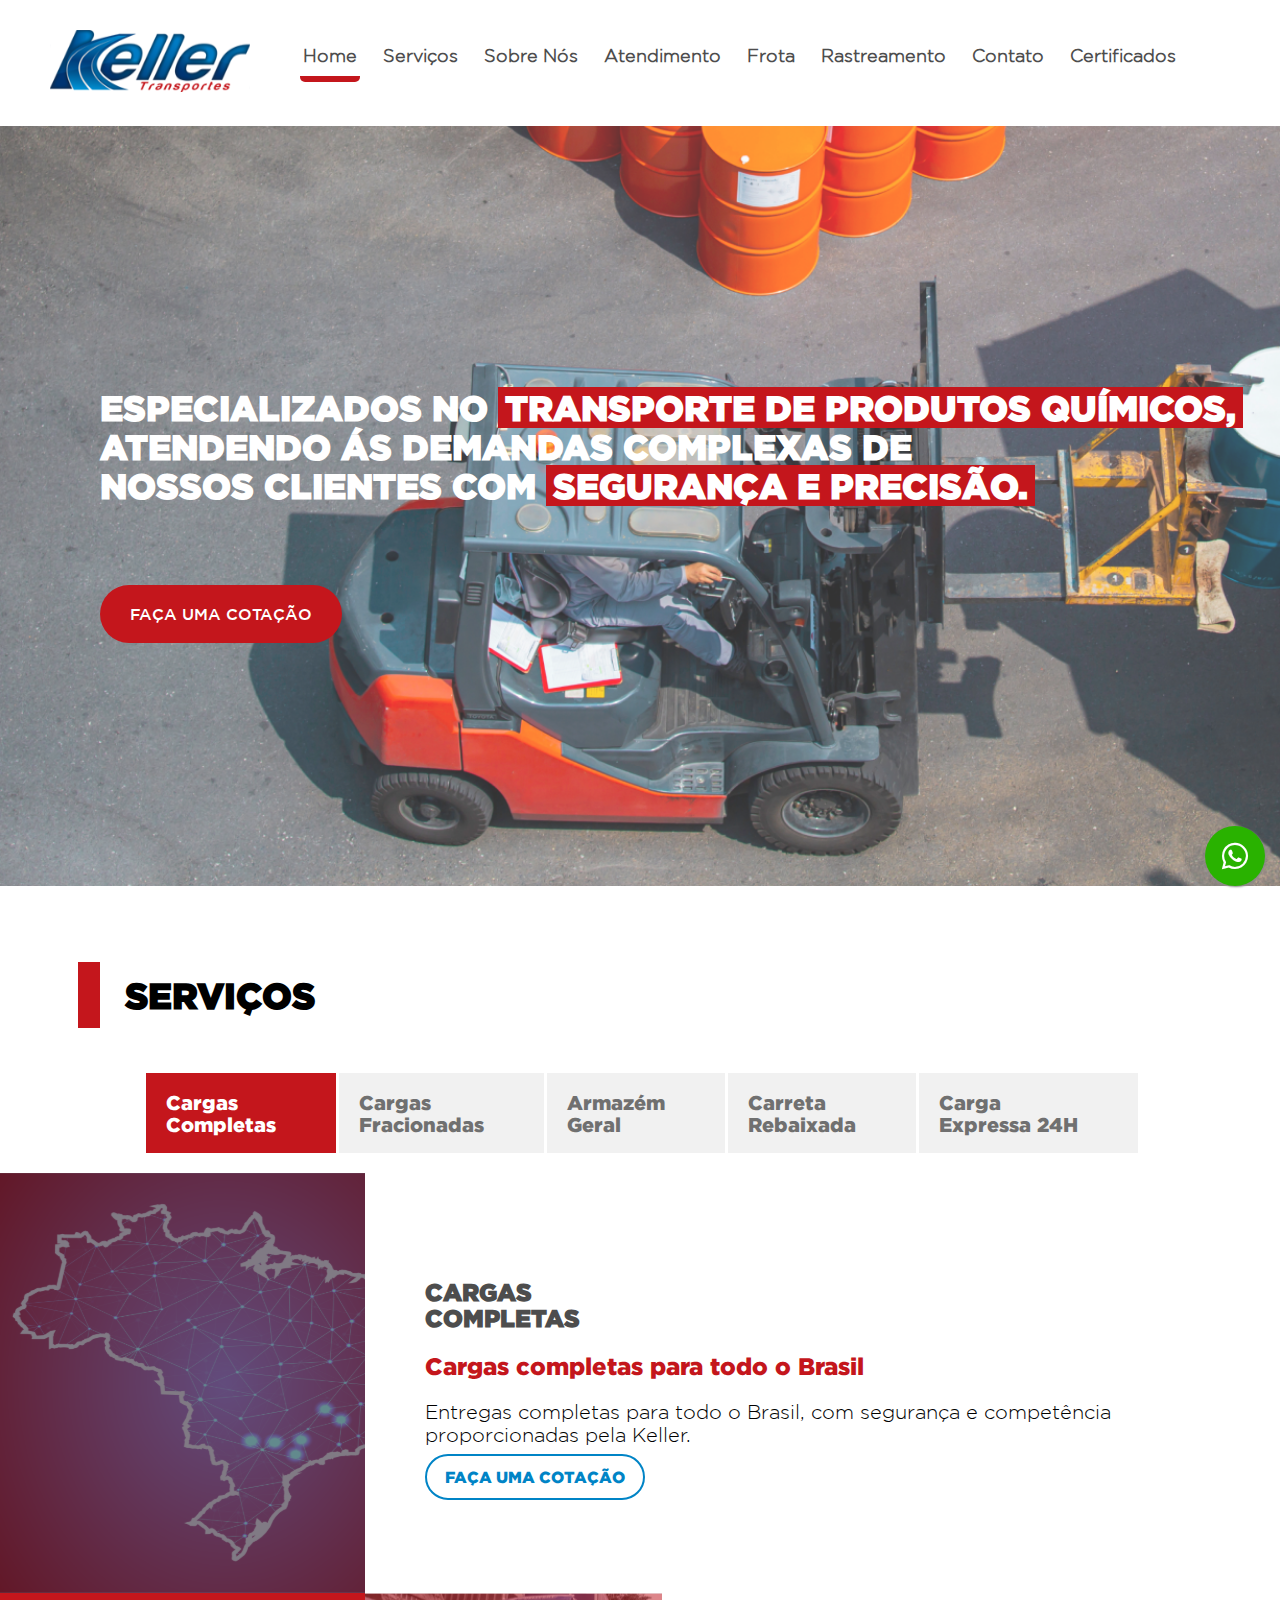
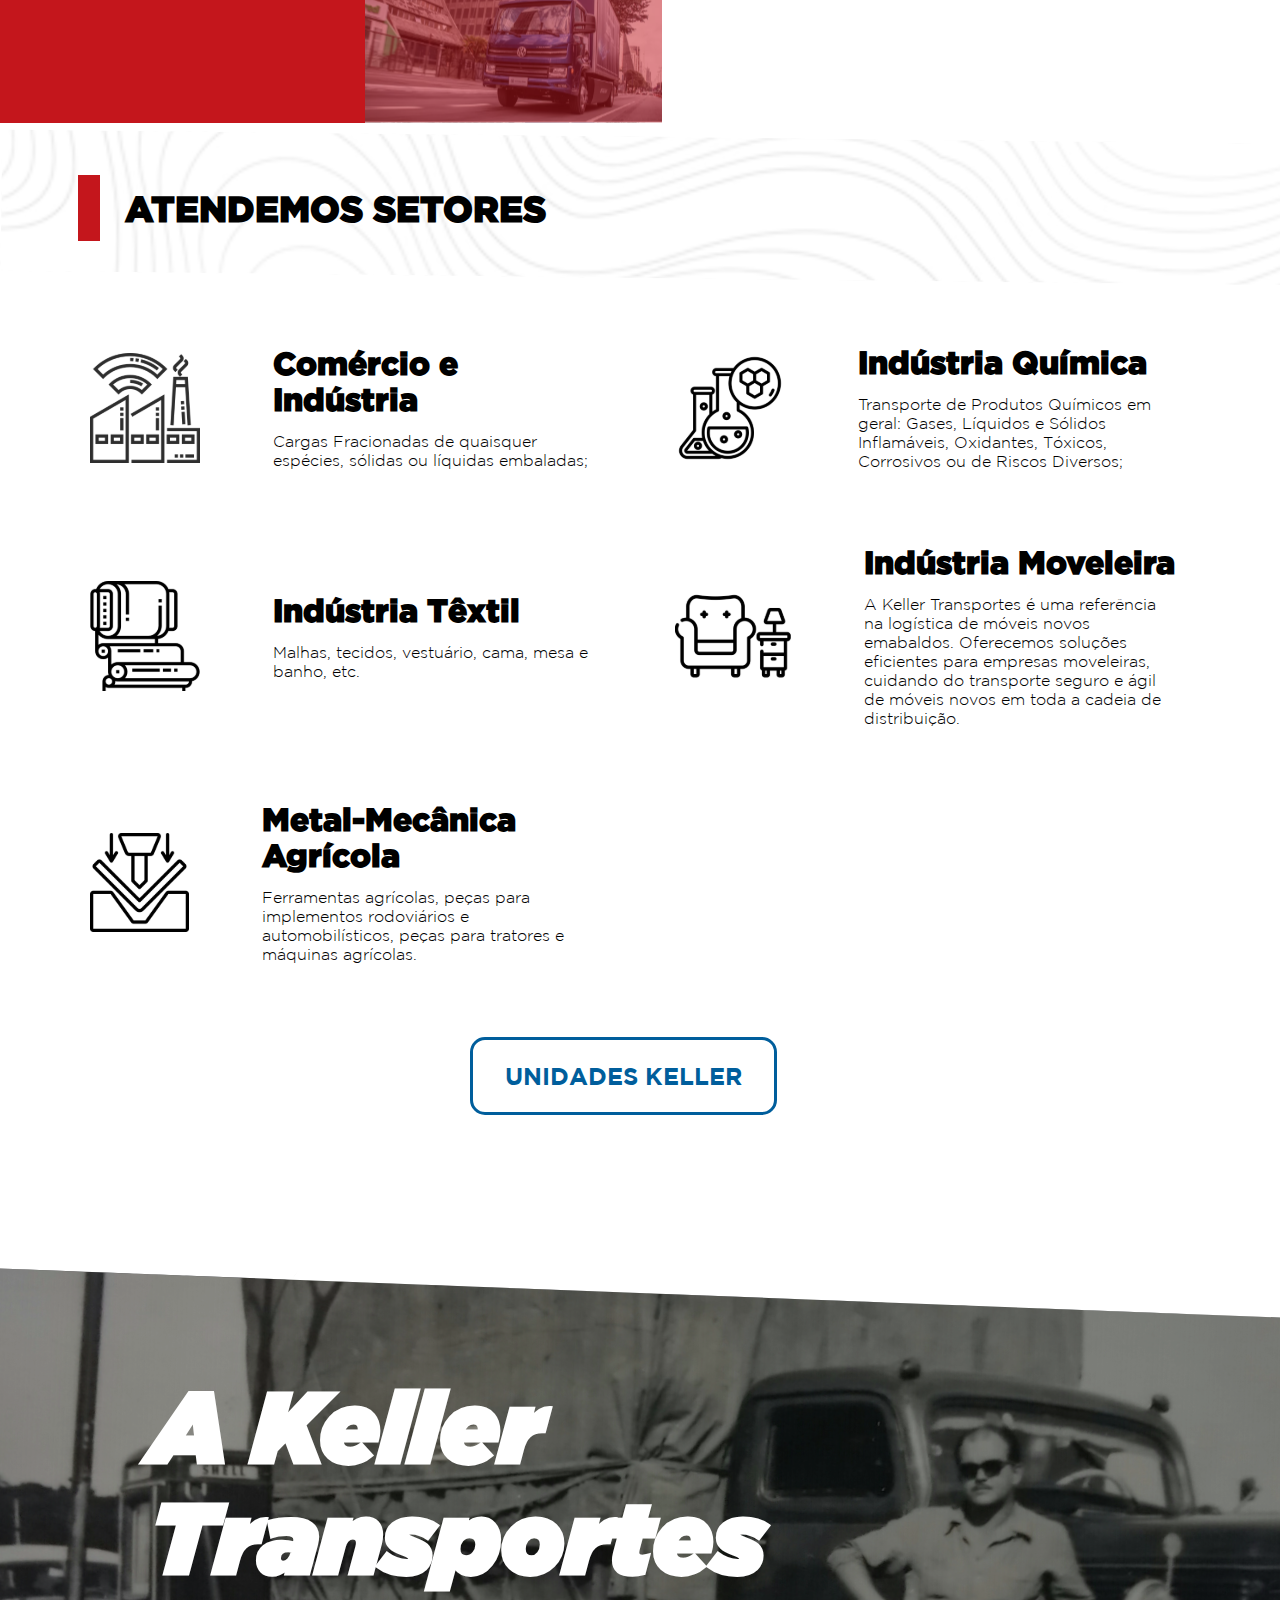
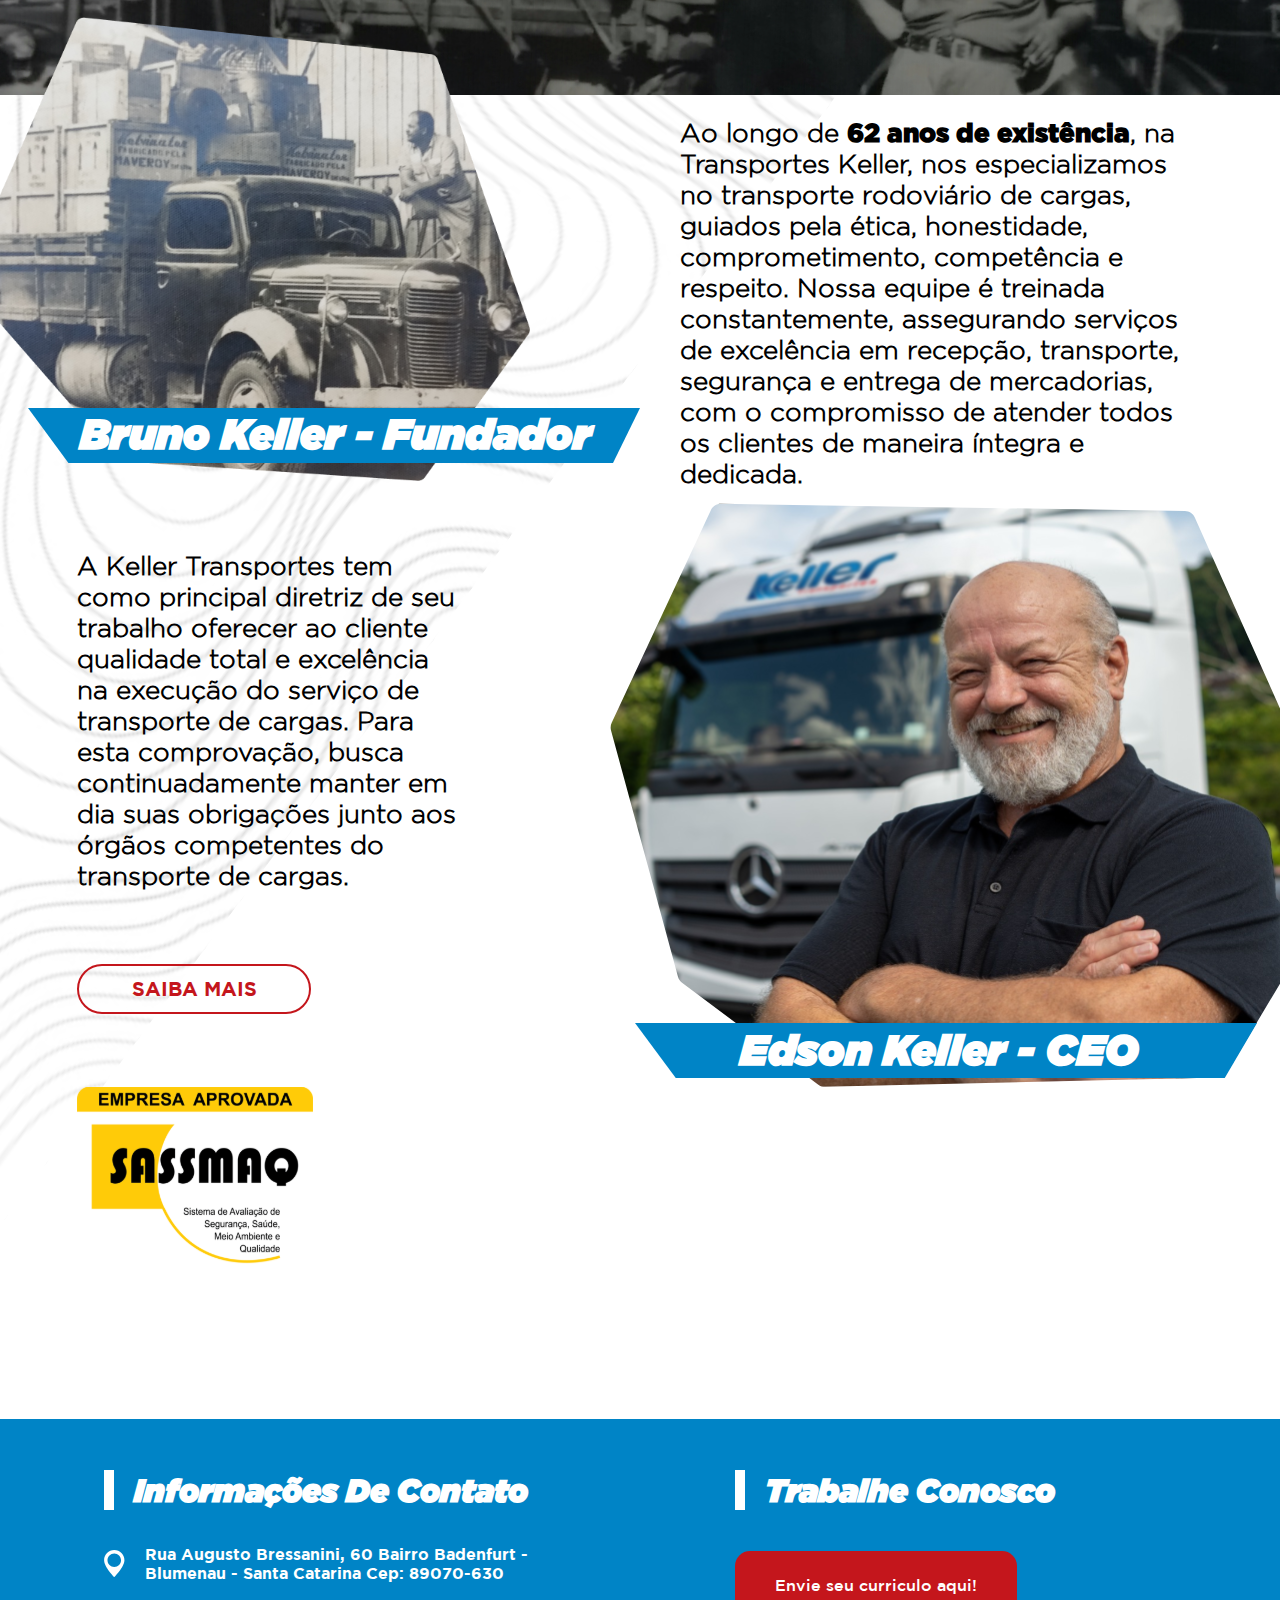
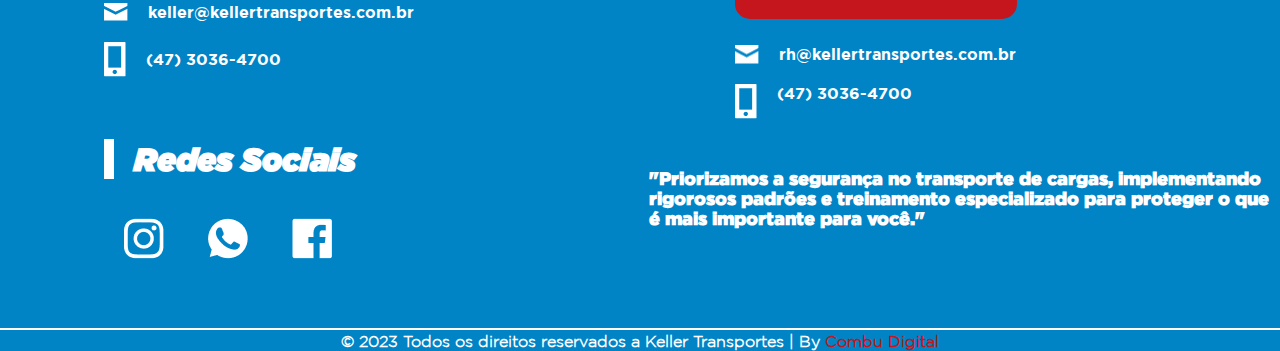
<file: index.html>
<!DOCTYPE html>
<html lang="pt">
<head>
    <meta charset="UTF-8">
    <meta name="viewport" content="width=device-width, initial-scale=1.0">
    <title>Keller Transpotes</title>

    <link rel="stylesheet" href="./assets/css/style.css">

    <link rel="shortcut icon" href="assets/img/Fav-Keller.ico" type="image/x-icon">

    <link rel="stylesheet" href="https://cdnjs.cloudflare.com/ajax/libs/font-awesome/6.5.1/css/all.min.css"/>
</head>
<body>

    <!------ btn social--------->
    <a class="whatsapp-link" href="https://api.whatsapp.com/send?phone=554730364710&text=Ol%C3%A1,%20vim%20atrav%C3%A9s%20do%20site%20da%20Transportes%20Keller" target="_blank"> 
        <i class="fa-brands fa-whatsapp"></i>
     </a>     
    <!------btn social ends--------->

    <!-- Back to Top -->
    <div id="progress">
        <span id="progress-value"><i class="fa-solid fa-arrow-up"></i></span>
    </div>
    <!-- Back to Top Ends-->

    <section class="navbar">
        <div class="logo">
            <a href="./index.html"><img src="./assets/img/Logo Keller.svg" alt=""></a>
        </div>

        <div class="nav-menu">
            <ul class="nav_links">
                <li class="active"><a href="#">Home</a></li>
                <li><a href="./serviços.html">Serviços</a></li>
                <li><a href="./about.html">Sobre Nós</a></li>
                <li><a href="./atendimento.html">Atendimento</a></li>
                <li><a href="./frota.html">Frota</a></li>
                <li><a href="./rastreamento.html">Rastreamento</a></li>
                <li><a href="./contato.html">Contato</a></li>
                <li><a href="./certificados.html">Certificados</a></li>
            </ul>
        </div>

        <div id="myNav" class="overlay-menu">
            <a href="javascript:void(0)" class="closebtn" onclick="closeNav()">&times;</a>
    
            <div class="overlay-content">
                <a href="#">Home</a>
                <a href="./serviços.html">Serviços</a>
                <a href="./about.html">Sobre Nós</a>
                <a href="./atendimento.html">Atendimento</a>
                <a href="./frota.html">Frota</a>
                <a href="./rastreamento.html">Rastreamento</a>
                <a href="./contato.html">Contato</a>
                <a href="./certificados.html">Certificados</a>
            </div>
        </div>
        
        <button class="nav-button" onclick="openNav()">
            <i class="fa-solid fa-bars"></i>
        </button>

    </section>

    <section class="banner-section">
        <div class="banner-1 banner show">
            <div class="banner1-content">
                <h1>Especializados no <span>transporte de produtos químicos,</span> 
                    <br>
                    atendendo ás demandas complexas de
                    <br>
                    nossos clientes com <span>segurança e precisão.</span>    
                </h1>
    
                <a href="https://api.whatsapp.com/send?phone=554730364710&text=Ol%C3%A1,%20vim%20atrav%C3%A9s%20do%20site%20da%20Transportes%20Keller" class="btn-banner" target="_blank">Faça uma cotação</a>
            </div>
        </div>

        <div class="banner-2 banner ">
            <div class="banner2-content">
                <h1>não caia em golpes ou informações falsas.
                    <br>
                    nossos números de telefone estão listados neste site!
                </h1>
            </div>
        </div>

        <div class="banner-3 banner">
            <div class="banner3-content">
                <h1>com mais de <span>62 anos</span> de experiência,
                    <br>
                    garantindo eficiência no transporte de cargas.
                </h1>
            </div>
        </div>
    </section>

    <section class="servicos">
        <div class="title-section">
            <div class="retangle"></div>
            <h1>Serviços</h1>
        </div>

    
        <div class="mytabs">



<!-- Cargas Completas -->
            <input type="radio" id="tabCargaCompleta" name="mytabs" checked="checked">
            <label for="tabCargaCompleta">Cargas <br> Completas</label>

            <div class="tab">
                <div class="tab-content1">
                    <img src="./assets/img/Cargas Completas1.svg" alt="">
                    <div class="tab-content-right">
                        <h1>CARGAS <br> COMPLETAS</h1>
                        <h2><span>Cargas completas para todo o Brasil</span></h2>
                        <p>Entregas completas para todo o Brasil, com segurança e competência proporcionadas
                            pela Keller.
                        </p>

                        <a href="https://api.whatsapp.com/send?phone=554730364710&text=Ol%C3%A1,%20vim%20atrav%C3%A9s%20do%20site%20da%20Transportes%20Keller" target="_blank">Faça uma cotação</a>
                    </div>
                </div>
                <div class="tab-content2">
                    <div class="tab-retangle"></div>
                    <img src="./assets/img/Cargas Completas2.svg" alt="">
                </div>
            </div>
<!-- Cargas Completas Ends-->

<!-- Cargas Fracionadas -->
            <input type="radio" id="tabCargaFracionada" name="mytabs">
            <label for="tabCargaFracionada">Cargas <br> Fracionadas</label>

            <div class="tab">
                <div class="tab-content1">
                    <img src="./assets/img/Cargas Fracionadas1.svg" alt="">
                    <div class="tab-content-right">
                        <h1>CARGAS <br> FRACIONADAS</h1>
                        <h2><span>Cargas Fracionadas de quaisquer espécies, sólidas ou líquidas embaladas</span></h2>
                        <p>Temos a variedade de transportar qualquer tipo de carga, podendo atender qualquer tipo de carga, sendo ela liquida embalada ou sólida.
                        </p>

                        <a href="https://api.whatsapp.com/send?phone=554730364710&text=Ol%C3%A1,%20vim%20atrav%C3%A9s%20do%20site%20da%20Transportes%20Keller" target="_blank">Faça uma cotação</a>
                    </div>
                </div>
                <div class="tab-content2">
                    <div class="tab-retangle"></div>
                    <img src="./assets/img/Cargas Fracionadas2.svg" alt="">
                </div>
            </div>
<!-- Cargas Fracionadas Ends-->

<!-- Armazem Geral -->
            <input type="radio" id="tabArmazemGeral" name="mytabs">
            <label for="tabArmazemGeral">Armazém <br> Geral</label>

            <div class="tab">
                <div class="tab-content1">
                    <img src="./assets/img/Armazem Geral1.svg" alt="">
                    <div class="tab-content-right">
                        <h1>ARMAZÉM <br> GERAL</h1>
                        <h2><span>Serviços de armazenamento e controle de mercadorias.</span></h2>
                        <p>Segurança e organização em realizar o armazenamento e o controle de mercadorias que os nossos cliente confiam em nós.
                        </p>

                        <a href="https://api.whatsapp.com/send?phone=554730364710&text=Ol%C3%A1,%20vim%20atrav%C3%A9s%20do%20site%20da%20Transportes%20Keller" target="_blank">Faça uma cotação</a>
                    </div>
                </div>
                <div class="tab-content2">
                    <div class="tab-retangle"></div>
                    <img src="./assets/img/Carga Fechada2.svg" alt="">
                </div>
            </div>
<!-- Armazem Geral Ends-->

<!-- Caminhao Prancha -->
            <input type="radio" id="tabCaminhaoPrancha" name="mytabs">
            <label for="tabCaminhaoPrancha">Carreta <br> Rebaixada</label>

            <div class="tab">
                <div class="tab-content1">
                    <img src="./assets/img/Caminhao Prancha1.svg" alt="">
                    <div class="tab-content-right">
                        <h1>CARRETA <br> REBAIXADA</h1>
                        <h2><span>Serviços de armazenamento e controle de mercadorias.</span></h2>
                        <p>A Transportes Keller dispõe de caminhão prancha para o transporte ideal de seus equipamentos.
                            O caminhão prancha é a escolha certa para quem deseja realizar transportes de grandes cargas.                            
                        </p>

                        <a href="https://api.whatsapp.com/send?phone=554730364710&text=Ol%C3%A1,%20vim%20atrav%C3%A9s%20do%20site%20da%20Transportes%20Keller" target="_blank">Faça uma cotação</a>
                    </div>
                </div>
                <div class="tab-content2">
                    <div class="tab-retangle"></div>
                    <img src="./assets/img/Caminhao Prancha2.svg" alt="">
                </div>
            </div>
<!-- Caminhao Prancha Ends-->

<!-- Carga Expressa -->
        
<input type="radio" id="tabCargaExpressa" name="mytabs">
<label for="tabCargaExpressa">Carga <br> Expressa 24H</label>

<div class="tab">
    <div class="tab-content1">
        <img src="./assets/img/carga-expressa1.png" alt="">
        <div class="tab-content-right">
            <h1>CARGA <br> EXPRESSA 24H</h1>
            <h2><span>Transportes urgente</span> entre <spann>SÃO PAULO (SP) e BLUMENAU (SC)</spann> em <spann>24hs.</spann></h2>
            <p>Ideal para você que necessita de uma entrega rápida de curto prazo e um ótimo preço, otimizando o tempo de entrega, mantendo a qualidade e a excelência dos nossos serviços.
                <br>
                Deseja contratar este serviço? <br>
                É muito fácil, simples e rápido.
            </p>

            <h3>É só consultar um dos nossos gestores de vendas.</h3>

            <a href="https://api.whatsapp.com/send?phone=554730364710&text=Ol%C3%A1,%20vim%20atrav%C3%A9s%20do%20site%20da%20Transportes%20Keller" target="_blank">Faça uma cotação</a>
        </div>
    </div>
    <div class="tab-content2">
        <div class="tab-retangle"></div>
        <img src="./assets/img/carga-expressa2.svg" alt="">
    </div>
</div>
<!-- Carga Expressa  Ends-->


        </div>

    </section>

    <section class="setores">
        <div class="title-section c-bkgd">
            <div class="retangle"></div>
            <h1>atendemos setores</h1>
        </div>

        <div class="setores-container">
            <div class="setordiv">
                <img src="./assets/img/comercio.svg" alt="">
                <div class="setordiv-content">
                    <h1>Comércio e Indústria</h1>
                    <p>Cargas Fracionadas de quaisquer espécies, sólidas ou líquidas embaladas;</p>
                </div>
            </div>

            <div class="setordiv">
                <img src="./assets/img/industria.svg" alt="">
                <div class="setordiv-content">
                    <h1>Indústria Química</h1>
                    <p>Transporte de Produtos Químicos em geral: Gases, Líquidos e Sólidos Inflamáveis, Oxidantes, Tóxicos, Corrosivos ou de Riscos Diversos;</p>
                </div>
            </div>

            <div class="setordiv">
                <img src="./assets/img/textil.svg" alt="">
                <div class="setordiv-content">
                    <h1>Indústria Têxtil</h1>
                    <p>Malhas, tecidos, vestuário, cama, mesa e banho, etc.</p>
                </div>
            </div>
            
            <div class="setordiv">
                <img src="./assets/img/moveleira.svg" alt="">
                <div class="setordiv-content">
                    <h1>Indústria Moveleira</h1>
                    <p>A Keller Transportes é uma referência na logística de móveis novos emabaldos. Oferecemos soluções eficientes para empresas moveleiras, cuidando do transporte seguro e ágil de móveis novos em toda a cadeia de distribuição.</p>
                </div>
            </div>

            <div class="setordiv">
                <img src="./assets/img/metal.svg" alt="">
                <div class="setordiv-content">
                    <h1>Metal-Mecânica Agrícola</h1>
                    <p>Ferramentas agrícolas, peças para implementos rodoviários e automobilísticos, peças para tratores e máquinas agrícolas.</p>
                </div>
            </div>

        </div>

        <div class="setores-btn">
            <a href="./atendimento.html" class="unidades-keller">Unidades Keller</a>
        </div>
    </section>

    <section class="about">
        <div class="img-title">
            <h1>A Keller <br> Transportes</h1>
        </div>

        <div class="about-content1">
            <div class="about-content1-left">
                <img src="./assets/img/img-about1.png" alt="">
                <svg xmlns="http://www.w3.org/2000/svg" width="612" height="55" viewBox="0 0 612 55" fill="none">
                <path d="M0 0H612L585 55H40.4405L0 0Z" fill="#0084C6"/>
                </svg>
                <h1 class="about-nome">Bruno Keller - Fundador</h1>
            </div>
            <h1 class="about-texto1">Ao longo de <span>62 anos de existência</span>, na Transportes Keller, nos especializamos 
                no transporte rodoviário de cargas, guiados pela ética, honestidade, comprometimento, 
                competência e respeito. Nossa equipe é treinada constantemente, assegurando serviços de 
                excelência em recepção, transporte, segurança e entrega de mercadorias, com o compromisso 
                de atender todos os clientes de maneira íntegra e dedicada.
            </h1>
        </div>
        <div class="about-content2">
            <div class="content-left">
                <h1 class="about-texto2">A Keller Transportes tem como principal diretriz de seu trabalho oferecer ao cliente 
                    qualidade total e excelência na execução do serviço de transporte de cargas. 
                    Para esta comprovação, busca continuadamente manter em dia suas obrigações junto aos 
                    órgãos competentes do transporte de cargas.
                </h1>
                <a class="about-btn" href="./about.html">Saiba mais</a>
                <img src="./assets/img/SASSMAQ.svg" alt="">
            </div>
            <div class="about-content2-rigth">
                <img src="./assets/img/img-about2.svg" alt="">
                <svg xmlns="http://www.w3.org/2000/svg" width="622" height="55" viewBox="0 0 622 55" fill="none">
                    <path d="M0 0H622L589.741 55H40.7682L0 0Z" fill="#0084C6"/>
                </svg>
                <h1 class="about-nome">Edson Keller - CEO</h1>
            </div>
        </div>
    </section>

    <section class="footer">
        <div class="footer-menu">
            <div class="footer-content">
                <div class="content-title">
                    <div class="rtg-footer"></div>
                    <h1>Informações De Contato</h1>
                </div>

                <div class="footer-contato">
                    <a href="https://maps.app.goo.gl/3it1rbpE8oStUhkX7" target="_blank"><img src="./assets/img/🦆 icon _map marker_.svg" alt="">Rua Augusto Bressanini, 60
                        Bairro Badenfurt - Blumenau - Santa Catarina
                        Cep: 89070-630</a>
    
                    <a href="mailto:keller@kellertransportes.com.br"><img src="./assets/img/🦆 icon _envelope closed_.png" alt="">keller@kellertransportes.com.br</a>
    
                    <a href="tel:4730364700"><img src="./assets/img/🦆 icon _phone_.png" alt="">(47) 3036-4700</a>
                </div>
            </div>

            <div class="footer-content">
                <div class="content-title">
                    <div class="rtg-footer"></div>
                    <h1>Trabalhe Conosco</h1>
                </div>

                <div class="footer-form">
                    <a href="mailto:rh@kellertransportes.com.br">Envie seu curriculo aqui!</a>
                </div>
                
                <div class="tb-btns">
                    <a href="mailto:rh@kellertransportes.com.br"><img src="./assets/img/🦆 icon _envelope closed_.png" alt="">rh@kellertransportes.com.br</a>
                    <a href="tel:4730364700" target="_blank"><img src="./assets/img/🦆 icon _phone_.png" alt="">(47) 3036-4700  </a>
                </div>
            </div>

            <div class="footer-content social">
                <div class="content-title">
                    <div class="rtg-footer"></div>
                    <h1>Redes Sociais</h1>
                </div>
                
                <div class="social-btns">
                    <a href="https://www.instagram.com/kellertransportes/" target="_blank"><img src="./assets/img/🦆 icon _instagram_.png" alt=""></a>
                    <a href="https://api.whatsapp.com/send?phone=554730364710&text=Ol%C3%A1,%20vim%20atrav%C3%A9s%20do%20site%20da%20Transportes%20Keller" target="_blank"><img src="./assets/img/🦆 icon _whatsapp_.png" alt=""></a>
                    <a href="https://www.facebook.com/transporteskeller" target="_blank"><img src="./assets/img/🦆 icon _facebook_.png" alt=""></a>
                </div>
            </div>

            <div class="footer-frase">
                <h1>"Priorizamos a segurança no transporte de cargas, implementando rigorosos padrões e treinamento especializado para proteger o que é mais importante para você."</h1>
            </div>
        </div>

        <div class="copy">
            <h1>&copy; 2023 Todos os direitos reservados a Keller Transportes | By <a href="https://www.instagram.com/combudigital/" target="_blank">Combu Digital</a></h1>
        </div>
    </section>
</body>

<script src="./assets/js/bannerHome.js"></script>
<script src="./assets/js/backToTop.js"></script>
<script src="./assets/js/app.js"></script>
</html>
</file>
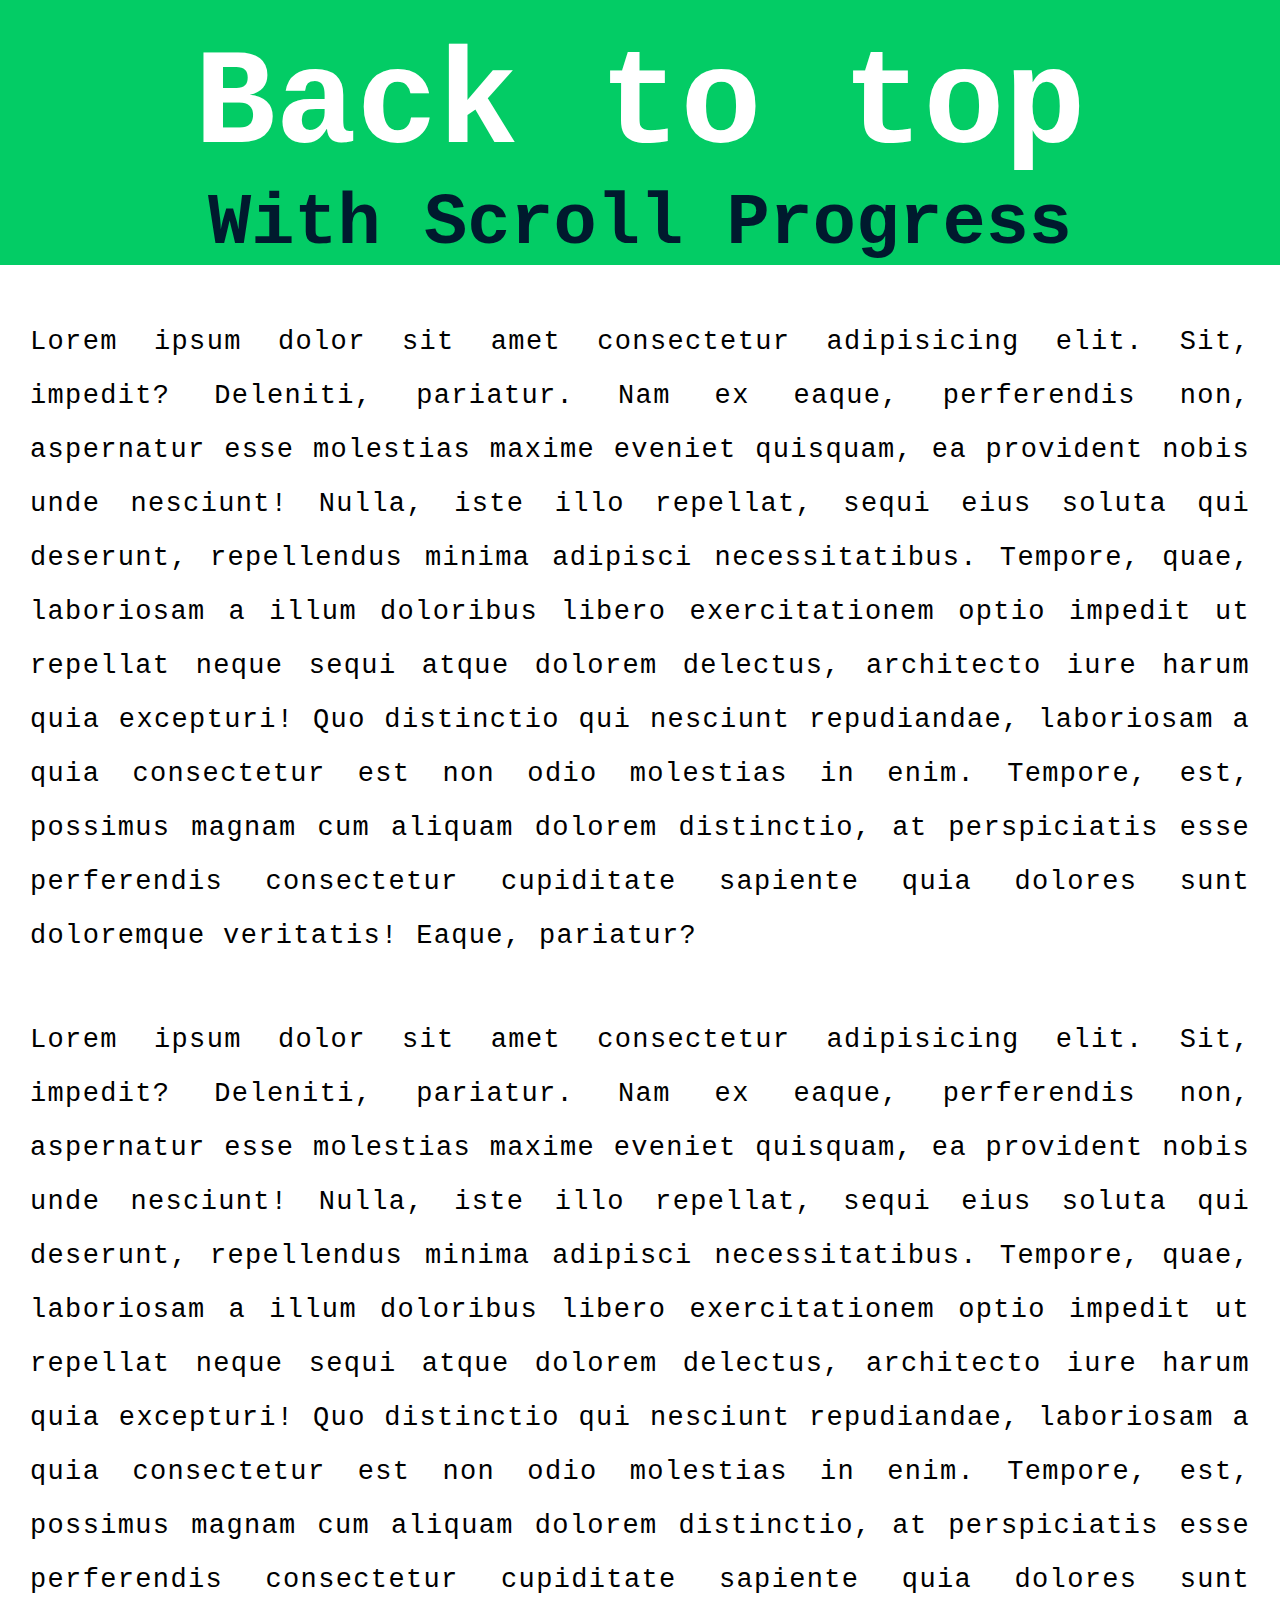
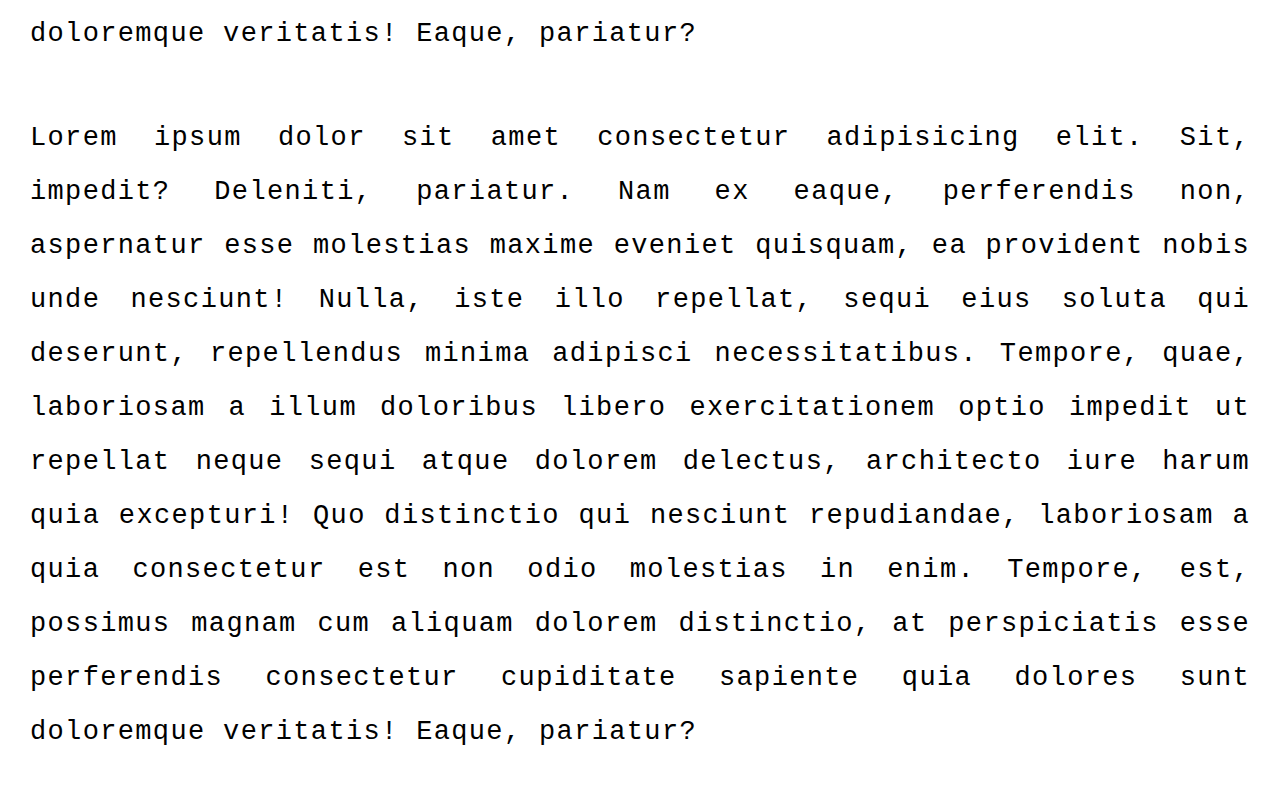
<file: paginas test/back to top/index.html>
<!DOCTYPE html>
<html lang="en">
<head>
    <meta charset="UTF-8">
    <meta name="viewport" content="width=device-width, initial-scale=1.0">
    <title>Document</title>

    <link rel="stylesheet" href="./assets/css/style.css">
</head>
<body>

    <div id="progress">
        <span id="progress-value">&#x1F815;</span>
    </div>

    <h1>Back to top</h1>

    <h3>With Scroll Progress</h3>

    <p>Lorem ipsum dolor sit amet consectetur adipisicing elit. Sit, impedit? Deleniti, pariatur. Nam ex eaque, perferendis non, aspernatur esse molestias
        maxime eveniet quisquam, ea provident nobis unde nesciunt! Nulla, iste illo repellat, sequi eius soluta qui deserunt, repellendus minima adipisci
        necessitatibus. Tempore, quae, laboriosam a illum doloribus libero exercitationem optio impedit ut repellat neque sequi atque dolorem delectus, 
        architecto iure harum quia excepturi! Quo distinctio qui nesciunt repudiandae, laboriosam a quia consectetur est non odio molestias in enim. Tempore, 
        est, possimus magnam cum aliquam dolorem distinctio, at perspiciatis esse perferendis consectetur cupiditate sapiente quia dolores sunt doloremque veritatis! 
        Eaque, pariatur?
    </p>

    <p>Lorem ipsum dolor sit amet consectetur adipisicing elit. Sit, impedit? Deleniti, pariatur. Nam ex eaque, perferendis non, aspernatur esse molestias
        maxime eveniet quisquam, ea provident nobis unde nesciunt! Nulla, iste illo repellat, sequi eius soluta qui deserunt, repellendus minima adipisci
        necessitatibus. Tempore, quae, laboriosam a illum doloribus libero exercitationem optio impedit ut repellat neque sequi atque dolorem delectus, 
        architecto iure harum quia excepturi! Quo distinctio qui nesciunt repudiandae, laboriosam a quia consectetur est non odio molestias in enim. Tempore, 
        est, possimus magnam cum aliquam dolorem distinctio, at perspiciatis esse perferendis consectetur cupiditate sapiente quia dolores sunt doloremque veritatis! 
        Eaque, pariatur?
    </p>

    <p>Lorem ipsum dolor sit amet consectetur adipisicing elit. Sit, impedit? Deleniti, pariatur. Nam ex eaque, perferendis non, aspernatur esse molestias
        maxime eveniet quisquam, ea provident nobis unde nesciunt! Nulla, iste illo repellat, sequi eius soluta qui deserunt, repellendus minima adipisci
        necessitatibus. Tempore, quae, laboriosam a illum doloribus libero exercitationem optio impedit ut repellat neque sequi atque dolorem delectus, 
        architecto iure harum quia excepturi! Quo distinctio qui nesciunt repudiandae, laboriosam a quia consectetur est non odio molestias in enim. Tempore, 
        est, possimus magnam cum aliquam dolorem distinctio, at perspiciatis esse perferendis consectetur cupiditate sapiente quia dolores sunt doloremque veritatis! 
        Eaque, pariatur?
    </p>
          


    <!-- Script -->
    <script src="./assets/js/script.js"></script>
</body>
</html>
</file>
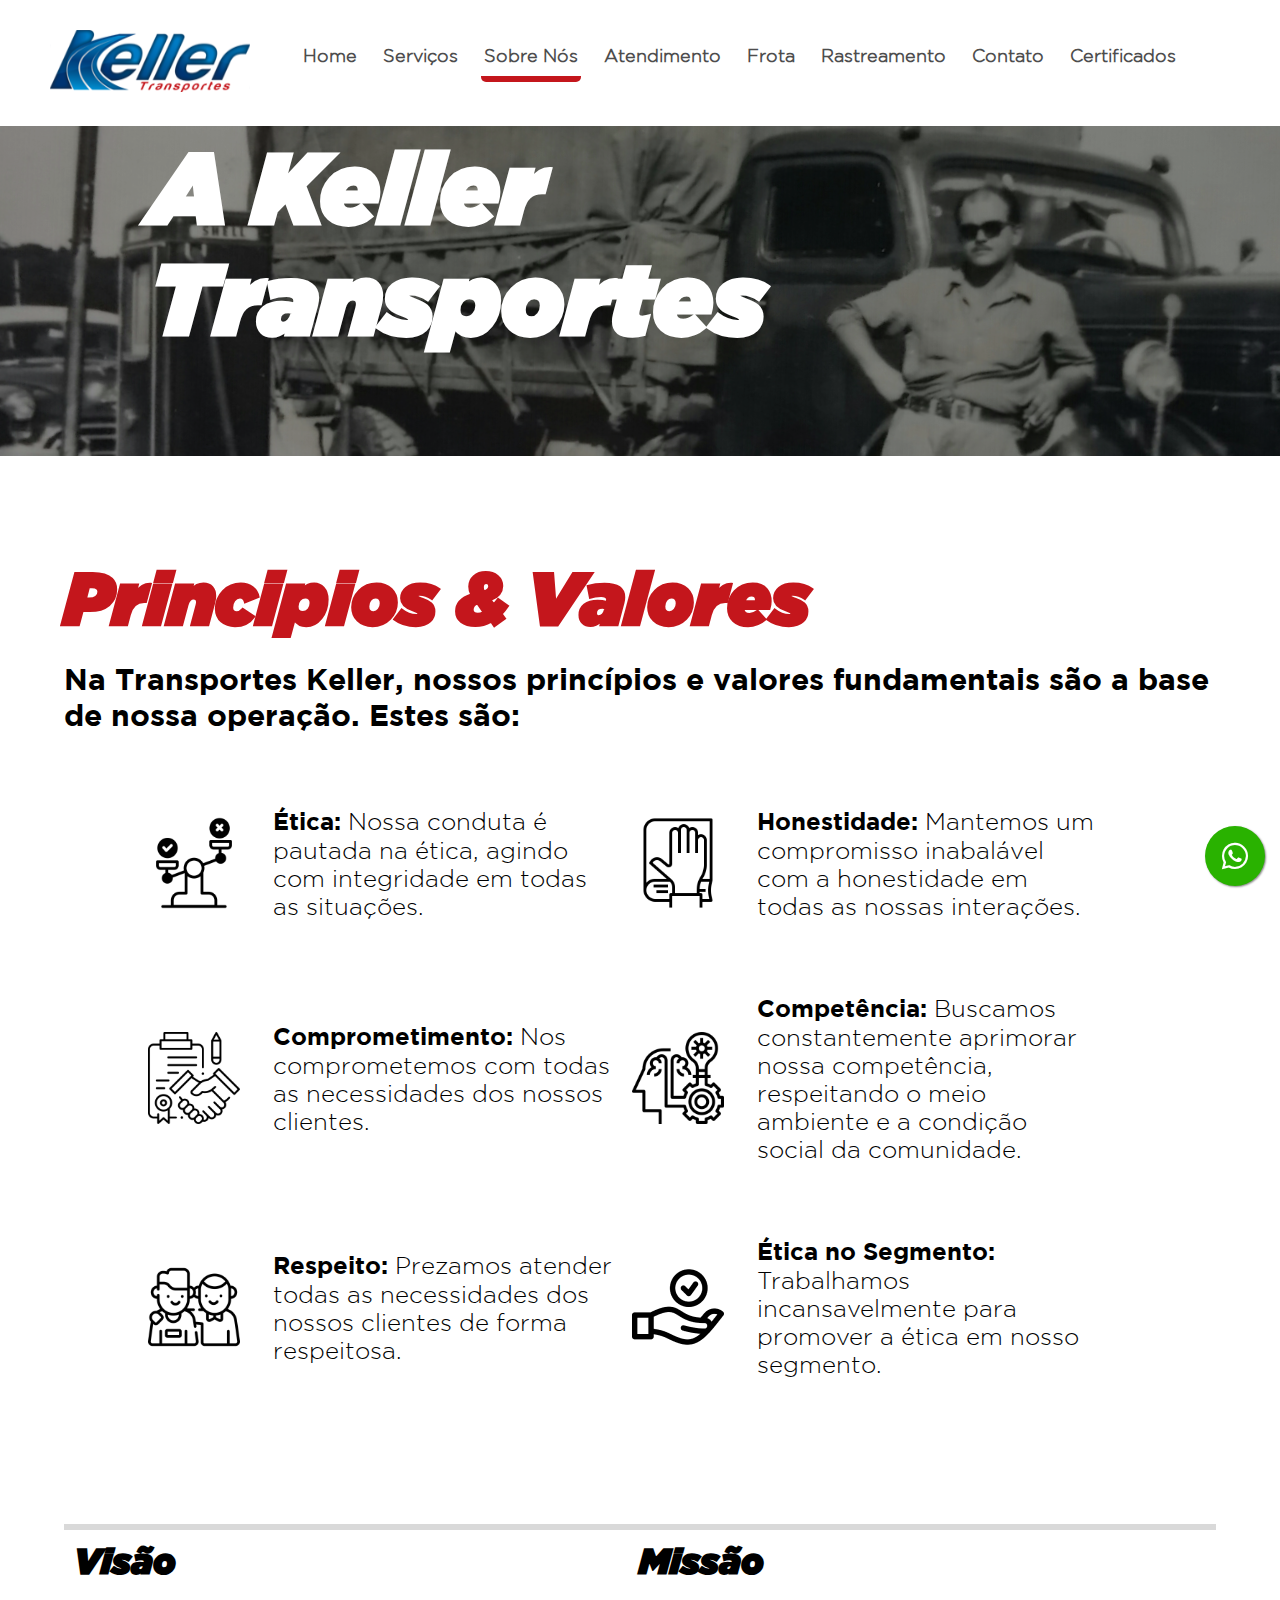
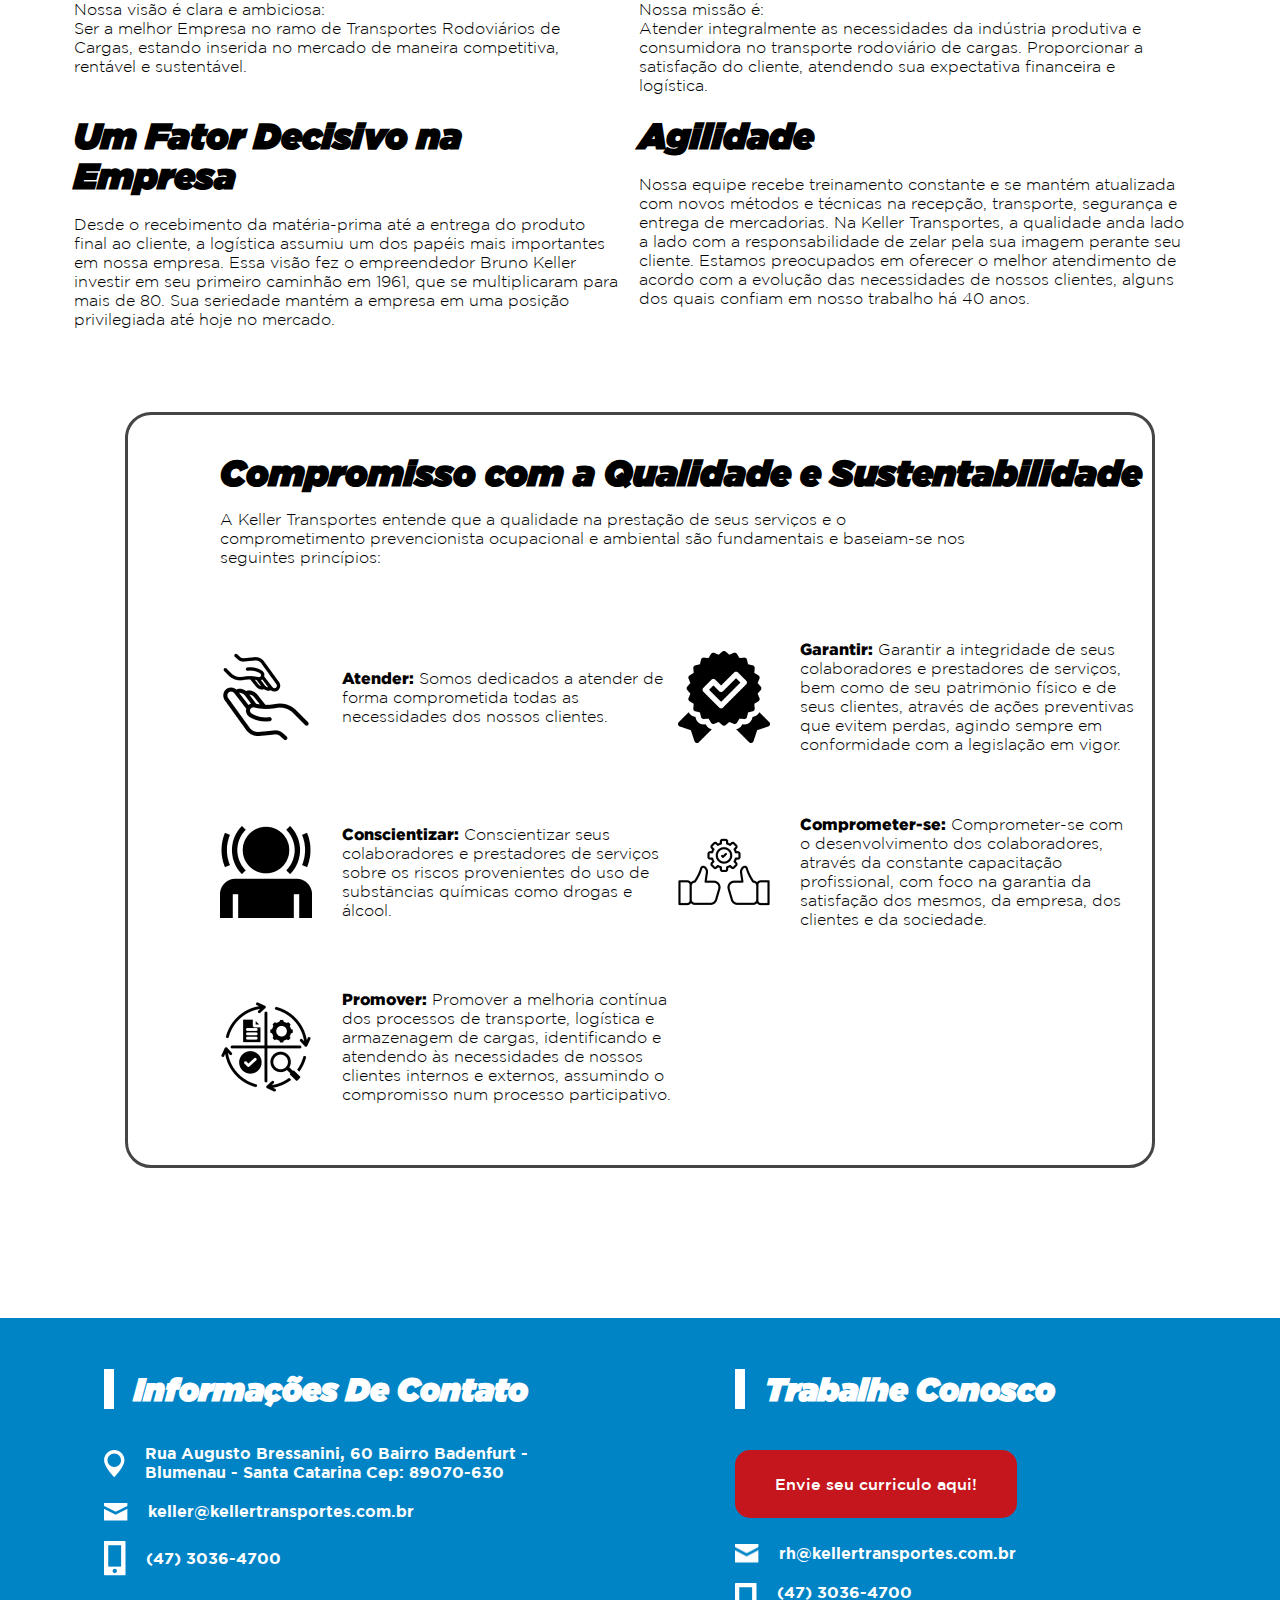
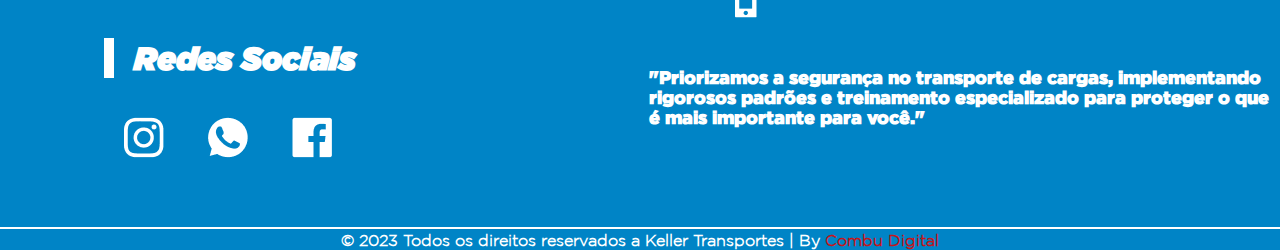
<file: about.html>
<!DOCTYPE html>
<html lang="pt">
<head>
    <meta charset="UTF-8">
    <meta name="viewport" content="width=device-width, initial-scale=1.0">
    <title>Keller Transpotes - Sobre Nós</title>

    <link rel="stylesheet" href="./assets/css/style.css">

    <link rel="shortcut icon" href="assets/img/Fav-Keller.ico" type="image/x-icon">

    <link rel="stylesheet" href="https://cdnjs.cloudflare.com/ajax/libs/font-awesome/6.5.1/css/all.min.css"/>

</head>
<body>

     <!------ btn social--------->
     <a class="whatsapp-link" href="https://api.whatsapp.com/send?phone=554730364710&text=Ol%C3%A1,%20vim%20atrav%C3%A9s%20do%20site%20da%20Transportes%20Keller" target="_blank"> 
        <i class="fa-brands fa-whatsapp"></i>
     </a>     
    <!------btn social ends--------->

    <!-- Back to Top -->
    <div id="progress">
        <span id="progress-value"><i class="fa-solid fa-arrow-up"></i></span>
    </div>
    <!-- Back to Top Ends-->

    <section class="navbar">
        <div class="logo">
            <a href="./index.html"><img src="./assets/img/Logo Keller.svg" alt=""></a>
        </div>

        <div class="nav-menu">
            <ul class="nav_links">
                <li><a href="./index.html">Home</a></li>
                <li><a href="./serviços.html">Serviços</a></li>
                <li class="active"><a href="#">Sobre Nós</a></li>
                <li><a href="./atendimento.html">Atendimento</a></li>
                <li><a href="./frota.html">Frota</a></li>
                <li><a href="./rastreamento.html">Rastreamento</a></li>
                <li><a href="./contato.html">Contato</a></li>
                <li><a href="./certificados.html">Certificados</a></li>
            </ul>
        </div>

        <div id="myNav" class="overlay-menu">
            <a href="javascript:void(0)" class="closebtn" onclick="closeNav()">&times;</a>
    
            <div class="overlay-content">
                <a href="./index.html">Home</a>
                <a href="./serviços.html">Serviços</a>
                <a href="#">Sobre Nós</a>
                <a href="./atendimento.html">Atendimento</a>
                <a href="./frota.html">Frota</a>
                <a href="./rastreamento.html">Rastreamento</a>
                <a href="./contato.html">Contato</a>
                <a href="./certificados.html">Certificados</a>
            </div>
        </div>
        
        <button class="nav-button" onclick="openNav()">
            <i class="fa-solid fa-bars"></i>
        </button>

    </section>

    <section class="about-container">
        <div class="img-title about-page">
            <h1>A Keller <br> Transportes</h1>
        </div>

        <div class="about-content-page">
            <div class="about-content-container">
                <div class="about-content-title">
                    <h1>Principios & Valores</h1>
                    <p>
                        Na Transportes Keller, nossos princípios e valores fundamentais são a base de nossa operação. Estes são:
                    </p>
                </div>

                <div class="about-itens-container">
                    <div class="about-item-content">
                        <img src="./assets/img/etica.svg" alt="">
                        <p><span>Ética:</span> Nossa conduta é pautada na ética, agindo com integridade em todas as situações.</p>
                    </div>

                    <div class="about-item-content">
                        <img src="./assets/img/honestidade.svg" alt="">
                        <p><span>Honestidade:</span> Mantemos um compromisso inabalável com a honestidade em todas as nossas interações.</p>
                    </div>

                    <div class="about-item-content">
                        <img src="./assets/img/comprometimento.svg" alt="">
                        <p><span>Comprometimento:</span> Nos comprometemos com todas as necessidades dos nossos clientes.</p>
                    </div>

                    <div class="about-item-content">
                        <img src="./assets/img/competencia.svg" alt="">
                        <p><span>Competência:</span> Buscamos constantemente aprimorar nossa competência, respeitando o meio ambiente e a condição social da comunidade.</p>
                    </div>

                    <div class="about-item-content">
                        <img src="./assets/img/respeito.svg" alt="">
                        <p><span>Respeito:</span> Prezamos atender todas as necessidades dos nossos clientes de forma respeitosa.</p>
                    </div>

                    <div class="about-item-content">
                        <img src="./assets/img/segmento.png" alt="">
                        <p><span>Ética no Segmento:</span> Trabalhamos incansavelmente para promover a ética em nosso segmento.</p>
                    </div>
                </div>

                <div class="container-bar"></div>
                
                <div class="MVV">
                    <div class="mvv-item">
                        <h1>Visão</h1>
                        <p>Nossa visão é clara e ambiciosa: <br>
                            Ser a melhor Empresa no ramo de Transportes Rodoviários de Cargas, estando inserida no
                             mercado de maneira competitiva, rentável e sustentável.
                        </p>
                    </div>

                    <div class="mvv-item">
                        <h1>Missão</h1>
                        <p>Nossa missão é: <br>
                            Atender integralmente as necessidades da indústria produtiva e 
                            consumidora no transporte rodoviário de cargas. Proporcionar a satisfação do 
                            cliente, atendendo sua expectativa financeira e logística.
                        </p>
                    </div>

                    <div class="mvv-item">
                        <h1>Um Fator Decisivo na Empresa</h1>
                        <p>Desde o recebimento da matéria-prima até a entrega do produto final ao cliente, a logística 
                            assumiu um dos papéis mais importantes em nossa empresa. Essa visão fez o empreendedor Bruno 
                            Keller investir em seu primeiro caminhão em 1961, que se multiplicaram para mais de 80. 
                            Sua seriedade mantém a empresa em uma posição privilegiada até hoje no mercado.
                        </p>
                    </div>

                    <div class="mvv-item">
                        <h1>Agilidade</h1>
                        <p>Nossa equipe recebe treinamento constante e se mantém atualizada com novos métodos e técnicas
                             na recepção, transporte, segurança e entrega de mercadorias. Na Keller Transportes, a qualidade 
                             anda lado a lado com a responsabilidade de zelar pela sua imagem perante seu cliente. 
                             Estamos preocupados em oferecer o melhor atendimento de acordo com a evolução das necessidades 
                             de nossos clientes, alguns dos quais confiam em nosso trabalho há 40 anos.
                        </p>
                    </div>
                </div>

            </div>

            <div class="cqs">
                <div class="cqs-title">
                    <h1>Compromisso com a Qualidade e Sustentabilidade</h1>
                    <p>A Keller Transportes entende que a qualidade na prestação de seus serviços e o comprometimento prevencionista ocupacional e ambiental são fundamentais e baseiam-se nos seguintes princípios:</p>
                </div>

                <div class="cqs-itens">
                    <div class="cqs-item">
                        <img src="./assets/img/atender.png" alt="">
                        <p><span>Atender:</span> Somos dedicados a atender de forma comprometida todas as necessidades dos nossos clientes.</p>
                    </div>

                    <div class="cqs-item">
                        <img src="./assets/img/garantir.png" alt="">
                        <p><span>Garantir:</span> Garantir a integridade de seus colaboradores e prestadores de serviços, bem como de seu patrimônio físico e de seus clientes, através de ações preventivas que evitem perdas, agindo sempre em conformidade com a legislação em vigor.</p>
                    </div>

                    <div class="cqs-item">
                        <img src="./assets/img/conscientizar.png" alt="">
                        <p><span>Conscientizar:</span> Conscientizar seus colaboradores e prestadores de serviços sobre os riscos provenientes do uso de substâncias químicas como drogas e álcool.</p>
                    </div>

                    <div class="cqs-item">
                        <img src="./assets/img/comprometerse.png" alt="">
                        <p><span>Comprometer-se:</span> Comprometer-se com o desenvolvimento dos colaboradores, através da constante capacitação profissional, com foco na garantia da satisfação dos mesmos, da empresa, dos clientes e da sociedade.</p>
                    </div>

                    <div class="cqs-item">
                        <img src="./assets/img/promover.png" alt="">
                        <p><span>Promover:</span> Promover a melhoria contínua dos processos de transporte, logística e armazenagem de cargas, identificando e atendendo às necessidades de nossos clientes internos e externos, assumindo o compromisso num processo participativo.</p>
                    </div>

                </div>
            </div>
        </div>
    </section>

    <section class="footer">
        <div class="footer-menu">
            <div class="footer-content">
                <div class="content-title">
                    <div class="rtg-footer"></div>
                    <h1>Informações De Contato</h1>
                </div>

                <div class="footer-contato">
                    <a href="https://maps.app.goo.gl/3it1rbpE8oStUhkX7" target="_blank"><img src="./assets/img/🦆 icon _map marker_.svg" alt="">Rua Augusto Bressanini, 60
                        Bairro Badenfurt - Blumenau - Santa Catarina
                        Cep: 89070-630</a>

                    <a href="mailto:keller@kellertransportes.com.br"><img src="./assets/img/🦆 icon _envelope closed_.png" alt="">keller@kellertransportes.com.br</a>

                    <a href="tel:4730364700"><img src="./assets/img/🦆 icon _phone_.png" alt="">(47) 3036-4700</a>
                </div>
            </div>

            <div class="footer-content">
                <div class="content-title">
                    <div class="rtg-footer"></div>
                    <h1>Trabalhe Conosco</h1>
                </div>

                <div class="footer-form">
                    <a href="mailto:rh@kellertransportes.com.br">Envie seu curriculo aqui!</a>
                </div>
                
                <div class="tb-btns">
                    <a href="mailto:rh@kellertransportes.com.br"><img src="./assets/img/🦆 icon _envelope closed_.png" alt="">rh@kellertransportes.com.br</a>
                    <a href="tel:4730364700"><img src="./assets/img/🦆 icon _phone_.png" alt="">(47) 3036-4700</a>
                </div>
            </div>

            <div class="footer-content social">
                <div class="content-title">
                    <div class="rtg-footer"></div>
                    <h1>Redes Sociais</h1>
                </div>
                
                <div class="social-btns">
                    <a href="https://www.instagram.com/kellertransportes/" target="_blank"><img src="./assets/img/🦆 icon _instagram_.png" alt=""></a>
                    <a href="https://api.whatsapp.com/send?phone=554730364710&text=Ol%C3%A1,%20vim%20atrav%C3%A9s%20do%20site%20da%20Transportes%20Keller" target="_blank"><img src="./assets/img/🦆 icon _whatsapp_.png" alt=""></a>
                    <a href="https://www.facebook.com/transporteskeller" target="_blank" alt=""><img src="./assets/img/🦆 icon _facebook_.png" alt=""></a>
                </div>
            </div>

            <div class="footer-frase">
                <h1>"Priorizamos a segurança no transporte de cargas, implementando rigorosos padrões e treinamento especializado para proteger o que é mais importante para você."</h1>
            </div>
        </div>

        <div class="copy">
            <h1>&copy; 2023 Todos os direitos reservados a Keller Transportes | By <a href="https://www.instagram.com/combudigital/">Combu Digital</a></h1>
        </div>
    </section>
</body>

<script src="./assets/js/backToTop.js"></script>
<script src="./assets/js/app.js"></script>

</html>
</file>
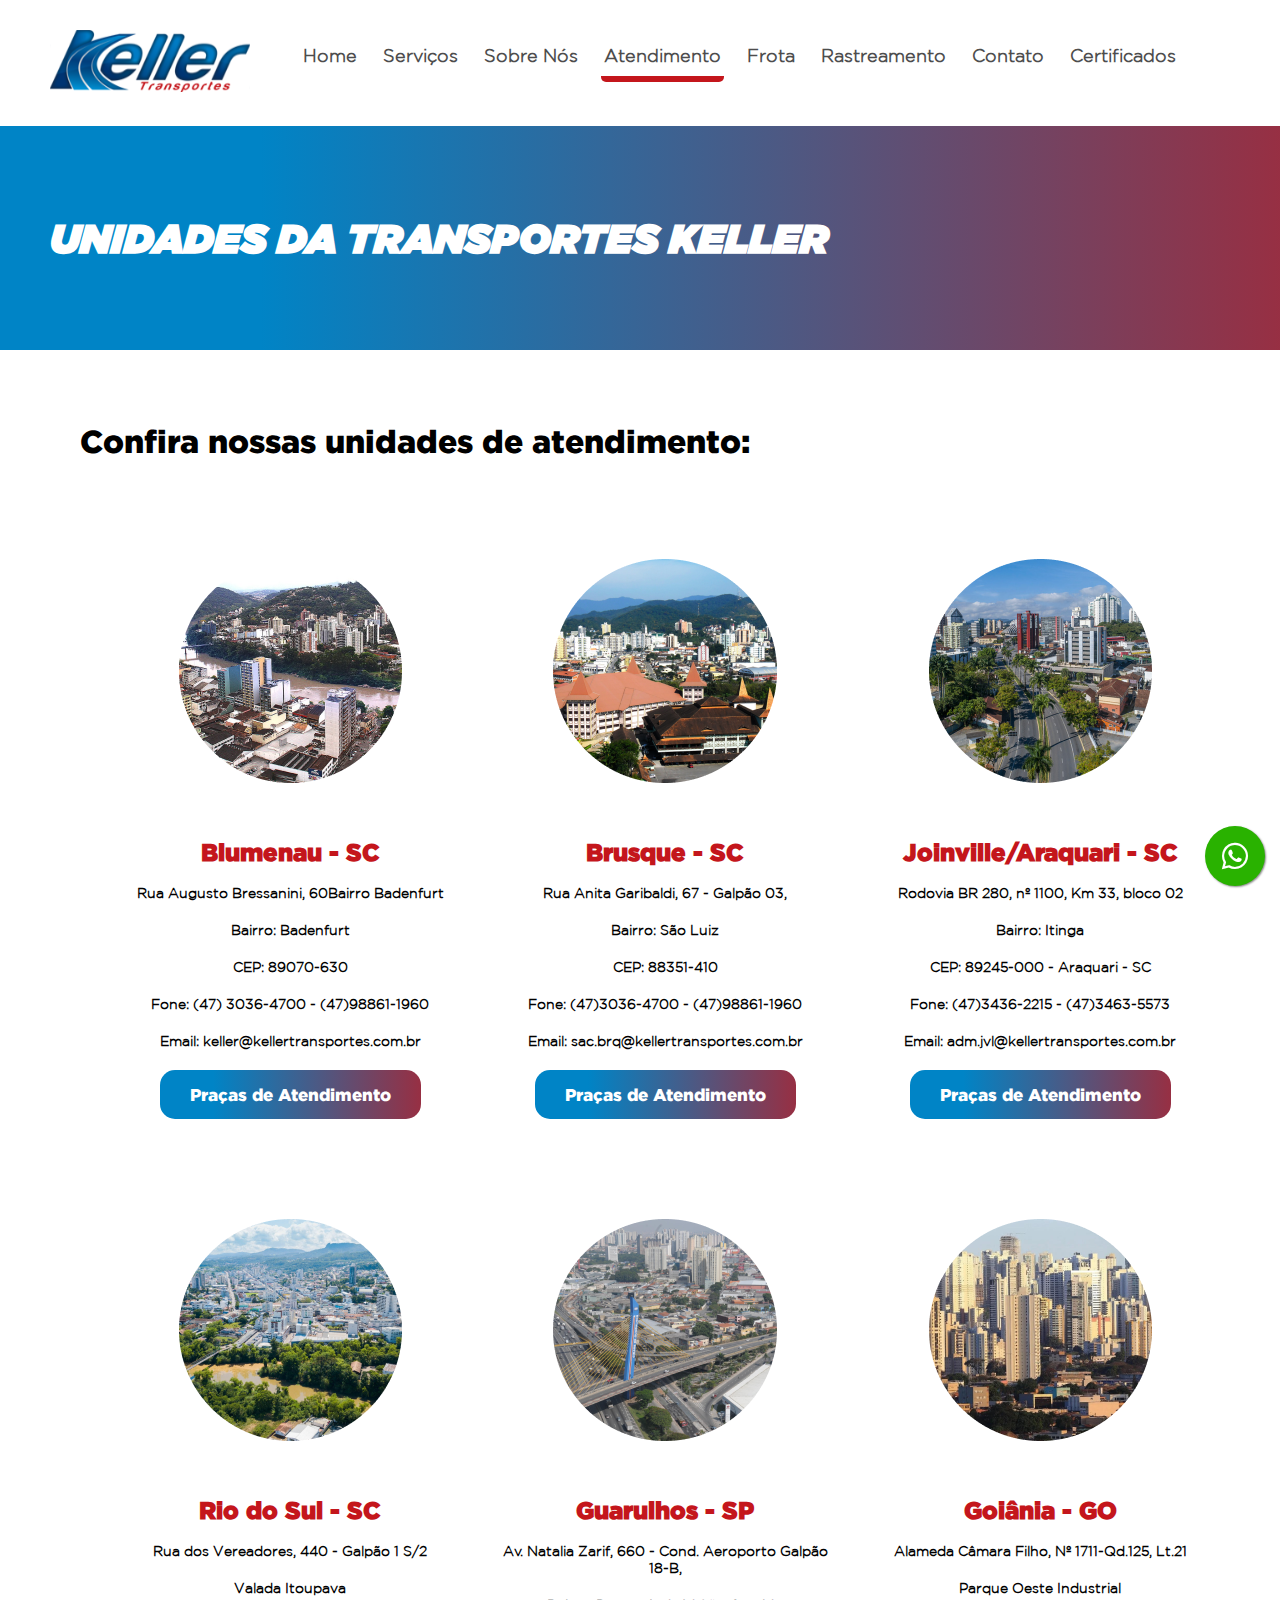
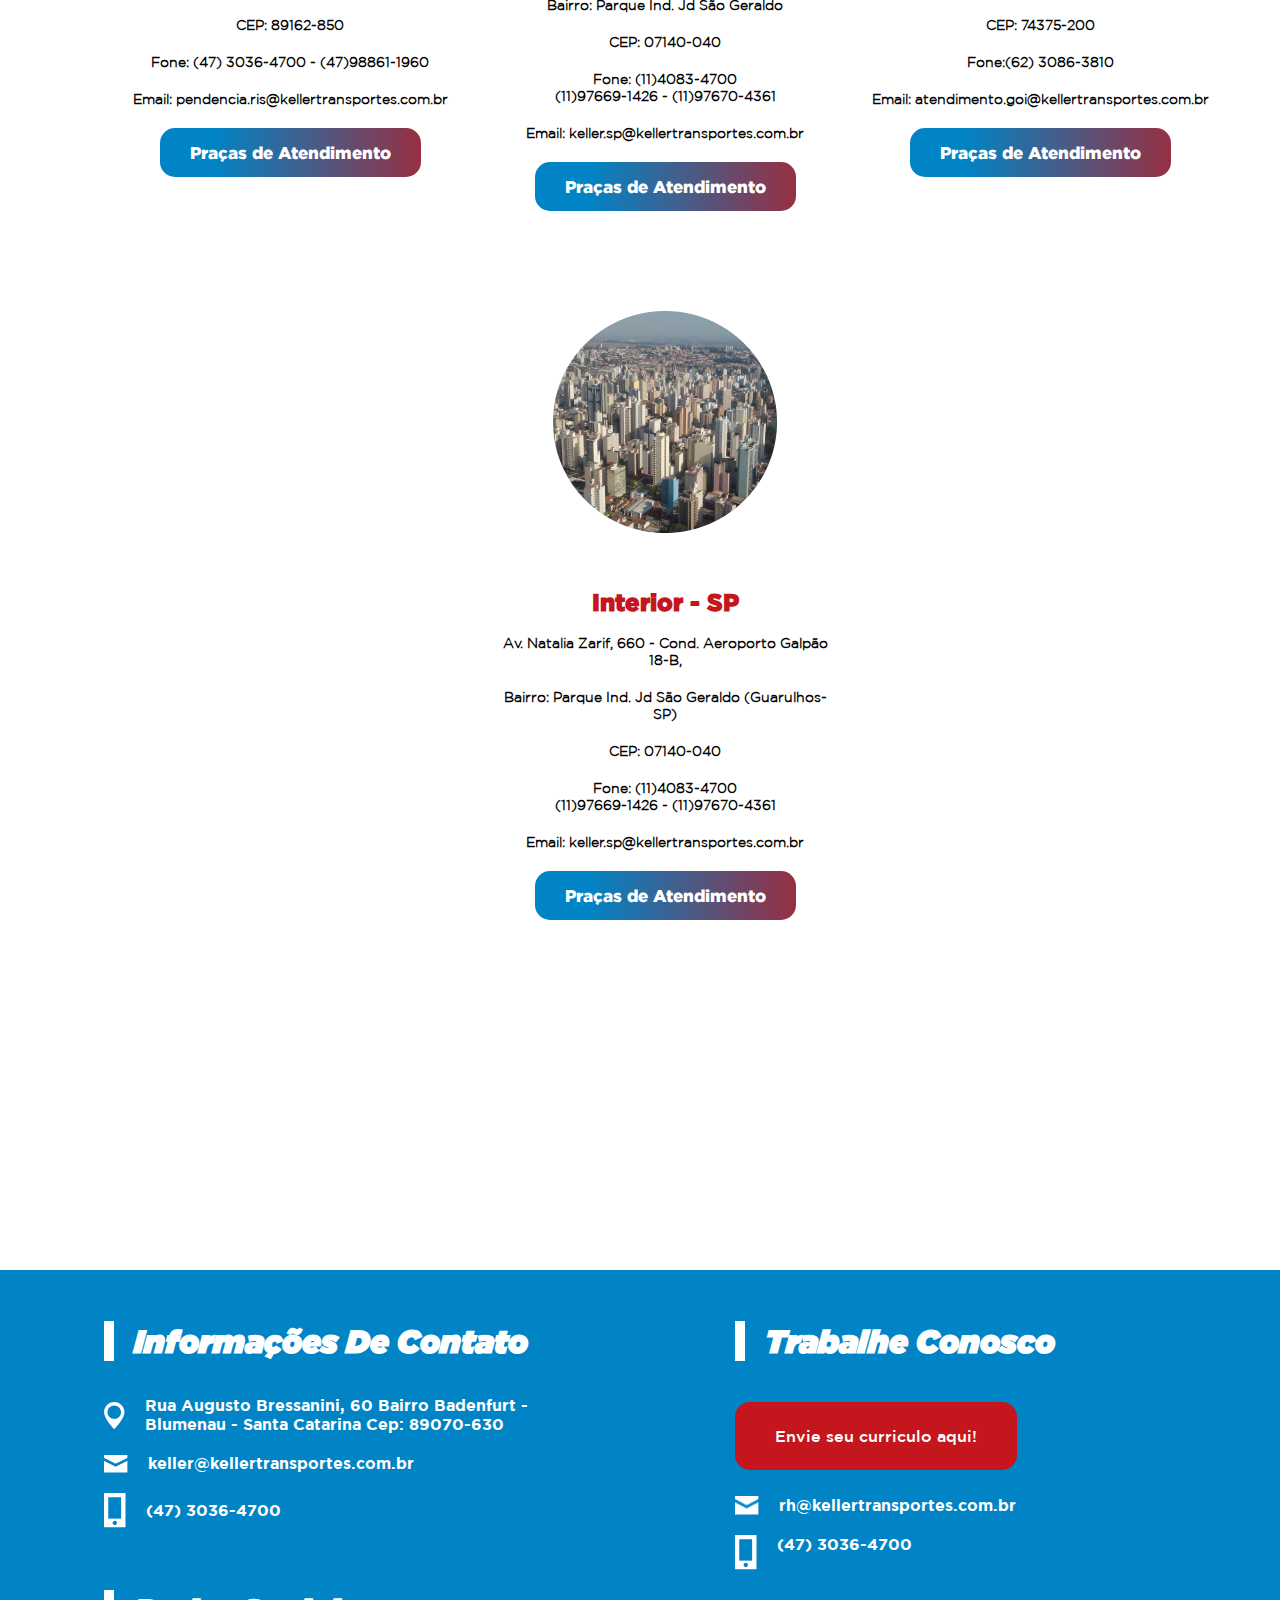
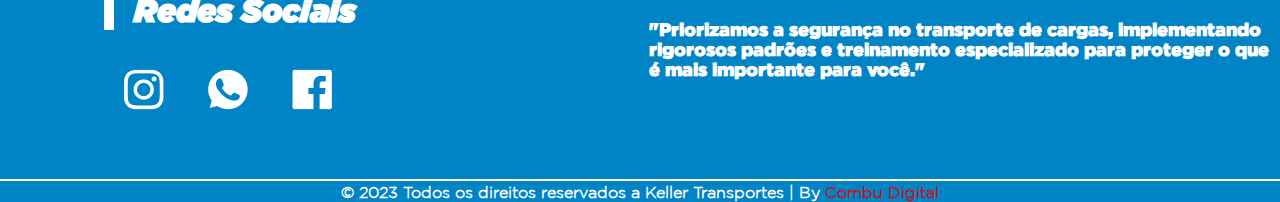
<file: atendimento.html>
<!DOCTYPE html>
<html lang="pt">
<head>
    <meta charset="UTF-8">
    <meta name="viewport" content="width=device-width, initial-scale=1.0">
    <title>Keller Transpotes - Atendimento</title>

    <link rel="stylesheet" href="./assets/css/style.css">

    <link rel="shortcut icon" href="assets/img/Fav-Keller.ico" type="image/x-icon">

    <link rel="stylesheet" href="https://cdnjs.cloudflare.com/ajax/libs/font-awesome/6.5.1/css/all.min.css"/>

</head>
<body>

     <!------ btn social--------->
     <a class="whatsapp-link" href="https://api.whatsapp.com/send?phone=554730364710&text=Ol%C3%A1,%20vim%20atrav%C3%A9s%20do%20site%20da%20Transportes%20Keller" target="_blank"> 
        <i class="fa-brands fa-whatsapp"></i>
     </a>     
    <!------btn social ends--------->

    <!-- Back to Top -->
    <div id="progress">
        <span id="progress-value"><i class="fa-solid fa-arrow-up"></i></span>
    </div>
    <!-- Back to Top Ends-->

    <section class="navbar">
        <div class="logo">
            <a href="./index.html"><img src="./assets/img/Logo Keller.svg" alt=""></a>
        </div>

        <div class="nav-menu">
            <ul class="nav_links">
                <li><a href="./index.html">Home</a></li>
                <li><a href="./serviços.html">Serviços</a></li>
                <li><a href="./about.html">Sobre Nós</a></li>
                <li class="active"><a href="#">Atendimento</a></li>
                <li><a href="./frota.html">Frota</a></li>
                <li><a href="./rastreamento.html">Rastreamento</a></li>
                <li><a href="./contato.html">Contato</a></li>
                <li><a href="./certificados.html">Certificados</a></li>
            </ul>
        </div>

        <div id="myNav" class="overlay-menu">
            <a href="javascript:void(0)" class="closebtn" onclick="closeNav()">&times;</a>
    
            <div class="overlay-content">
                <a href="./index.html">Home</a>
                <a href="./serviços.html">Serviços</a>
                <a href="./about.html">Sobre Nós</a>
                <a href="#">Atendimento</a>
                <a href="./frota.html">Frota</a>
                <a href="./rastreamento.html">Rastreamento</a>
                <a href="./contato.html">Contato</a>
                <a href="./certificados.html">Certificados</a>
            </div>
        </div>
        
        <button class="nav-button" onclick="openNav()">
            <i class="fa-solid fa-bars"></i>
        </button>

    </section>

    <section class="unityContainer">
        <h1>Unidades da Transportes Keller</h1>
    </section>

    <section class="unidades">
        <div class="unidades-title">
            <p>Confira nossas unidades de atendimento:</p>
        </div>

        <div class="unidades-container">
            <div class="unidade-item">
                <img src="./assets/img/blumenau.png" alt="">
                <h1>Blumenau - SC</h1>
                <p>Rua Augusto Bressanini, 60Bairro Badenfurt</p>
                <p>Bairro: Badenfurt</p>
                <p>CEP: 89070-630</p>
                <p>Fone: (47) 3036-4700 - (47)98861-1960</p>
                <p>Email: keller@kellertransportes.com.br</p>
                <a href="./assets/img/Pracas_Atendimento/Relação BLU.pdf" download="Praças Blumenau">Praças de Atendimento</a>
            </div>

            <div class="unidade-item">
                <img src="./assets/img/brusque.png" alt="">
                <h1>Brusque - SC</h1>
                <p>Rua Anita Garibaldi, 67 - Galpão 03,</p>
                <p>Bairro: São Luiz</p>
                <p>CEP: 88351-410</p>
                <p>Fone: (47)3036-4700 - (47)98861-1960</p>
                <p>Email: sac.brq@kellertransportes.com.br</p>
                <a href="./assets/img/Pracas_Atendimento/Relação BRQ.pdf" download="Praças Brusque">Praças de Atendimento</a>
            </div>

            <div class="unidade-item">
                <img src="./assets/img/joinvile.png" alt="">
                <h1>Joinville/Araquari - SC</h1>
                <p>Rodovia BR 280, nº 1100, Km 33, bloco 02</p>
                <p>Bairro: Itinga</p>
                <p>CEP: 89245-000 - Araquari - SC</p>
                <p>Fone: (47)3436-2215 - (47)3463-5573</p>
                <p>Email: adm.jvl@kellertransportes.com.br</p>
                <a href="./assets/img/Pracas_Atendimento/Relação JVL.pdf" download="Praças Joinville">Praças de Atendimento</a>
            </div>

            <div class="unidade-item">
                <img src="./assets/img/rio do sul.png" alt="">
                <h1>Rio do Sul - SC</h1>
                <p>Rua dos Vereadores, 440 - Galpão 1 S/2</p>
                <p>Valada Itoupava</p>
                <p>CEP: 89162-850</p>
                <p>Fone: (47) 3036-4700 - (47)98861-1960</p>
                <p>Email: pendencia.ris@kellertransportes.com.br</p>
                <a href="./assets/img/Pracas_Atendimento/Relação RIS.pdf" download="Praças Rio do Sul">Praças de Atendimento</a>
            </div>

            <div class="unidade-item">
                <img src="./assets/img/guarulhos.png" alt="">
                <h1>Guarulhos - SP</h1>
                <p>Av. Natalia Zarif, 660 - Cond. Aeroporto Galpão 18-B,</p>
                <p>Bairro: Parque Ind. Jd São Geraldo</p>
                <p>CEP: 07140-040</p>
                <p>Fone: (11)4083-4700 <br>(11)97669-1426 - (11)97670-4361</p>
                <p>Email: keller.sp@kellertransportes.com.br</p>
                <a href="./assets/img/Pracas_Atendimento/Relação SPO.pdf" download="Praças Guarulhos">Praças de Atendimento</a>
            </div>

            <div class="unidade-item">
                <img src="./assets/img/goiania.png" alt="">
                <h1>Goiânia - GO</h1>
                <p>Alameda Câmara Filho, Nº 1711-Qd.125, Lt.21</p>
                <p>Parque Oeste Industrial</p>
                <p>CEP: 74375-200</p>
                <p>Fone:(62) 3086-3810</p>
                <p>Email: atendimento.goi@kellertransportes.com.br</p>
                <a href="./assets/img/Pracas_Atendimento/Relação CGO.pdf" download="Praças Goiânia">Praças de Atendimento</a>
            </div>

            <div class="unidade-item">
                <img src="./assets/img/campinas.png" alt="">
                <h1>Interior - SP</h1>
                <p>Av. Natalia Zarif, 660 - Cond. Aeroporto Galpão 18-B,</p>
                <p>Bairro: Parque Ind. Jd São Geraldo (Guarulhos-SP)</p>
                <p>CEP: 07140-040</p>
                <p>Fone: (11)4083-4700 <br>(11)97669-1426 - (11)97670-4361</p>
                <p>Email: keller.sp@kellertransportes.com.br</p>
                <a href="./assets/img/Pracas_Atendimento/Relação SPO INTERIOR.pdf" download="Praças São Paulo Interior">Praças de Atendimento</a>
            </div>
        </div>
    </section>

    <section class="footer">
        <div class="footer-menu">
            <div class="footer-content">
                <div class="content-title">
                    <div class="rtg-footer"></div>
                    <h1>Informações De Contato</h1>
                </div>

                <div class="footer-contato">
                    <a href="https://maps.app.goo.gl/3it1rbpE8oStUhkX7" target="_blank"><img src="./assets/img/🦆 icon _map marker_.svg" alt="">Rua Augusto Bressanini, 60
                        Bairro Badenfurt - Blumenau - Santa Catarina
                        Cep: 89070-630</a>

                    <a href="mailto:keller@kellertransportes.com.br"><img src="./assets/img/🦆 icon _envelope closed_.png" alt="">keller@kellertransportes.com.br</a>

                    <a href="tel:4730364700"><img src="./assets/img/🦆 icon _phone_.png" alt="">(47) 3036-4700</a>
                </div>
            </div>

            <div class="footer-content">
                <div class="content-title">
                    <div class="rtg-footer"></div>
                    <h1>Trabalhe Conosco</h1>
                </div>

                <div class="footer-form">
                    <a href="mailto:rh@kellertransportes.com.br">Envie seu curriculo aqui!</a>
                </div>
                
                <div class="tb-btns">
                    <a href="mailto:rh@kellertransportes.com.br"><img src="./assets/img/🦆 icon _envelope closed_.png" alt="">rh@kellertransportes.com.br</a>
                    <a href="tel:4730364700"><img src="./assets/img/🦆 icon _phone_.png" alt="">(47) 3036-4700</a>
                </div>
            </div>

            <div class="footer-content social">
                <div class="content-title">
                    <div class="rtg-footer"></div>
                    <h1>Redes Sociais</h1>
                </div>
                
                <div class="social-btns">
                    <a href="https://www.instagram.com/kellertransportes/" target="_blank"><img src="./assets/img/🦆 icon _instagram_.png" alt=""></a>
                    <a href="https://api.whatsapp.com/send?phone=554730364710&text=Ol%C3%A1,%20vim%20atrav%C3%A9s%20do%20site%20da%20Transportes%20Keller" target="_blank"><img src="./assets/img/🦆 icon _whatsapp_.png" alt=""></a>
                    <a href="https://www.facebook.com/transporteskeller" target="_blank"><img src="./assets/img/🦆 icon _facebook_.png" alt=""></a>
                </div>
            </div>

            <div class="footer-frase">
                <h1>"Priorizamos a segurança no transporte de cargas, implementando rigorosos padrões e treinamento especializado para proteger o que é mais importante para você."</h1>
            </div>
        </div>

        <div class="copy">
            <h1>&copy; 2023 Todos os direitos reservados a Keller Transportes | By <a href="https://www.instagram.com/combudigital/">Combu Digital</a></h1>
        </div>
    </section>
</body>

<script src="./assets/js/backToTop.js"></script>
<script src="./assets/js/app.js"></script>

</html>
</file>
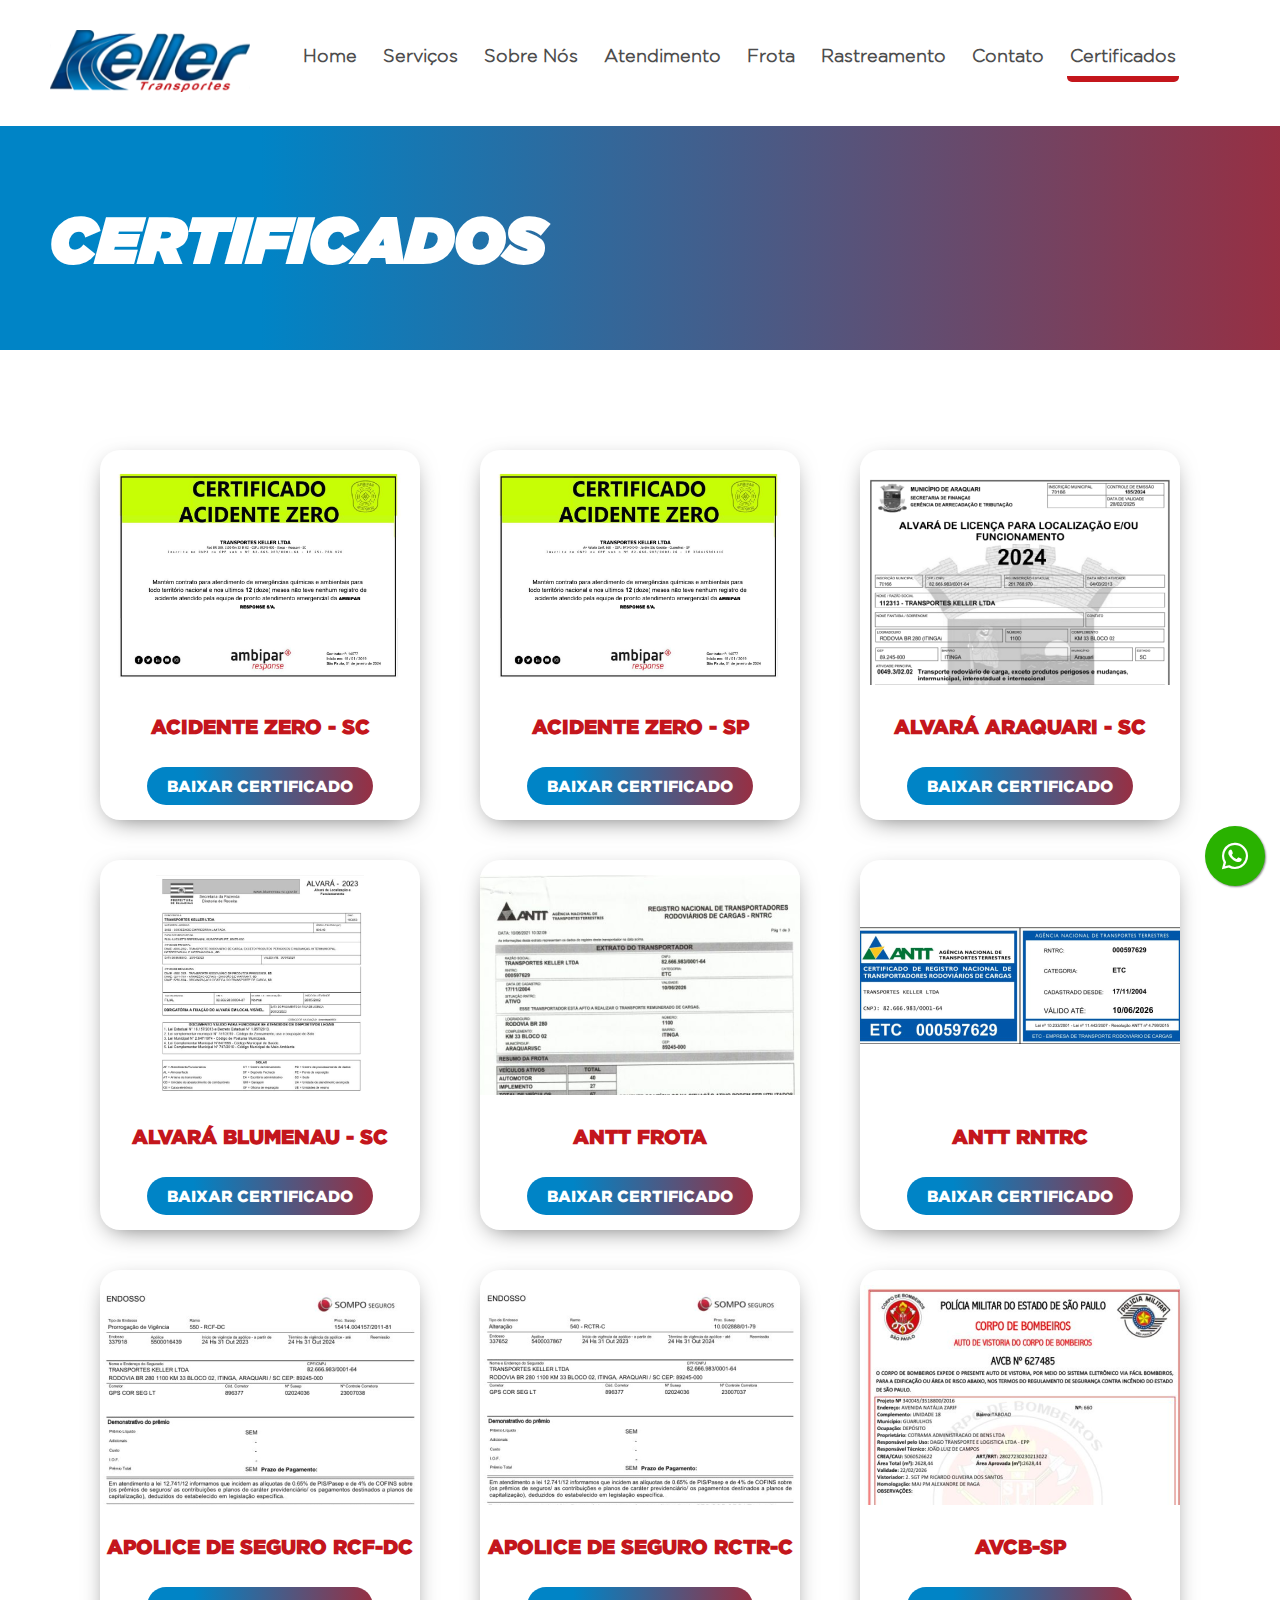
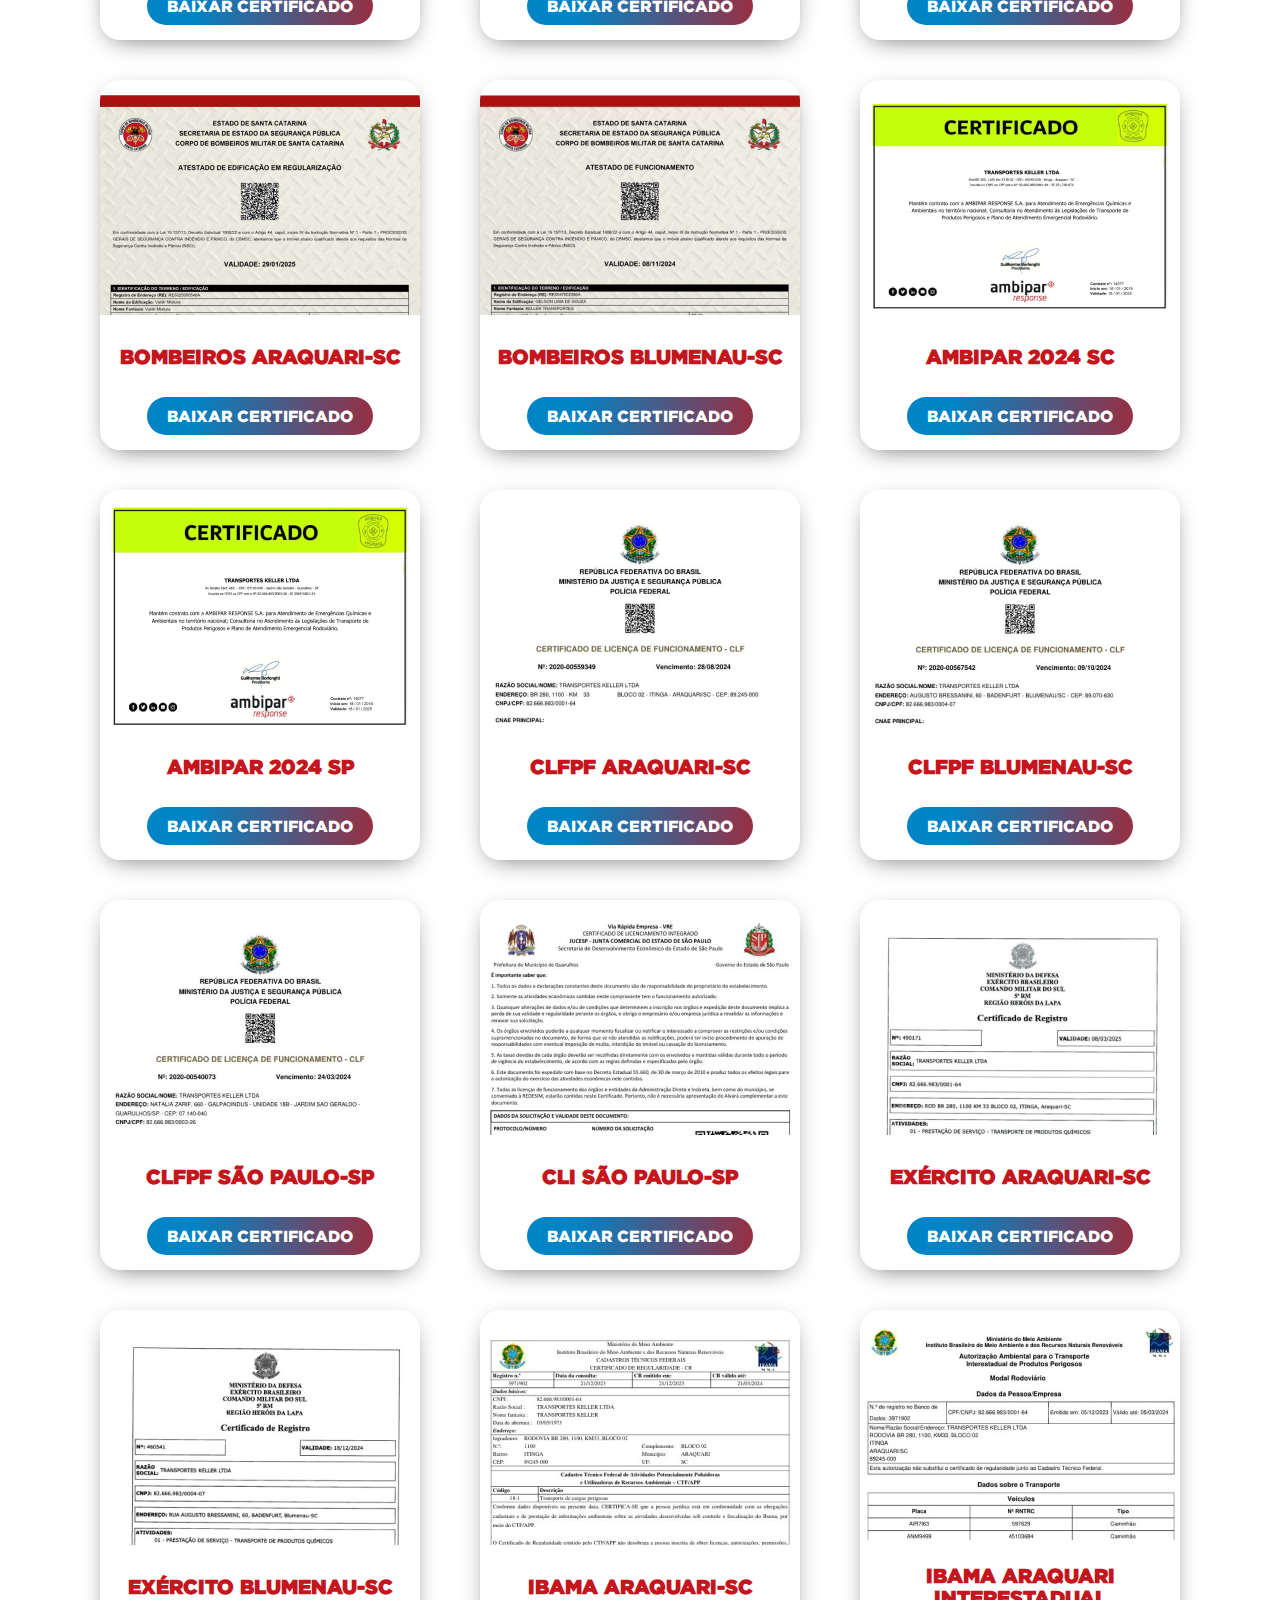
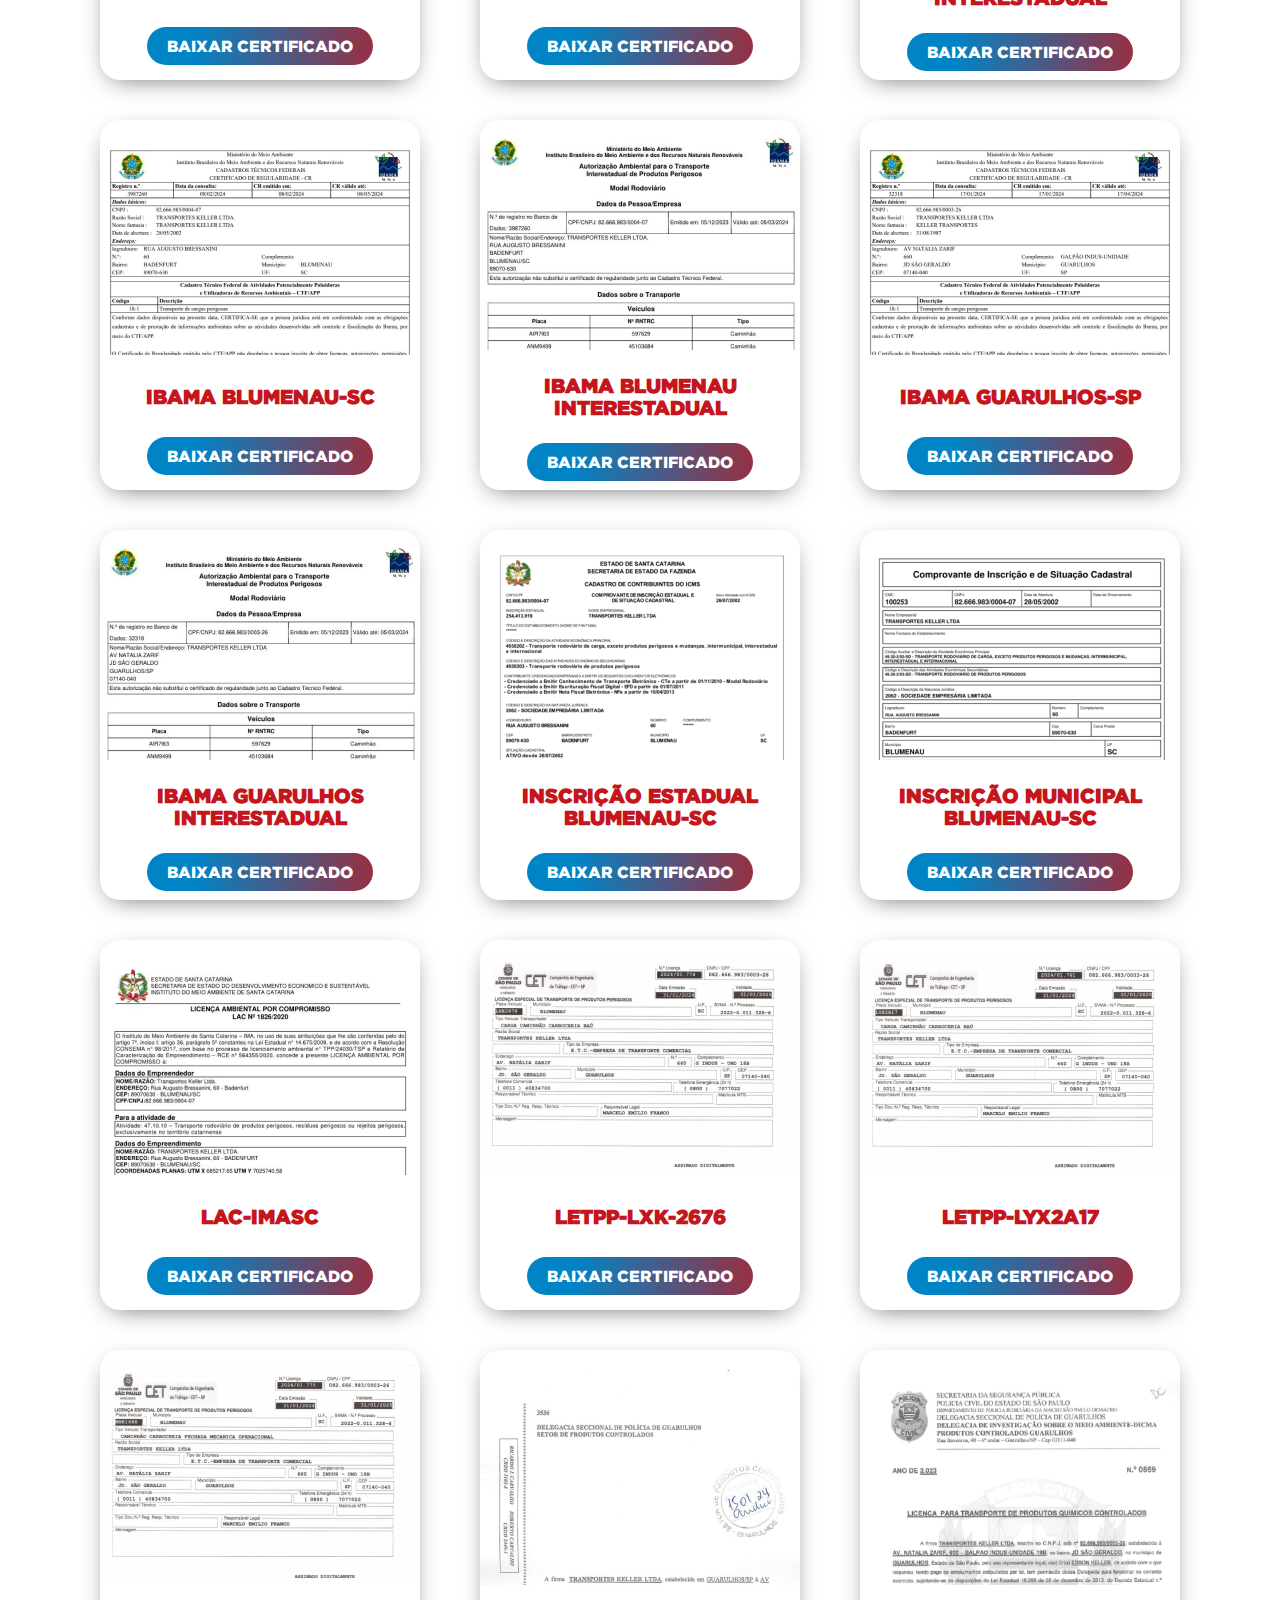
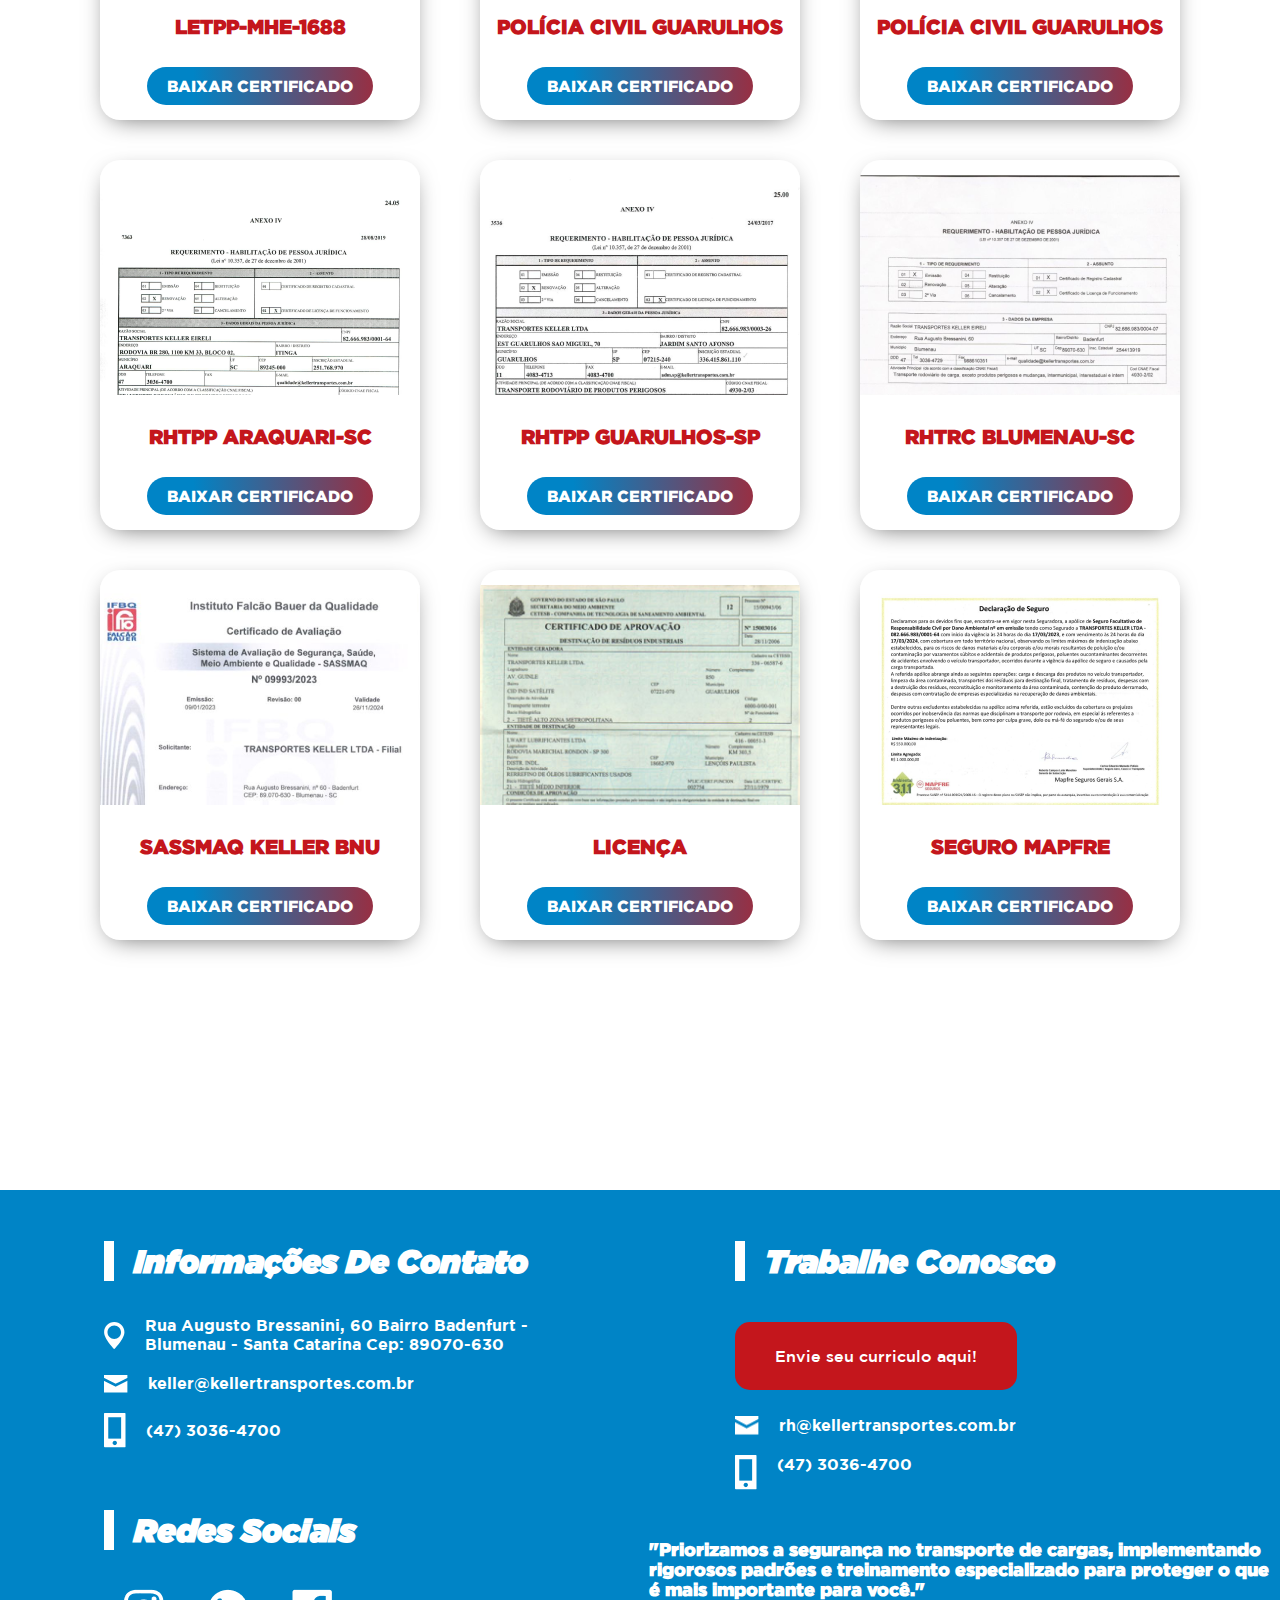
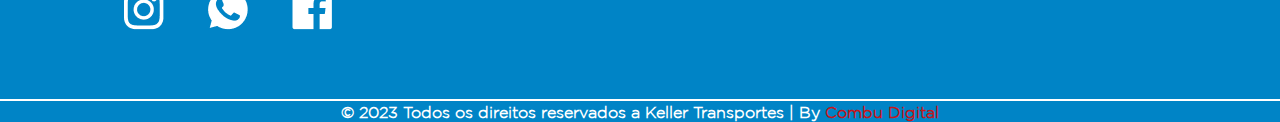
<file: certificados.html>
<!DOCTYPE html>
<html lang="pt">
<head>
    <meta charset="UTF-8">
    <meta name="viewport" content="width=device-width, initial-scale=1.0">
    <title>Keller Transpotes - Certificados</title>

    <link rel="stylesheet" href="./assets/css/style.css">

    <link rel="shortcut icon" href="assets/img/Fav-Keller.ico" type="image/x-icon">

    <link rel="stylesheet" href="https://cdnjs.cloudflare.com/ajax/libs/font-awesome/6.5.1/css/all.min.css"/>
</head>
<body>

    <!------ btn social--------->
    <a class="whatsapp-link" href="https://api.whatsapp.com/send?phone=554730364710&text=Ol%C3%A1,%20vim%20atrav%C3%A9s%20do%20site%20da%20Transportes%20Keller" target="_blank"> 
        <i class="fa-brands fa-whatsapp"></i>
     </a>     
    <!------btn social ends--------->

    <!-- Back to Top -->
    <div id="progress">
        <span id="progress-value"><i class="fa-solid fa-arrow-up"></i></span>
    </div>
    <!-- Back to Top Ends-->

    <section class="navbar">
        <div class="logo">
            <a href="./index.html"><img src="./assets/img/Logo Keller.svg" alt=""></a>
        </div>

        <div class="nav-menu">
            <ul class="nav_links">
                <li><a href="./index.html">Home</a></li>
                <li><a href="./serviços.html">Serviços</a></li>
                <li><a href="./about.html">Sobre Nós</a></li>
                <li><a href="./atendimento.html">Atendimento</a></li>
                <li><a href="./frota.html">Frota</a></li>
                <li><a href="./rastreamento.html">Rastreamento</a></li>
                <li><a href="./contato.html">Contato</a></li>
                <li class="active"><a href="#">Certificados</a></li>
            </ul>
        </div>

        <div id="myNav" class="overlay-menu">
            <a href="javascript:void(0)" class="closebtn" onclick="closeNav()">&times;</a>
    
            <div class="overlay-content">
                <a href="./index.html">Home</a>
                <a href="./serviços.html">Serviços</a>
                <a href="./about.html">Sobre Nós</a>
                <a href="./atendimento.html">Atendimento</a>
                <a href="./frota.html">Frota</a>
                <a href="./rastreamento.html">Rastreamento</a>
                <a href="./contato.html">Contato</a>
                <a href="#">Certificados</a>
            </div>
        </div>
        
        <button class="nav-button" onclick="openNav()">
            <i class="fa-solid fa-bars"></i>
        </button>

    </section>


    <section class="certificados-banner">
        <h1>Certificados</h1>
    </section>

    <section class="certificados-container">
        <div class="certificado-item">
            <img src="./assets/img/certificados/ACIDENTE ZERO-2024-SC.jpg" alt="">
            <h1>Acidente Zero - SC</h1>
            <a href="./assets/img/certificados/ACIDENTE ZERO-2024-SC.jpg" download="Acidente ZERO-2024-SC.jpg">Baixar Certificado</a>
        </div>

        <div class="certificado-item">
            <img src="./assets/img/certificados/ACIDENTE ZERO-2024-SP.jpg" alt="">
            <h1>Acidente Zero - SP</h1>
            <a href="./assets/img/certificados/ACIDENTE ZERO-2024-SP.jpg" download="Acidente ZERO-2024-SP.jpg">Baixar Certificado</a>
        </div>

        <div class="certificado-item">
            <img src="./assets/img/certificados/ALVARÁ ARAQUARI 2024_Capa.png" alt="">
            <h1>Alvará Araquari - SC</h1>
            <a href="./assets/img/certificados/ALVARÁ ARAQUARI 2024.pdf" download="Alvara Araquari SC">Baixar Certificado</a>
        </div>

        <div class="certificado-item">
            <img src="./assets/img/certificados/Alvara_Blumenau.jpg" alt="">
            <h1>Alvará Blumenau - SC</h1>
            <a href="./assets/img/certificados/Alvara_Blumenau.jpg" download="Alvara Blumenau SC">Baixar Certificado</a>
        </div>

        <div class="certificado-item">
            <img src="./assets/img/certificados/ANTT-Frota-capa.png" alt="">
            <h1>ANTT Frota</h1>
            <a href="./assets/img/certificados/ANTT-Frota.pdf" download="ANTT Frota">Baixar Certificado</a>
        </div>

        <div class="certificado-item">
            <img src="./assets/img/certificados/ANTT-RNTRC-2026.jpg" alt="">
            <h1>ANTT RNTRC</h1>
            <a href="./assets/img/certificados/ANTT-RNTRC-2026.jpg" download="ANTT-RNTRC-2026">Baixar Certificado</a>
        </div>

        <div class="certificado-item">
            <img src="./assets/img/certificados/Apolice_Seguro_RCF-DC-Prorrogada_capa.png" alt="">
            <h1>Apolice de Seguro RCF-DC</h1>
            <a href="./assets/img/certificados/Apolice_Seguro_RCF-DC-Prorrogada.pdf" download="Apolice de Seguro RCF-DC">Baixar Certificado</a>
        </div>

        <div class="certificado-item">
            <img src="./assets/img/certificados/Apolice_Seguro_RCTR-C-Prorrogada_capa.png" alt="">
            <h1>Apolice de Seguro RCTR-C</h1>
            <a href="./assets/img/certificados/Apolice_Seguro_RCTR-C-Prorrogada.pdf" download="Apolice de Seguro RCTR-C">Baixar Certificado</a>
        </div>

        <div class="certificado-item">
            <img src="./assets/img/certificados/AVCB-SP - Capa.png" alt="">
            <h1>AVCB-SP</h1>
            <a href="./assets/img/certificados/AVCB-SP.pdf" download="AVCB-SP">Baixar Certificado</a>
        </div>

        <div class="certificado-item">
            <img src="./assets/img/certificados/Bombeiros_Araquari-SC_capa.png" alt="">
            <h1>Bombeiros Araquari-SC</h1>
            <a href="./assets/img/certificados/Bombeiros_Araquari-SC.pdf" download="Bombeiros Araquari-SC">Baixar Certificado</a>
        </div>

        <div class="certificado-item">
            <img src="./assets/img/certificados/Bombeiros_Blumenau-SC_capa.png" alt="">
            <h1>Bombeiros Blumenau-SC</h1>
            <a href="./assets/img/certificados/Bombeiros_Blumenau-SC.pdf" download="Bombeiros Blumenau-SC">Baixar Certificado</a>
        </div>

        <div class="certificado-item">
            <img src="./assets/img/certificados/Certificado AMBIPAR-2024-SC_capa.png" alt="">
            <h1>AMBIPAR 2024 SC</h1>
            <a href="./assets/img/certificados/Certificado AMBIPAR-2024-SC.pdf" download="AMBIPAR-2024-SC">Baixar Certificado</a>
        </div>

        <div class="certificado-item">
            <img src="./assets/img/certificados/Certificado AMBIPAR-2024-SP_capa.png" alt="">
            <h1>AMBIPAR 2024 SP</h1>
            <a href="./assets/img/certificados/Certificado AMBIPAR-2024-SP.pdf" download="AMBIPAR-2024-SP">Baixar Certificado</a>
        </div>

        <div class="certificado-item">
            <img src="./assets/img/certificados/CLFPF-Araquari_capa.png" alt="">
            <h1>CLFPF Araquari-SC</h1>
            <a href="./assets/img/certificados/CLFPF-Araquari.pdf" download="CLFPF Araquari-SC">Baixar Certificado</a>
        </div>

        <div class="certificado-item">
            <img src="./assets/img/certificados/CLFPF-BNU_capa.png" alt="">
            <h1>CLFPF Blumenau-SC</h1>
            <a href="./assets/img/certificados/CLFPF-BNU.pdf" download="CLFPF Blumenau-SC">Baixar Certificado</a>
        </div>

        <div class="certificado-item">
            <img src="./assets/img/certificados/CLFPF-SP_capa.png" alt="">
            <h1>CLFPF São Paulo-SP</h1>
            <a href="./assets/img/certificados/CLFPF-SP.pdf" download="CLFPF Sao_Paulo-SP">Baixar Certificado</a>
        </div>
        
        <div class="certificado-item">
            <img src="./assets/img/certificados/CLI-SP_capa.png" alt="">
            <h1>CLI São Paulo-SP</h1>
            <a href="./assets/img/certificados/CLI-SP.pdf" download="CLI Sao_Paulo-SP">Baixar Certificado</a>
        </div>

        <div class="certificado-item">
            <img src="./assets/img/certificados/Exercito_Araquari_Capa.png" alt="">
            <h1>Exército Araquari-SC</h1>
            <a href="./assets/img/certificados/Exercito_Araquari.pdf" download="Exercito_Araquari">Baixar Certificado</a>
        </div>

        <div class="certificado-item">
            <img src="./assets/img/certificados/Exercito_Blumenau_Capa.png" alt="">
            <h1>Exército Blumenau-SC</h1>
            <a href="./assets/img/certificados/Exercito_Blumenau.pdf" download="Exercito_Blumenau">Baixar Certificado</a>
        </div>

        <div class="certificado-item">
            <img src="./assets/img/certificados/Ibama-Araquari_Capa.png" alt="">
            <h1>Ibama Araquari-SC</h1>
            <a href="./assets/img/certificados/IBAMA ARAQUARI.pdf" download="Ibama_Araquari">Baixar Certificado</a>
        </div>

        <div class="certificado-item">
            <img src="./assets/img/certificados/Ibama-Araquari-interestadual_capa.png" alt="">
            <h1>Ibama Araquari Interestadual</h1>
            <a href="./assets/img/certificados/Ibama-Araquari-interestadual.pdf" download="Ibama_Araquari_Interestadual">Baixar Certificado</a>
        </div>

        <div class="certificado-item">
            <img src="./assets/img/certificados/Ibama-Blu_Capa.png" alt="">
            <h1>Ibama Blumenau-SC</h1>
            <a href="./assets/img/certificados/IBAMA BLUMENAU.pdf" download="Ibama_Blumenau">Baixar Certificado</a>
        </div>

        <div class="certificado-item">
            <img src="./assets/img/certificados/Ibama-Blu-interestadual_capa.png" alt="">
            <h1>Ibama Blumenau Interestadual</h1>
            <a href="./assets/img/certificados/Ibama-Blu-interestadual.pdf" download="Ibama_Blumenau_Interestadual">Baixar Certificado</a>
        </div>

        <div class="certificado-item">
            <img src="./assets/img/certificados/Ibama-Guarulhos_Capa.png" alt="">
            <h1>Ibama Guarulhos-SP</h1>
            <a href="./assets/img/certificados/IBAMA GUARULHOS.pdf" download="Ibama_Guarulhos">Baixar Certificado</a>
        </div>

        <div class="certificado-item">
            <img src="./assets/img/certificados/Ibama-Guarulhos-interestadual_capa.png" alt="">
            <h1>Ibama Guarulhos Interestadual</h1>
            <a href="./assets/img/certificados/Ibama-Guarulhos-interestadual.pdf" download="Ibama_Guarulhos_Interestadual">Baixar Certificado</a>
        </div>

        <div class="certificado-item">
            <img src="./assets/img/certificados/Inscrição Estadual - Blumenau_Capa.png" alt="">
            <h1>Inscrição Estadual Blumenau-SC</h1>
            <a href="./assets/img/certificados/Inscrição Estadual - Blumenau.pdf" download="Inscricao_Estadual_Blumenau">Baixar Certificado</a>
        </div>

        <div class="certificado-item">
            <img src="./assets/img/certificados/Inscrição Municipal - Blumenau_Capa.png" alt="">
            <h1>Inscrição Municipal Blumenau-SC</h1>
            <a href="./assets/img/certificados/Inscrição Municipal - Blumenau.pdf" download="Inscricao_Municipal_Blumenau">Baixar Certificado</a>
        </div>
        
        <div class="certificado-item">
            <img src="./assets/img/certificados/LAC-IMASC_capa.png" alt="">
            <h1>LAC-IMASC</h1>
            <a href="./assets/img/certificados/LAC-IMASC.pdf" download="LAC-IMASC">Baixar Certificado</a>
        </div>

        <div class="certificado-item">
            <img src="./assets/img/certificados/LETPP_LXK-2676_Capa.png" alt="">
            <h1>LETPP-LXK-2676</h1>
            <a href="./assets/img/certificados/LETPP_LXK-2676.pdf" download="LETPP-LXK-2676">Baixar Certificado</a>
        </div>

        <div class="certificado-item">
            <img src="./assets/img/certificados/LETPP_LYX2A17_Capa.png" alt="">
            <h1>LETPP-LYX2A17</h1>
            <a href="./assets/img/certificados/LETPP_LYX2A17.pdf" download="LETPP-LYX2A17">Baixar Certificado</a>
        </div>

        <div class="certificado-item">
            <img src="./assets/img/certificados/LETPP_MHE-1688_Capa.png" alt="">
            <h1>LETPP-MHE-1688</h1>
            <a href="./assets/img/certificados/LETPP_MHE-1688.pdf" download="LETPP-MHE-1688">Baixar Certificado</a>
        </div>

        <div class="certificado-item">
            <img src="./assets/img/certificados/Polícia Civil Guarulhos-Renovacao_Capa.png" alt="">
            <h1>Polícia Civil Guarulhos</h1>
            <a href="./assets/img/certificados/Polícia Civil Guarulhos-Renovacao.pdf" download="Polícia Civil Guarulhos-Renovacao">Baixar Certificado</a>
        </div>

        <div class="certificado-item">
            <img src="./assets/img/certificados/policia civil de guarulhos_Capa.png" alt="">
            <h1>Polícia Civil Guarulhos</h1>
            <a href="./assets/img/certificados/policia civil de guarulhos.pdf" download="Polícia Civil Guarulhos">Baixar Certificado</a>
        </div>

        <div class="certificado-item">
            <img src="./assets/img/certificados/Requerimento - Habilitação para Transporte de Produtos Perigosos-Araquari-SC_Capa.png" alt="">
            <h1>RHTPP Araquari-SC</h1>
            <a href="./assets/img/certificados/Requerimento - Habilitação para Transporte de Produtos Perigosos-Araquari-SC.pdf" download="Requerimento_Habilitação_para_Transportes_de_Produtos_Perigosos-SC">Baixar Certificado</a>
        </div>

        <div class="certificado-item">
            <img src="./assets/img/certificados/Requerimento - Habilitação para Transporte de Produtos Perigosos-SP_Capa.png" alt="">
            <h1>RHTPP Guarulhos-SP</h1>
            <a href="./assets/img/certificados/Requerimento - Habilitação para Transporte de Produtos Perigosos-SP.pdf" download="Requerimento_Habilitação_para_Transportes_de_Produtos_Perigosos-SP">Baixar Certificado</a>
        </div>

        <div class="certificado-item">
            <img src="./assets/img/certificados/Requerimento - Habilitação para Transporte Rodoviário de Cargas-Blumenau-SC_Capa.png" alt="">
            <h1>RHTRC Blumenau-SC</h1>
            <a href="./assets/img/certificados/Requerimento - Habilitação para Transporte Rodoviário de Cargas-Blumenau-SC.pdf" download="Requerimento_Habilitação_para_Transporte_Rodoviário_de_Cargas_Blumenau-SC">Baixar Certificado</a>
        </div>

        <div class="certificado-item">
            <img src="./assets/img/certificados/SASSMAQ_KELLER_BLU_Capa.png" alt="">
            <h1>SASSMAQ KELLER BNU</h1>
            <a href="./assets/img/certificados/SASSMAQ_KELLER_BLU.pdf" download="SASSMAQ KELLER BNU">Baixar Certificado</a>
        </div>

        <div class="certificado-item">
            <img src="./assets/img/certificados/35_licenca08_Capa.png" alt="">
            <h1>Licença</h1>
            <a href="./assets/img/certificados/35_licenca08.jpg (imagem JPEG, 450 × 625 pixels).pdf" download="Licença">Baixar Certificado</a>
        </div>

        <div class="certificado-item">
            <img src="./assets/img/certificados/SEGURO_MAPFRE_23-24-1_Capa.png" alt="">
            <h1>Seguro MAPFRE</h1>
            <a href="./assets/img/certificados/SEGURO-MAPFRE.pdf" download="Licença">Baixar Certificado</a>
        </div>

    </section>


    <section class="footer">
        <div class="footer-menu">
            <div class="footer-content">
                <div class="content-title">
                    <div class="rtg-footer"></div>
                    <h1>Informações De Contato</h1>
                </div>

                <div class="footer-contato">
                    <a href="https://maps.app.goo.gl/3it1rbpE8oStUhkX7" target="_blank"><img src="./assets/img/🦆 icon _map marker_.svg" alt="">Rua Augusto Bressanini, 60
                        Bairro Badenfurt - Blumenau - Santa Catarina
                        Cep: 89070-630</a>
    
                    <a href="mailto:keller@kellertransportes.com.br"><img src="./assets/img/🦆 icon _envelope closed_.png" alt="">keller@kellertransportes.com.br</a>
    
                    <a href="tel:4730364700"><img src="./assets/img/🦆 icon _phone_.png" alt="">(47) 3036-4700</a>
                </div>
            </div>

            <div class="footer-content">
                <div class="content-title">
                    <div class="rtg-footer"></div>
                    <h1>Trabalhe Conosco</h1>
                </div>

                <div class="footer-form">
                    <a href="mailto:rh@kellertransportes.com.br">Envie seu curriculo aqui!</a>
                </div>
                
                <div class="tb-btns">
                    <a href="mailto:rh@kellertransportes.com.br"><img src="./assets/img/🦆 icon _envelope closed_.png" alt="">rh@kellertransportes.com.br</a>
                    <a href="tel:4730364700" target="_blank"><img src="./assets/img/🦆 icon _phone_.png" alt="">(47) 3036-4700  </a>
                </div>
            </div>

            <div class="footer-content social">
                <div class="content-title">
                    <div class="rtg-footer"></div>
                    <h1>Redes Sociais</h1>
                </div>
                
                <div class="social-btns">
                    <a href="https://www.instagram.com/kellertransportes/" target="_blank"><img src="./assets/img/🦆 icon _instagram_.png" alt=""></a>
                    <a href="https://api.whatsapp.com/send?phone=554730364710&text=Ol%C3%A1,%20vim%20atrav%C3%A9s%20do%20site%20da%20Transportes%20Keller" target="_blank"><img src="./assets/img/🦆 icon _whatsapp_.png" alt=""></a>
                    <a href="https://www.facebook.com/transporteskeller" target="_blank"><img src="./assets/img/🦆 icon _facebook_.png" alt=""></a>
                </div>
            </div>

            <div class="footer-frase">
                <h1>"Priorizamos a segurança no transporte de cargas, implementando rigorosos padrões e treinamento especializado para proteger o que é mais importante para você."</h1>
            </div>
        </div>

        <div class="copy">
            <h1>&copy; 2023 Todos os direitos reservados a Keller Transportes | By <a href="https://www.instagram.com/combudigital/" target="_blank">Combu Digital</a></h1>
        </div>
    </section>

</body>
<script src="./assets/js/backToTop.js"></script>
<script src="./assets/js/app.js"></script>
</html>
</file>
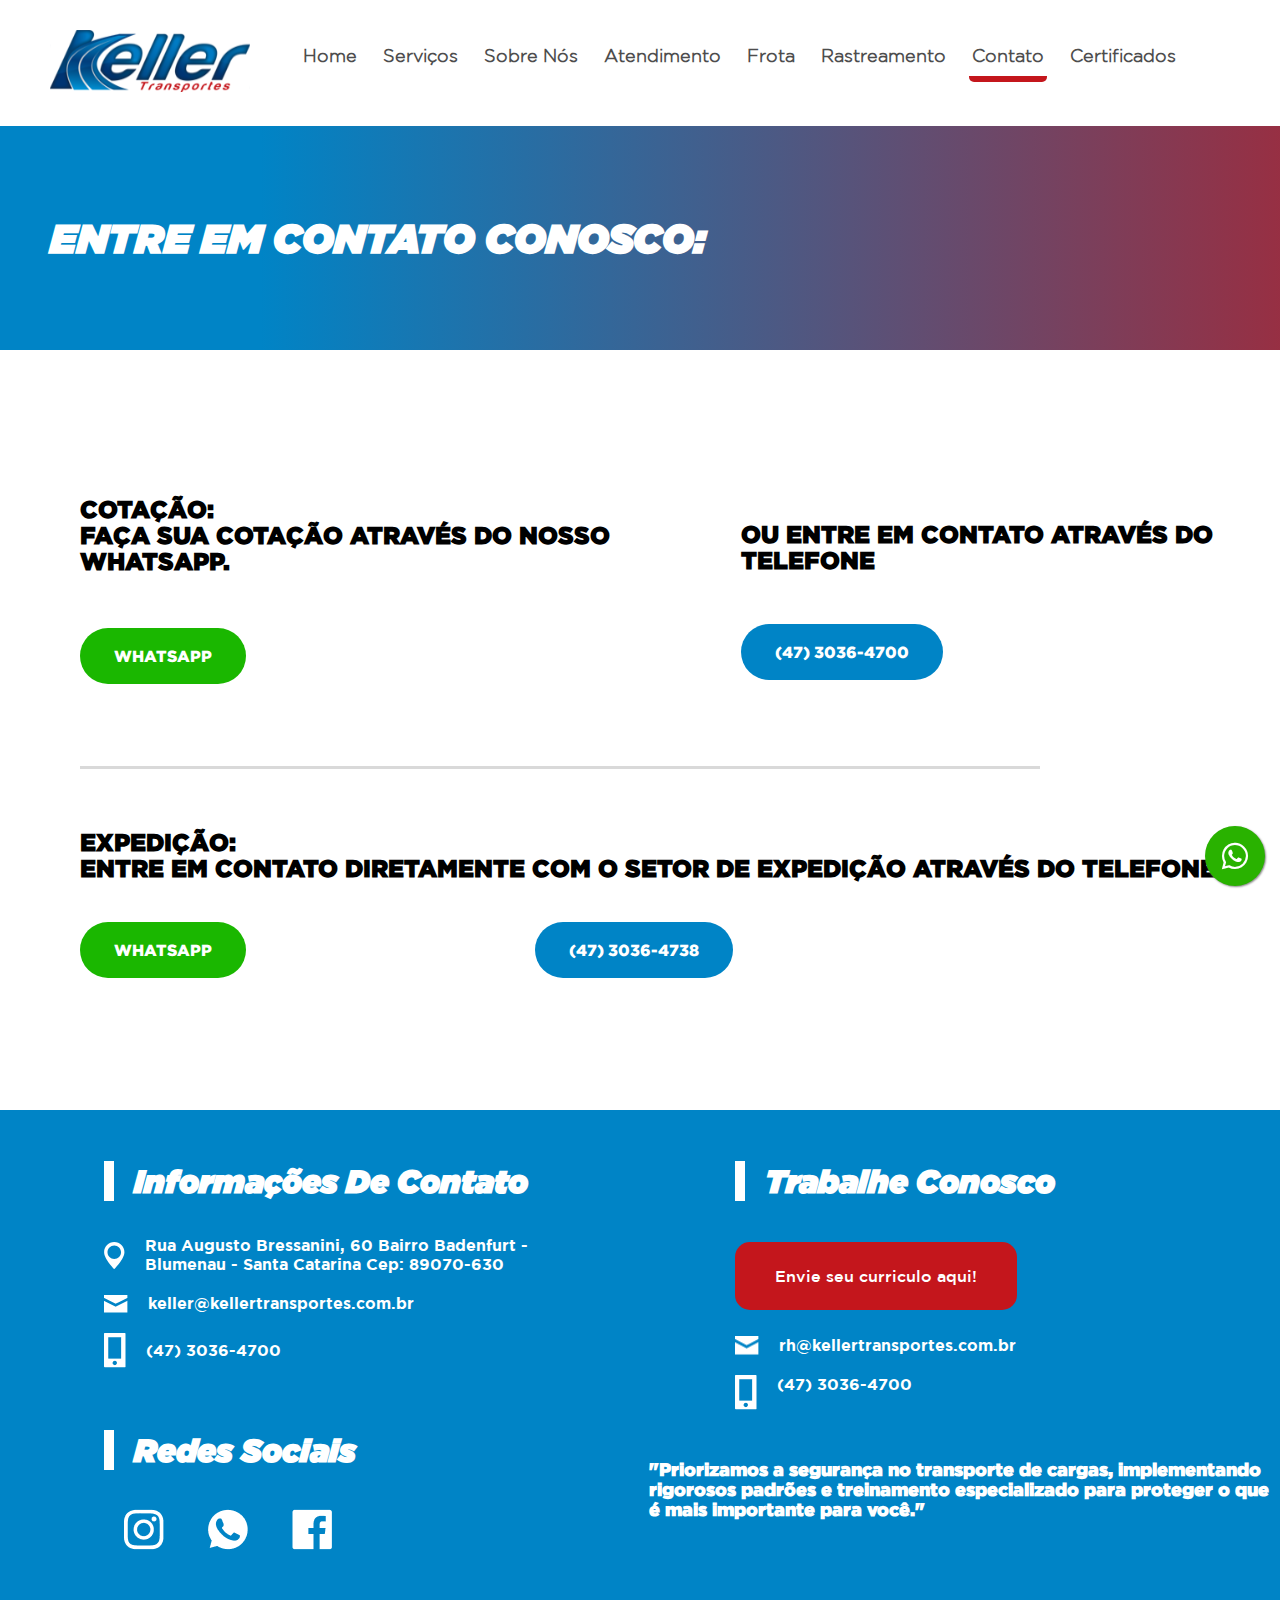
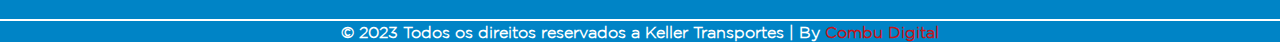
<file: contato.html>
<!DOCTYPE html>
<html lang="pt">
<head>
    <meta charset="UTF-8">
    <meta name="viewport" content="width=device-width, initial-scale=1.0">
    <title>Keller Transpotes - Contato</title>

    <link rel="stylesheet" href="./assets/css/style.css">

    <link rel="shortcut icon" href="assets/img/Fav-Keller.ico" type="image/x-icon">

    <link rel="stylesheet" href="https://cdnjs.cloudflare.com/ajax/libs/font-awesome/6.5.1/css/all.min.css"/>

</head>
<body>

     <!------ btn social--------->
     <a class="whatsapp-link" href="https://api.whatsapp.com/send?phone=554730364710&text=Ol%C3%A1,%20vim%20atrav%C3%A9s%20do%20site%20da%20Transportes%20Keller" target="_blank"> 
        <i class="fa-brands fa-whatsapp"></i>
     </a>     
    <!------btn social ends--------->

    <!-- Back to Top -->
    <div id="progress">
        <span id="progress-value"><i class="fa-solid fa-arrow-up"></i></span>
    </div>
    <!-- Back to Top Ends-->

    <section class="navbar">
        <div class="logo">
            <a href="./index.html"><img src="./assets/img/Logo Keller.svg" alt=""></a>
        </div>

        <div class="nav-menu">
            <ul class="nav_links">
                <li><a href="./index.html">Home</a></li>
                <li><a href="./serviços.html">Serviços</a></li>
                <li><a href="./about.html">Sobre Nós</a></li>
                <li><a href="./atendimento.html">Atendimento</a></li>
                <li><a href="./frota.html">Frota</a></li>
                <li><a href="./rastreamento.html">Rastreamento</a></li>
                <li class="active"><a href="#">Contato</a></li>
                <li><a href="./certificados.html">Certificados</a></li>
            </ul>
        </div>

        <div id="myNav" class="overlay-menu">
            <a href="javascript:void(0)" class="closebtn" onclick="closeNav()">&times;</a>
    
            <div class="overlay-content">
                <a href="./index.html">Home</a>
                <a href="./serviços.html">Serviços</a>
                <a href="./about.html">Sobre Nós</a>
                <a href="./atendimento.html">Atendimento</a>
                <a href="./frota.html">Frota</a>
                <a href="./rastreamento.html">Rastreamento</a>
                <a href="#">Contato</a>
                <a href="./certificados.html">Certificados</a>
            </div>
        </div>
        
        <button class="nav-button" onclick="openNav()">
            <i class="fa-solid fa-bars"></i>
        </button>

    </section>

    <section class="contato-container">
        <h1>entre em contato conosco:</h1>
    </section>

    <div class="contato-content">
        <div class="contato-content1">
            <div class="contato-content-left">
                <h1>Cotação: <br> Faça sua cotação através do nosso Whatsapp.</h1>
                <a href="https://api.whatsapp.com/send?phone=554730364710&text=Ol%C3%A1,%20vim%20atrav%C3%A9s%20do%20site%20da%20Transportes%20Keller" target="_blank">Whatsapp</a>
            </div>

            <div class="contato-content-right">
                <h1>Ou Entre em contato através do telefone</h1>
                <a href="tel:4730364700">(47) 3036-4700</a>
            </div>
        </div>

        <div class="content-bar"></div>

        <div class="contato-content2">
            <h1>Expedição: <br>
                Entre em contato diretamente com o setor de Expedição através do telefone</h1>

            <div class="contato-btns">

                <a class="btnWpp" href="https://api.whatsapp.com/send?phone=554730364738&text=Ol%C3%A1,%20vim%20atrav%C3%A9s%20do%20site%20da%20Transportes%20Keller">Whatsapp</a>

                <a href="tel:4730364738">(47) 3036-4738</a>
            </div>
        </div>
    </div>

    <section class="footer">
        <div class="footer-menu">
            <div class="footer-content">
                <div class="content-title">
                    <div class="rtg-footer"></div>
                    <h1>Informações De Contato</h1>
                </div>

                <div class="footer-contato">
                    <a href="https://maps.app.goo.gl/3it1rbpE8oStUhkX7" target="_blank"><img src="./assets/img/🦆 icon _map marker_.svg" alt="">Rua Augusto Bressanini, 60
                        Bairro Badenfurt - Blumenau - Santa Catarina
                        Cep: 89070-630</a>
    
                    <a href="mailto:keller@kellertransportes.com.br"><img src="./assets/img/🦆 icon _envelope closed_.png" alt="">keller@kellertransportes.com.br</a>
    
                    <a href="tel:4730364700"><img src="./assets/img/🦆 icon _phone_.png" alt="">(47) 3036-4700</a>
                </div>
            </div>

            <div class="footer-content">
                <div class="content-title">
                    <div class="rtg-footer"></div>
                    <h1>Trabalhe Conosco</h1>
                </div>

                <div class="footer-form">
                    <a href="mailto:rh@kellertransportes.com.br">Envie seu curriculo aqui!</a>
                </div>
                
                <div class="tb-btns">
                    <a href="mailto:rh@kellertransportes.com.br"><img src="./assets/img/🦆 icon _envelope closed_.png" alt="">rh@kellertransportes.com.br</a>
                    <a href="tel:4730364700"><img src="./assets/img/🦆 icon _phone_.png" alt="">(47) 3036-4700</a>
                </div>
            </div>

            <div class="footer-content social">
                <div class="content-title">
                    <div class="rtg-footer"></div>
                    <h1>Redes Sociais</h1>
                </div>
                
                <div class="social-btns">
                    <a href="https://www.instagram.com/kellertransportes/" target="_blank"><img src="./assets/img/🦆 icon _instagram_.png" alt=""></a>
                    <a href="https://api.whatsapp.com/send?phone=554730364710&text=Ol%C3%A1,%20vim%20atrav%C3%A9s%20do%20site%20da%20Transportes%20Keller"><img src="./assets/img/🦆 icon _whatsapp_.png" alt=""></a>
                    <a href="https://www.facebook.com/transporteskeller" target="_blank"><img src="./assets/img/🦆 icon _facebook_.png" alt=""></a>
                </div>
            </div>

            <div class="footer-frase">
                <h1>"Priorizamos a segurança no transporte de cargas, implementando rigorosos padrões e treinamento especializado para proteger o que é mais importante para você."</h1>
            </div>
        </div>

        <div class="copy">
            <h1>&copy; 2023 Todos os direitos reservados a Keller Transportes | By <a href="https://www.instagram.com/combudigital/">Combu Digital</a></h1>
        </div>
    </section>
</body>

<script src="./assets/js/backToTop.js"></script>
<script src="./assets/js/app.js"></script>

</html>
</file>
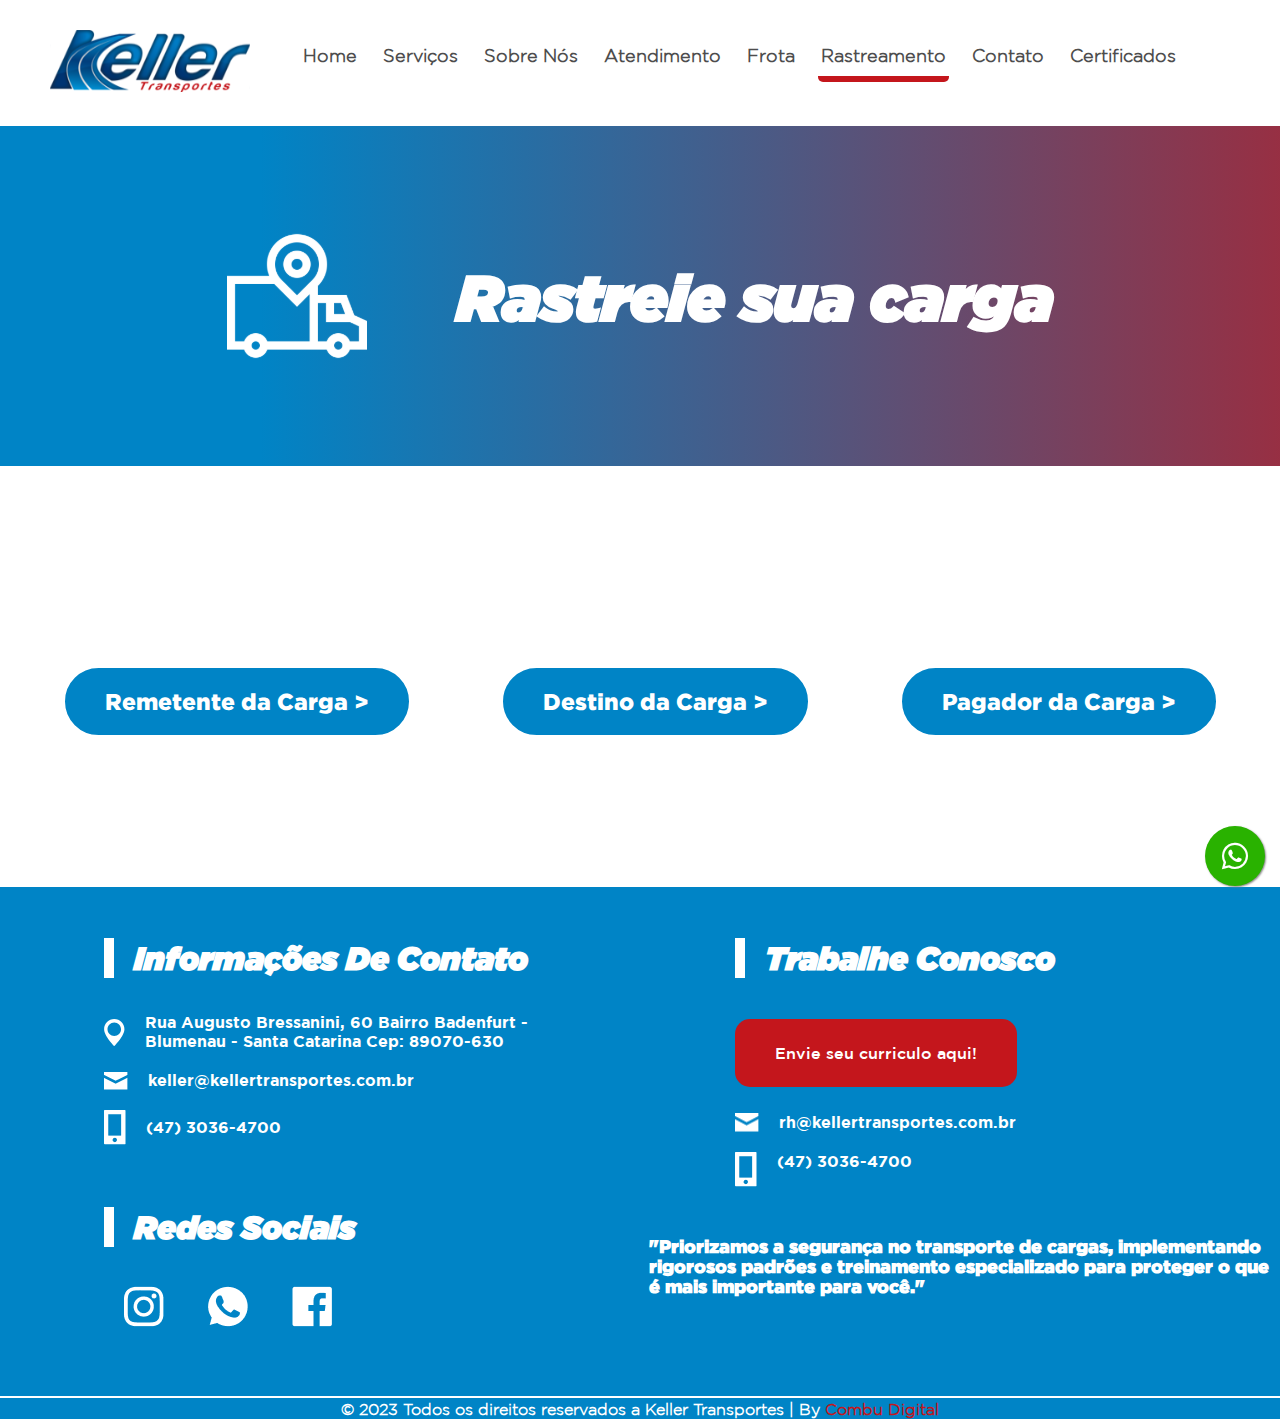
<file: rastreamento.html>
<!DOCTYPE html>
<html lang="pt">
<head>
    <meta charset="UTF-8">
    <meta name="viewport" content="width=device-width, initial-scale=1.0">
    <title>Keller Transpotes - Rastreamento</title>

    <link rel="stylesheet" href="./assets/css/style.css">
    
    <link rel="shortcut icon" href="assets/img/Fav-Keller.ico" type="image/x-icon">

    <link rel="stylesheet" href="https://cdnjs.cloudflare.com/ajax/libs/font-awesome/6.5.1/css/all.min.css"/>

</head>
<body>

     <!------ btn social--------->
     <a class="whatsapp-link" href="https://api.whatsapp.com/send?phone=554730364710&text=Ol%C3%A1,%20vim%20atrav%C3%A9s%20do%20site%20da%20Transportes%20Keller" target="_blank"> 
        <i class="fa-brands fa-whatsapp"></i>
     </a>     
    <!------btn social ends--------->

    <!-- Back to Top -->
    <div id="progress">
        <span id="progress-value"><i class="fa-solid fa-arrow-up"></i></span>
    </div>
    <!-- Back to Top Ends-->

    <section class="navbar">
        <div class="logo">
            <a href="./index.html"><img src="./assets/img/Logo Keller.svg" alt=""></a>
        </div>

        <div class="nav-menu">
            <ul class="nav_links">
                <li><a href="./index.html">Home</a></li>
                <li><a href="./serviços.html">Serviços</a></li>
                <li><a href="./about.html">Sobre Nós</a></li>
                <li><a href="./atendimento.html">Atendimento</a></li>
                <li><a href="./frota.html">Frota</a></li>
                <li class="active"><a href="#">Rastreamento</a></li>
                <li><a href="./contato.html">Contato</a></li>
                <li><a href="./certificados.html">Certificados</a></li>
            </ul>
        </div>

        <div id="myNav" class="overlay-menu">
            <a href="javascript:void(0)" class="closebtn" onclick="closeNav()">&times;</a>
    
            <div class="overlay-content">
                <a href="./index.html">Home</a>
                <a href="./serviços.html">Serviços</a>
                <a href="./about.html">Sobre Nós</a>
                <a href="./atendimento.html">Atendimento</a>
                <a href="./frota.html">Frota</a>
                <a href="#">Rastreamento</a>
                <a href="./contato.html">Contato</a>
                <a href="./certificados.html">Certificados</a>
            </div>
        </div>
        
        <button class="nav-button" onclick="openNav()">
            <i class="fa-solid fa-bars"></i>
        </button>

    </section>

    <section class="rastreamento">
        <div class="banner-rastreamento">
            <img src="./assets/img/caminhao-de-entrega 1.svg" alt="">
            <h1>Rastreie sua carga</h1>
        </div>

        <div class="rastreamento-btns">
            <a href="https://ssw.inf.br/2/rastreamento?pwd=1&" target="_blank"> Remetente da Carga ></a>
            <a href="https://ssw.inf.br/2/rastreamento_dest" target="_blank">Destino da Carga ></a>
            <a href="https://ssw.inf.br/2/rastreamento_pag" target="_blank"> Pagador da Carga ></a>
        </div>
    </section>

    <section class="footer">
        <div class="footer-menu">
            <div class="footer-content">
                <div class="content-title">
                    <div class="rtg-footer"></div>
                    <h1>Informações De Contato</h1>
                </div>

                <div class="footer-contato">
                    <a href="https://maps.app.goo.gl/3it1rbpE8oStUhkX7" target="_blank"><img src="./assets/img/🦆 icon _map marker_.svg" alt="">Rua Augusto Bressanini, 60
                        Bairro Badenfurt - Blumenau - Santa Catarina
                        Cep: 89070-630</a>
    
                    <a href="mailto:keller@kellertransportes.com.br"><img src="./assets/img/🦆 icon _envelope closed_.png" alt="">keller@kellertransportes.com.br</a>
    
                    <a href="tel:4730364700"><img src="./assets/img/🦆 icon _phone_.png" alt="">(47) 3036-4700</a>
                </div>
            </div>

            <div class="footer-content">
                <div class="content-title">
                    <div class="rtg-footer"></div>
                    <h1>Trabalhe Conosco</h1>
                </div>

                <div class="footer-form">
                    <a href="mailto:rh@kellertransportes.com.br">Envie seu curriculo aqui!</a>
                </div>
                
                <div class="tb-btns">
                    <a href="mailto:rh@kellertransportes.com.br"><img src="./assets/img/🦆 icon _envelope closed_.png" alt="">rh@kellertransportes.com.br</a>
                    <a href="tel:4730364700"><img src="./assets/img/🦆 icon _phone_.png" alt="">(47) 3036-4700</a>
                </div>
            </div>

            <div class="footer-content social">
                <div class="content-title">
                    <div class="rtg-footer"></div>
                    <h1>Redes Sociais</h1>
                </div>
                
                <div class="social-btns">
                    <a href="https://www.instagram.com/kellertransportes/" target="_blank"><img src="./assets/img/🦆 icon _instagram_.png" alt=""></a>
                    <a href="https://api.whatsapp.com/send?phone=554730364710&text=Ol%C3%A1,%20vim%20atrav%C3%A9s%20do%20site%20da%20Transportes%20Keller" target="_blank"><img src="./assets/img/🦆 icon _whatsapp_.png" alt=""></a>
                    <a href="https://www.facebook.com/transporteskeller" target="_blank"><img src="./assets/img/🦆 icon _facebook_.png" alt=""></a>
                </div>
            </div>

            <div class="footer-frase">
                <h1>"Priorizamos a segurança no transporte de cargas, implementando rigorosos padrões e treinamento especializado para proteger o que é mais importante para você."</h1>
            </div>
        </div>

        <div class="copy">
            <h1>&copy; 2023 Todos os direitos reservados a Keller Transportes | By <a href="https://www.instagram.com/combudigital/">Combu Digital</a></h1>
        </div>
    </section>
</body>

<script src="./assets/js/backToTop.js"></script>
<script src="./assets/js/app.js"></script>

</html>
</file>
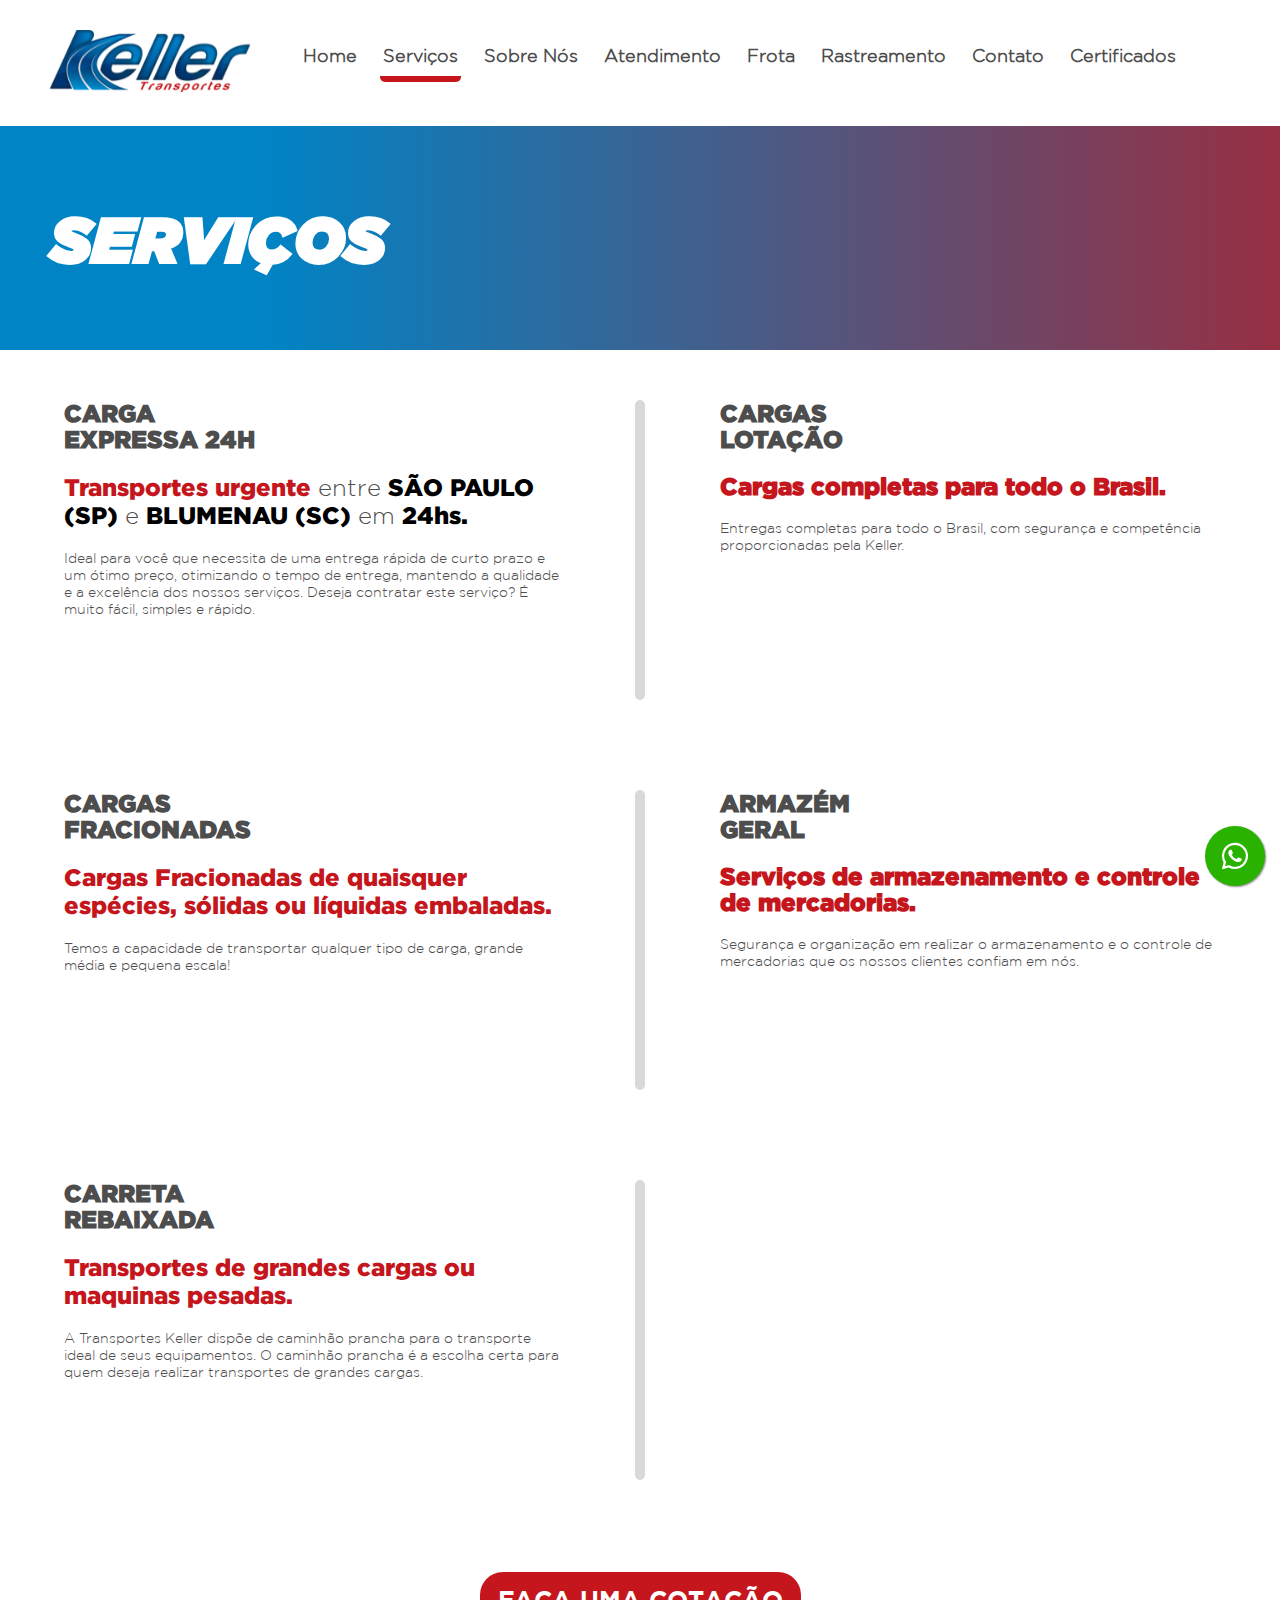
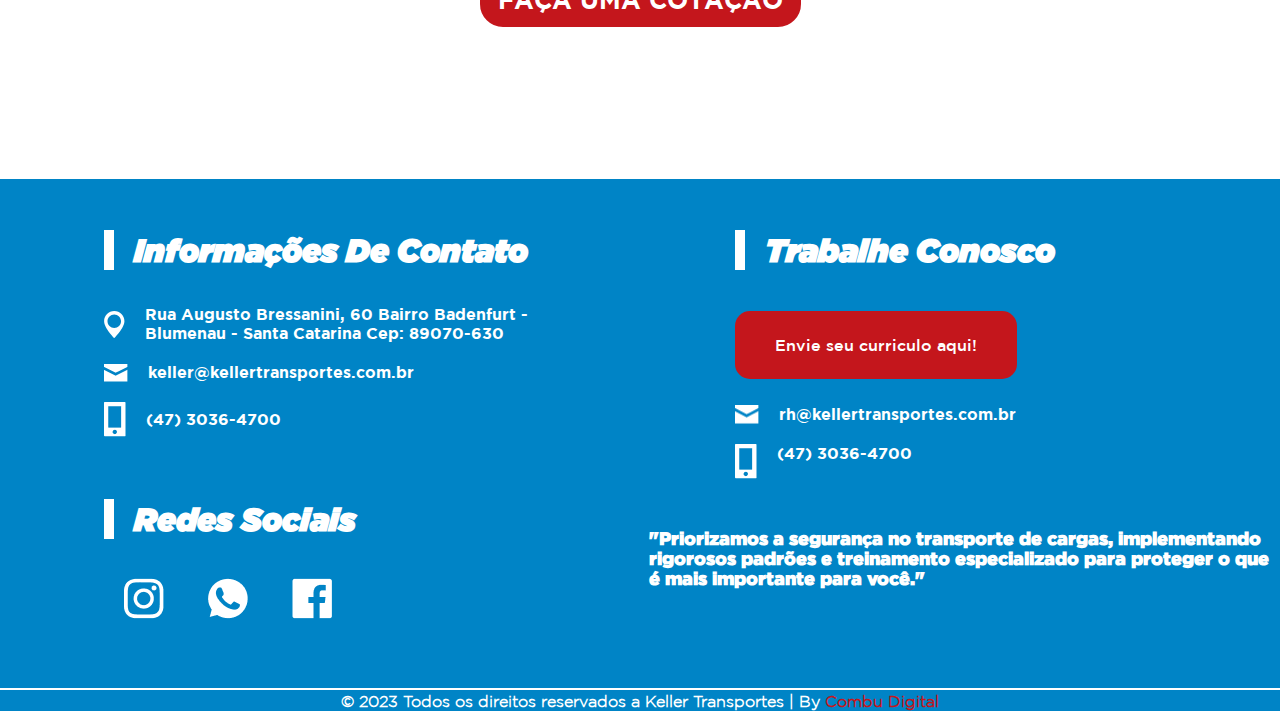
<file: serviços.html>
<!DOCTYPE html>
<html lang="pt">
<head>
    <meta charset="UTF-8">
    <meta name="viewport" content="width=device-width, initial-scale=1.0">
    <title>Keller Transpotes - Serviços</title>

    <link rel="stylesheet" href="./assets/css/style.css">

    <link rel="shortcut icon" href="assets/img/Fav-Keller.ico" type="image/x-icon">
    
    <link rel="stylesheet" href="https://cdnjs.cloudflare.com/ajax/libs/font-awesome/6.5.1/css/all.min.css"/>

</head>
<body>

     <!------ btn social--------->
     <a class="whatsapp-link" href="https://api.whatsapp.com/send?phone=554730364710&text=Ol%C3%A1,%20vim%20atrav%C3%A9s%20do%20site%20da%20Transportes%20Keller" target="_blank"> 
        <i class="fa-brands fa-whatsapp"></i>
     </a>     
    <!------btn social ends--------->

    <!-- Back to Top -->
    <div id="progress">
        <span id="progress-value"><i class="fa-solid fa-arrow-up"></i></span>
    </div>
    <!-- Back to Top Ends-->

    <section class="navbar">
        <div class="logo">
            <a href="./index.html"><img src="./assets/img/Logo Keller.svg" alt=""></a>
        </div>

        <div class="nav-menu">
            <ul class="nav_links">
                <li><a href="./index.html">Home</a></li>
                <li class="active"><a href="#">Serviços</a></li>
                <li><a href="./about.html">Sobre Nós</a></li>
                <li><a href="./atendimento.html">Atendimento</a></li>
                <li><a href="./frota.html">Frota</a></li>
                <li><a href="./rastreamento.html">Rastreamento</a></li>
                <li><a href="./contato.html">Contato</a></li>
                <li><a href="./certificados.html">Certificados</a></li>
            </ul>
        </div>

        <div id="myNav" class="overlay-menu">
            <a href="javascript:void(0)" class="closebtn" onclick="closeNav()">&times;</a>
    
            <div class="overlay-content">
                <a href="./index.html">Home</a>
                <a href="#">Serviços</a>
                <a href="./about.html">Sobre Nós</a>
                <a href="./atendimento.html">Atendimento</a>
                <a href="./frota.html">Frota</a>
                <a href="./rastreamento.html">Rastreamento</a>
                <a href="./contato.html">Contato</a>
                <a href="./certificados.html">Certificados</a>
            </div>
        </div>
        
        <button class="nav-button" onclick="openNav()">
            <i class="fa-solid fa-bars"></i>
        </button>

    </section>

    <section class="servicos-container">
        <div class="content-servicos-title">
            <h1>SERVIÇOS</h1>
        </div>

        <div class="content-servicos">
            <div class="srv-content-left">
                <h1>Carga <br> Expressa 24H</h1>

                <h2><span>Transportes urgente</span> entre <spann>SÃO PAULO (SP)</spann> e <spann>BLUMENAU (SC)</spann> em <spann>24hs.</spann></h2>
                
                <p>Ideal para você que necessita de uma entrega rápida de curto prazo e um ótimo preço, 
                    otimizando o tempo de entrega, mantendo a qualidade e a excelência dos nossos serviços.
                    Deseja contratar este serviço?
                    É muito fácil, simples e rápido.
                    </p>
            </div>

            <div class="srv-content-bar"></div>
            
            <div class="srv-content-right">
                <h1>cargas <br> lotação</h1>

                <h2>Cargas completas para todo o Brasil.</h2>
            
                <p>Entregas completas para todo o Brasil, com segurança e competência proporcionadas
                    pela Keller.</p>
            </div>
        </div>

        <div class="content-servicos">
            <div class="srv-content-left">
                <h1>Cargas <br> Fracionadas</h1>

                <h2><span>Cargas Fracionadas de quaisquer espécies, sólidas ou líquidas embaladas.</span></h2>
                
                <p>Temos a capacidade de transportar qualquer tipo de carga, grande média e pequena escala!</p>
            </div>

            <div class="srv-content-bar"></div>
            
            <div class="srv-content-right">
                <h1>armazém <br> Geral</h1>

                <h2><span>Serviços de armazenamento e controle de mercadorias.</span></h2>
                
                <p>Segurança e organização em realizar o armazenamento e o controle de mercadorias que os nossos clientes confiam em nós.</p>
            </div>
        </div>

        <div class="content-servicos">
            <div class="srv-content-left">
                <h1>Carreta <br> Rebaixada</h1>

                <h2><span>Transportes de grandes cargas ou maquinas pesadas.</span></h2>
            
                <p>A Transportes Keller dispõe de caminhão prancha para o transporte ideal de seus equipamentos.
                    O caminhão prancha é a escolha certa para quem deseja realizar transportes de grandes cargas.
                </p>
            </div>

            <div class="srv-content-bar"></div>
            
            <div class="srv-content-right">
                
            </div>
        </div>

        <div class="btn-content-srv">
            <a href="https://api.whatsapp.com/send?phone=554730364710&text=Ol%C3%A1,%20vim%20atrav%C3%A9s%20do%20site%20da%20Transportes%20Keller" target="_blank">Faça uma cotação</a>
        </div>
    </section>

    <section class="footer">
        <div class="footer-menu">
            <div class="footer-content">
                <div class="content-title">
                    <div class="rtg-footer"></div>
                    <h1>Informações De Contato</h1>
                </div>

                <div class="footer-contato">
                    <a href="https://maps.app.goo.gl/3it1rbpE8oStUhkX7" target="_blank"><img src="./assets/img/🦆 icon _map marker_.svg" alt="">Rua Augusto Bressanini, 60
                        Bairro Badenfurt - Blumenau - Santa Catarina
                        Cep: 89070-630</a>

                    <a href="mailto:keller@kellertransportes.com.br"><img src="./assets/img/🦆 icon _envelope closed_.png" alt="">keller@kellertransportes.com.br</a>

                    <a href="tel:4730364700"><img src="./assets/img/🦆 icon _phone_.png" alt="">(47) 3036-4700</a>
                </div>
            </div>

            <div class="footer-content">
                <div class="content-title">
                    <div class="rtg-footer"></div>
                    <h1>Trabalhe Conosco</h1>
                </div>

                <div class="footer-form">
                    <a href="mailto:rh@kellertransportes.com.br">Envie seu curriculo aqui!</a>
                </div>
                
                <div class="tb-btns">
                    <a href="mailto:rh@kellertransportes.com.br"><img src="./assets/img/🦆 icon _envelope closed_.png" alt="">rh@kellertransportes.com.br</a>
                    <a href="tel:4730364700"><img src="./assets/img/🦆 icon _phone_.png" alt="">(47) 3036-4700</a>
                </div>
            </div>

            <div class="footer-content social">
                <div class="content-title">
                    <div class="rtg-footer"></div>
                    <h1>Redes Sociais</h1>
                </div>
                
                <div class="social-btns">
                    <a href="https://www.instagram.com/kellertransportes/" target="_blank"><img src="./assets/img/🦆 icon _instagram_.png" alt=""></a>
                    <a href="https://api.whatsapp.com/send?phone=554730364710&text=Ol%C3%A1,%20vim%20atrav%C3%A9s%20do%20site%20da%20Transportes%20Keller" target="_blank"><img src="./assets/img/🦆 icon _whatsapp_.png" alt=""></a>
                    <a href="https://www.facebook.com/transporteskeller" target="_blank"><img src="./assets/img/🦆 icon _facebook_.png" alt=""></a>
                </div>
            </div>

            <div class="footer-frase">
                <h1>"Priorizamos a segurança no transporte de cargas, implementando rigorosos padrões e treinamento especializado para proteger o que é mais importante para você."</h1>
            </div>
        </div>

        <div class="copy">
            <h1>&copy; 2023 Todos os direitos reservados a Keller Transportes | By <a href="https://www.instagram.com/combudigital/">Combu Digital</a></h1>
        </div>
    </section>
</body>

<script src="./assets/js/backToTop.js"></script>
<script src="./assets/js/app.js"></script>

</html>
</file>
<file: assets/css/style.css>
@font-face {
    font-family: 'Gotham';
    src: url(../fonts/GothamLight.ttf);
}

@font-face {
    font-family: 'GothamBold';
    src: url(../fonts/GothamBold.ttf);
}

@font-face{
    font-family: 'GothamMedium';
    src: url(../fonts/GothamMedium.ttf);
}

@font-face {
    font-family: 'GothamBlack';
    src: url(../fonts/Gotham-Black_0.otf);
}

@font-face {
    font-family: 'GothamUltraItalic';
    src: url(../fonts/Gotham-UltraItalic.otf);
}


*{
    padding: 0;
    margin: 0;
}

html{
    scroll-behavior: smooth;
}

.navbar{
    width: 100%;
    display: flex;
    align-items: center;
    height: 126px;
    background-color: #fff;
}

.navbar .logo{
    margin-right: 80px;
    margin-left: 80px;
}

.navbar .logo img{
    width: 200px;
}

.nav-menu{
    margin-left: 50px;
}

.nav_links{
    display: flex;
    align-items: center;
}

.nav_links li {
    margin-inline: 15px;
    list-style: none;
    border-bottom: solid 6px #fff;
    padding-bottom: 10px;
    border-radius: 5px;
}

.nav_links li.active {
    list-style: none;
    border-bottom: solid 6px #C4161C;
    padding-bottom: 10px;
    border-radius: 5px;
}

.nav_links li:hover{
    border-bottom: solid 6px #C4161C;
}

.nav_links li a {
    text-decoration: none;
    font-family: 'Gotham';
    font-size: 24px;
    font-weight: 600;
    color: #4D4D4D;
    padding: 7px 10px;
}

.overlay-menu {
    width: 0;
    height: 100%;
    background-color: rgba(0, 0, 0, 0.9);
    z-index: 9000;
    position: fixed;
    left: 0;
    top: 0;
    overflow-x: hidden;
    transition: all 0.5s;
}

.overlay-content {
    position: relative;
    top: 25%;
    width: 100%;
    text-align: center;
    margin-top: 30px;
    display: flex;
    flex-direction: column;
    align-items: center;
}

.overlay-menu a{
    padding: 8px;
    font-family: 'GothamMedium';
    text-decoration: none;
    color: #fff;
    display: block;
    font-size: 20px;
    transition: all 0.3s;
    margin: 5px 0;
}

.overlay-menu .dstk {
    background-color: #0084C6;
    width: 80%;
    height: 20px;
    border-radius: 25px;
    margin-top: 20px;
    text-align: center;
    display: flex;
    justify-content: center;
    align-items: center;
}

.overlay-menu .dstk:hover{
    color: #000000;
}

.overlay-menu a:hover, .overlay-menu a:focus{
    color: #0084C6;
}

.overlay-menu .closebtn{
    position: absolute;
    top: 25px;
    right: 45px;
    font-size: 60px;
}

.certificados-banner{
    width: 100%;
    height: 224px;
    display: flex;
    align-items: center;
    justify-content: flex-start;
    background: linear-gradient(90deg, #0084C6 20.35%, #C4161C 123.86%);
}

.certificados-banner h1{
    font-family: 'GothamUltraItalic';
    font-size: 64px;
    color: #fff;
    margin-left: 50px;
    text-transform: uppercase;
}

.certificados-container {
    display: flex;
    flex-wrap: wrap;
    align-items: center;
    padding: 100px 190px;
    justify-content: center;
}

.certificado-item {
    width: 310px;
    height: 360px;
    border-radius: 20px;
    box-shadow: 0px 7px 26px -10px #000a;
    overflow: hidden;
    display: flex;
    flex-direction: column;
    align-items: center;
    padding: 5px;
    margin: 20px 30px;
    justify-content: space-evenly;
}

.certificado-item img {
    max-width: 340px;
    max-height: 220px;
    margin-bottom: 20px;
}

.certificado-item h1 {
    font-family: 'GothamBlack';
    font-size: 20px;
    color: #C4161C;
    text-transform: uppercase;
    margin-bottom: 20px;
    text-align: center;
}

.certificado-item a{
    background: linear-gradient(90deg, #0084C6 20.35%, #C4161C 123.86%);
    text-decoration: none;
    text-transform: uppercase;
    font-family: 'GothamBlack';
    color: #fff;
    padding: 10px 20px;
    border-radius: 20px;
    transition: ease-in-out all 2s;
}

.certificado-item a:hover{
    color: #fff;
    background: #C4161C;
}

@media screen and (max-width: 3840px) {
    .nav-button{
        display: none;
    }
}

@media screen and (max-width:3000px) {
    .nav-button{
        display: none;
    }
}

@media screen and (max-width: 1150px) {
    .nav-button{
        display: none;
    }
}

@media screen and (max-width: 440px) {
    .nav-menu{
        display: none;
    }

    .navbar .logo {
        margin-right: 115px;
        margin-left: 31px;
    }

    .nav-button {
        display: flex;
        margin-left: 130px;
        border: none;
        border-radius: 50px;
        cursor: pointer;
        align-items: center;
        background: transparent;
    }

    .nav-button i{
        font-size: 25px;
        color: #005E9C;
    }
}

@media screen and (max-width: 414px){
    .nav-button {
        display: flex;
        margin-left: 20px;
        border: none;
        border-radius: 50px;
        cursor: pointer;
        align-items: center;
    }
}

@media screen and (max-width: 360px) {
    .nav-button {
        display: flex;
        margin-left: 20px;
        border: none;
        border-radius: 50px;
        cursor: pointer;
        align-items: center;
    }
}

.banner-section{
    display: grid;
    align-items: center;
    width: 100%;
    height: 760px;
}

/*-- Banner Config --*/

.banner-1{
    background-image: url(../img/img-banner-home1.png);
    background-size: cover;
    width: 100%;
    height: 760px;
    display: flex;
    flex-direction: column;
    justify-content: center;
    opacity: 0;
    transition: .8s ease-in-out;
}

.banner-2{
    background-image: url(../img/img-banner-home2.png);
    background-size: cover;
    width: 100%;
    height: 760px;
    display: flex;
    flex-direction: column;
    justify-content: center;
    position: absolute;
    opacity: 0;
    transition: .8s ease-in-out;
}

.banner-3{
    background-image: url(../img/img-banner-home3.png);
    background-size: cover;
    width: 100%;
    height: 760px;
    display: flex;
    flex-direction: column;
    justify-content: center;
    position: absolute;
    opacity: 0;
    transition: .8s ease-in-out;
}

.show{
    opacity: 1;
    transition: .8s ease-in-out;
}

/*-- Banner config Ends --*/

/*-- Banner styles --*/

.banner1-content{
    margin-left: 100px;
}

.banner1-content h1{
    font-family: 'GothamBlack';
    font-size: 35px;
    text-transform: uppercase;
    color: #fff;
    margin-bottom: 100px;
}

.banner1-content h1 span{
    background-color: #C4161C;
    padding: 1px 7px;
}

.banner1-content a {
    text-decoration: none;
    font-family: 'GothamMedium';
    text-transform: uppercase;
    color: #fff;
    background-color: #C4161C;
    padding: 20px 30px;
    border-radius: 50px;
    transition: .8s ease-in-out;
    z-index: 9000;
}

.banner1-content a:hover{
    background-color: #fff;
    color: #C4161C;
    transition: .8s ease-in-out;
}

.banner2-content{
    margin-left: 100px;
}

.banner2-content h1{
    font-family: 'GothamBlack';
    font-size: 35px;
    text-transform: uppercase;
    color: #fff;
}

.banner3-content{
    margin-left: 100px;
}

.banner3-content h1{
    font-family: 'GothamBlack';
    font-size: 35px;
    text-transform: uppercase;
    color: #fff;
}

.banner3-content h1 span{
    background-color: #C4161C;
    padding: 1px 7px;
}
/*-- Banner styles &nds --*/
.cotacao{
    margin-left: 140px;
    background-color: #C4161C;
    color: #fff;
    font-size: 23px;
    padding: 20px 45px;
    font-family: 'GothamMedium';
    text-decoration: none;
    text-transform: uppercase;
    border-radius: 45px;
    display: flex;
    align-items: center;
    margin-bottom: 60px;
}

.servicos{
    height: 850px;
    margin-top: 30px;
}

.setores {
    width: 100%;
    display: flex;
    flex-direction: column;
    margin-top: 313px;
}

.title-section{
    width: 100%;
    height: 157px;
    display: flex;
    align-items: center;
}

.c-bkgd{
    background-image: url(../img/title-backg.svg);
    background-size: cover;
    background-repeat: no-repeat;   
}

.retangle{
    height: 66px;
    width: 22px;
    background-color: #C4161C;
    margin-left: 78px;
    margin-right: 25px;
}

.title-section h1{
    font-family: 'GothamBlack';
    font-size: 36px;
    text-transform: uppercase;
}

.setores-container{
    display: flex;
    flex-wrap: wrap;
    margin-left: 20%;
    margin-top: 73px;
}

.setordiv{
    display: flex;
    align-items: center;
    width: 500px;
    margin-right: 200px;
    justify-content: flex-start;
    margin-bottom: 73px;
}

.setordiv img{
    margin-right: 73px;
}

.setordiv-content h1{
    font-family: 'GothamBlack';
    margin-bottom: 15px;
}

.setordiv-content p{
    font-family: 'Gotham';
}

.setores-btn{
    width: 100%;
    display: flex;
    align-items: center;
    justify-content: center;
}

.setores-btn .unidades-keller{
    text-decoration: none;
    text-transform: uppercase;
    font-family: 'GothamBold';
    font-size: 24px;
    color: #005E9C;
    border: solid 3px #005E9C;
    border-radius: 15px;
    padding: 21px 32px;
    margin-right: 33px;
    transition: all .5s;
}

.setores-btn .unidades-keller:hover{
    color: #fff;
    background-color: #005E9C;
    border: solid 3px #fff;
    transition: all .5s;
}

.about{
    margin-top: 150px;
    background-image: url(../img/backg.svg);
    background-size: contain;
    background-repeat: no-repeat;
}

.img-title{
    background-image: url(../img/Fotos\ Antigas\ Keller\ Transportes\ 1.svg);
    background-size: cover;
    background-repeat: no-repeat;
    height: 770px;
    display: flex;
    align-items: center;
}

.img-title h1{
    font-family: 'GothamUltraItalic';
    font-size: 100px;
    color: #fff;
    margin-left: 150px;
}

.about-content1{
    display: flex;
    align-items: center;
    margin-top: -140px;
}

.about-content1 .about-content1-left img{
    width: 635px;
    margin-right: 150px;
}

.about-content1 .about-content1-left svg {
    position: relative;
    bottom: 85px;
    left: 39px;
}

.about-content1 .about-content1-left h1 {
    font-family: 'GothamUltraItalic';
    font-size: 42px;
    color: #fff;
    position: relative;
    bottom: 140px;
    left: 90px;
}

.about-content1 h1{
    font-family: 'Gotham';
    font-size: 28px;
    margin-right: 133px;
}

.about-content1 h1 span{
    font-family: 'GothamBlack';
}

.about-content2{
    display: flex;
    align-items: center;
}

.content-left{
    display: flex;
    flex-direction: column;
    margin-left: 123px;
}

.content-left h1 {
    font-family: Gotham;
    font-size: 28px;
    margin-right: 150px;
    margin-bottom: 73px;
    margin-top: 120px;
}

.content-left a{
    font-family: 'GothamBold';
    text-align: center;
    text-decoration: none;
    text-transform: uppercase;
    font-size: 20px;
    color: #C4161C;
    padding: 11px 40px;
    border: solid 2px #C4161C;
    border-radius: 45px;
    width: 150px;
    margin-bottom: 73px;
}

.content-left a:hover{
    color: #fff;
    background-color: #C4161C;
    border: solid 2px #C4161C;
}

.content-left img{
    width: 236px;
}

.about-content2-rigth svg {
    position: relative;
    bottom: 68px;
    left: 25px;
}

.about-content2-rigth h1 {
    font-family: 'GothamUltraItalic';
    font-size: 42px;
    color: #fff;
    position: relative;
    bottom: 124px;
    padding-left: 130px;
}

.footer-menu{
    background: #0084C6;
    margin-top: 150px;
    padding-inline: 143px;
    display: flex;
    flex-wrap: wrap;
    padding-top: 51px;
}

.footer-content{
    display: flex;
    flex-direction: column;
    max-width: 435px;
    margin-inline: 150px;
    margin-bottom: 0px;
}

.footer-contato{
    display: flex;
    flex-direction: column;
}

.footer-contato a{
    margin-bottom: 20px;
    text-decoration: none;
    font-family: 'GothamBold';
    color: #fff;
    display: flex;
    align-items: center;
}

.footer-contato a img{
    margin-right: 20px;
}

.tb-btns{
    margin-top: 20px;
}

.tb-btns a{
    margin-bottom: 20px;
    font-family: 'GothamBold';
    color: #fff;
    display: flex;
    align-items: centers;
    text-decoration: none;
}

.tb-btns a img{
    margin-right: 20px;
}

.content-title{
    display: flex;
    align-items: center;
    margin-bottom: 35px;
}

.rtg-footer{
    width: 10px;
    height: 40px;
    background-color: #fff;
    margin-right: 20px;
}

.content-title h1{
    font-family: 'GothamUltraItalic';
    font-size: 32px;
    color: #fff;
}

.social-btns a{
    margin-inline: 15px;
}

.footer-form input{
    display: none;
}

.footer-form label{
    display: block;
    padding: 50px 37px;
    background-color: #d9d9d9;
    color: #fff;
    font-family: 'GothamBlack';
    text-align: center;
    cursor: pointer;
    border-radius: 25px 25px 0 0;
}

.footer-form form button{
    width: 100%;
    background-color: #C4161C;
    color: #fff;
    border: none;
    border-radius: 0 0 25px 25px;
    padding: 15px 0;
    font-family: 'GothamMedium';
    text-transform: uppercase;
    letter-spacing: .8px;
}

.footer-frase {
    width: 100%;
    display: flex;
    justify-content: flex-end;
    position: relative;
    bottom: 100px;
}

.footer-frase h1{
    color: #fff;
    font-family: 'GothamBlack';
    font-size: 18px;
    width: 625px;
}

.copy{
    width: 100%;
    background-color: #0084C6;
}

.copy h1{
    font-family: 'Gotham';
    font-size: 16px;
    text-align: center;
    color: #fff;
    border-top: solid 2px #fff;
    padding-top: 2px;
}

.copy h1 a{
    text-decoration: none;
    color: #C4161C;
}

.servicos-container{
    padding-inline: 0;
}

.content-servicos-title {
    width: 100%;
    height: 224px;
    display: flex;
    align-items: center;
    justify-content: flex-start;
    background: linear-gradient(90deg, #0084C6 20.35%, #C4161C 123.86%);
}

.content-servicos-title h1{
    font-family: 'GothamUltraItalic';
    font-size: 64px;
    color: #fff;
    margin-left: 50px;
}

.content-servicos {
    display: flex;
    align-items: flex-start;
    justify-content: center;
    margin-bottom: 90px;
    padding-inline: 5%;
    margin-top: 50px;
}

.srv-content-left, .srv-content-right{
    width: 550px;
}

.srv-content-left h1{
    font-family: 'GothamBlack';
    font-size: 24px;
    color: #4D4D4D;
    text-transform: uppercase;
    margin-bottom: 21px;
}

.srv-content-left h2{
    font-family: 'Gotham';
    font-weight: 200;
    font-size: 24px;
    color: #4D4D4D;
    margin-bottom: 21px;
}

.srv-content-left h2 span{
    font-family: 'GothamBlack';
    color: #C4161C;
}

.srv-content-left h2 spann{
    font-family: 'GothamBlack';
    color: #000;
}

.srv-content-left p{
    font-family: 'Gotham';
    font-size: 14px;
    color: #4D4D4D;
}

.srv-content-bar{
    width: 10px;
    height: 300px;
    border-radius: 15px;
    background-color: #d9d9d9;
    margin-inline: 75px;
}

.srv-content-right h1{
    font-family: 'GothamBlack';
    font-size: 24px;
    color: #4D4D4D;
    text-transform: uppercase;
    margin-bottom: 21px;
}

.srv-content-right h2{
    font-family: 'GothamBlack';
    font-size: 24px;
    color: #C4161C;
    margin-bottom: 21px;
}

.srv-content-right p{
    font-family: 'Gotham';
    font-size: 14px;
    color: #4D4D4D;
}

.btn-content-srv {
    margin-top: 15px;
    display: flex;
    justify-content: center;
    flex-direction: row;
}

.btn-content-srv a{
    text-decoration: none;
    text-transform: uppercase;
    color: #fff;
    border: solid 2px #fff;
    background-color: #C4161C;
    padding: 12px 18px;
    border-radius: 25px;
    font-family: 'GothamBold';
    font-size: 25px;
    transition: all .5s;
}

.btn-content-srv a:hover{
    border: solid 2px #C4161C;
    background-color: #fff;
    color: #C4161C;
    transition: all .5s;
}

.about-page{
    z-index: -2;
    position: relative;
    bottom: 100px;
}

.about-content-page{
   margin-inline: 5%;
}

.about-content-title h1{
    font-family: 'GothamUltraItalic';
    font-size: 96px;
    color: #C4161C;
    margin-bottom: 23px;
}

.about-content-title p{
    font-family: 'GothamBold';
    font-size: 30px;
    color: #000;
}

.about-itens-container{
    display: flex;
    flex-wrap: wrap;
    margin: 73px 175px;
}

.about-item-content{
    display: flex;
    align-items: center;
    width: 467px;
    margin-right: 214px;
    margin-bottom: 73px;
}

.about-item-content img{
    margin-right: 33px;
}

.about-item-content p{
    font-family: 'Gotham';
    font-size: 24px;
    color: #000;
}

.about-item-content p span{
    font-family: 'GothamBold';
}

.container-bar{
    height: 6px;
    background-color: #d9d9d9;
}

.MVV{
    display: flex;
    flex-wrap: wrap;
    justify-content: center;
}

.mvv-item{
    width: 560px;
    margin: 73px;
}

.mvv-item h1{
    font-family: 'GothamUltraItalic';
    font-size: 36px;
    margin-bottom: 20px;
}

.mvv-item p{
    font-family: 'Gotham';
    font-size: 16px;
}

.cqs{
    margin: 73px 61px;
    border: solid 3px #454545;
    border-radius: 26px;
    padding-left: 92px;
    padding-top: 37px;
}

.cqs-title h1{
    font-family: 'GothamUltraItalic';
    font-size: 36px;
    margin-bottom: 18px;
}

.cqs-title p{
    font-family: 'Gotham';
    font-size: 16px;
    margin-bottom: 73px;
    padding-right: 170px;
}

.cqs-itens{
    display: flex;
    flex-wrap: wrap;
}

.cqs-item{
    width: 533px;
    display: flex;
    align-items: center;
    margin-right: 212px;
    margin-bottom: 73px;
}

.cqs-item img{
    margin-right: 30px;
}

.cqs-item p{
    font-family: 'Gotham';
    font-size: 16px;
}

.cqs-item p span{
    font-family: 'GothamBlack';
}

.unidades{
  margin-left: 80px;
  margin-top: 73px;  
}

.unidades-title h1{
    font-family: 'GothamUltraItalic';
    font-size: 64px;
    color: #C4161C;
    margin-bottom: 21px;
}

.unidades-title p{
    font-family: 'GothamBlack';
    font-size: 32px;
}

.unidades-container{
    display: flex;
    flex-wrap: wrap;
    justify-content: center;
    padding: 120px 80px;
}

.unidade-item{
    display: flex;
    flex-direction: column;
    align-items: center;
    width: 345px;
    margin-right: 100px;
    margin-bottom: 100px;
}

.unidade-item h1{
    font-family: 'GothamBlack';
    font-size: 24px;
    color: #C4161C;
    margin-top: 56px;
    margin-bottom: 20px;
}

.unidade-item p{
    font-family: 'Gotham';
    font-size: 14px;
    font-weight: 600;
    margin-bottom: 20px;
    text-align: center;
}

.frota-container{
    margin-top: 73px;
    margin-left: 80px;
}

.content-1 h1{
    font-family: 'GothamUltraItalic';
    font-size: 64px;
    color: #C4161C;
    margin-bottom: 21px;
}

.content-1 p{
    font-family: 'Gotham';
    font-size: 32px;
    padding-right: 120px;
    margin-bottom: 120px;
}

.content2-title h1{
    font-family: 'GothamBlack';
    font-size: 36px;
    color: #4D4D4D;
    margin-bottom: 21px;
}

.content2-title p{
    font-family: 'Gotham';
    font-size: 24px;
    margin-bottom: 73px;
    padding-right: 120px;
}

.content2-itens{
    display: flex;
    flex-wrap: wrap;
    justify-content: center;
}

.content2-item{
    display: flex;
    align-items: center;
    margin-right: 73px;
    margin-bottom: 73px;
    width: 540px;
}

.content2-item img{
    margin-right: 20px;
}

.content2-item p{
    font-family: 'Gotham';
    font-size: 16px;
}

.content2-item p span{
    font-family: 'GothamBlack';
}

.content3-title h1{
    font-family: 'GothamBlack';
    font-size: 36px;
    color: #4D4D4D;
    margin-bottom: 21px;
}

.content3-title p{
    font-family: 'Gotham';
    font-size: 24px;
    color: #C4161C;
    padding-right: 120px;
    margin-bottom: 21px;
}

.content3-list{
    font-family: 'Gotham';
    font-size: 16px;
}

.content3-list li{
    margin-bottom: 5px;
}

.content-3 h3{
    font-family: 'GothamBlack';
    font-size: 24px;
    margin-top: 21px;
}

.banner-rastreamento{
    width: 100%;
    height: 340px;
    display: flex;
    align-items: center;
    justify-content: center;
    background: linear-gradient(90deg, #0084C6 20.35%, #C4161C 123.86%);
}

.banner-rastreamento img{
    width: 140px;
    margin-right: 90px;
}

.banner-rastreamento h1{
    font-family: 'GothamUltraItalic';
    font-size: 64px;
    color: #fff; 
}

.rastreamento-btns{
    display: flex;
    align-items: center;
    justify-content: center;
    margin-top: 200px;
}

.rastreamento-btns a{
    font-family: 'GothamBlack';
    font-size: 30px;
    color: #fff;
    text-decoration: none;
    background-color: #0084C6;
    padding: 21px 40px;
    border-radius: 45px;
    border: solid 2px #fff;
    margin-inline: 45px;
    transition: all .6s;
}

.rastreamento-btns a:hover{
    background-color: #fff;
    color: #0084C6;
    border: solid 2px #0084C6;
    transition: all .6s;
}

.contato-content{
    margin-left: 80px;
    margin-top: 73px;
}

.contato-content h1{
    font-family: 'GothamUltraItalic';
    font-size: 64px;
    color: #C4161C;
    text-transform: uppercase;
}

.contato-content1{
    display: flex;
    align-items: center;
}

.contato-content-left{
    margin-top: 73px;
}

.contato-content-left h1{
    font-family: 'GothamBlack';
    font-size: 24px;
    color: #000;
    margin-bottom: 73px;
}

.contato-content-left a{
    text-decoration: none;
    text-transform: uppercase;
    font-family: 'GothamBlack';
    color: #fff;
    padding: 19px 34px;
    border-radius: 45px;
    background-color: #1AB700;
}

.contato-content-right h1{
    font-family: 'GothamBlack';
    font-size: 24px;
    color: #000;
    margin-top: 43px;
    margin-left: 50px;
    margin-bottom: 20px;
}

.contato-content-right a{
    font-family: 'GothamBlack';
    color: #fff;
    background-color: #0084C6;
    text-decoration: none;
    padding: 19px 34px;
    border-radius: 45px;
    position: relative;
    top: 50px;
    left: 50px;
}

.content-bar{
    height: 3px;
    width: 80%;
    background-color: #d9d9d9;
    margin-top: 100px;
}

.contato-content2 h1{
    font-family: 'GothamBlack';
    color: #000;
    font-size: 24px;
    margin-top: 60px;
    margin-bottom: 60px;
}

.contato-content2 a{
    font-family: 'GothamBlack';
    color: #fff;
    text-decoration: none;
    padding: 19px 34px;
    border-radius: 45px;
    background-color: #0084C6;
}

.servicos img{
    height: 1160px;
}

/*---- btn social section ------ */
.whatsapp-link {
    display: flex;
    justify-content: center;
    align-items: center;
    position: fixed;
    width: 60px;
    height: 60px;
    bottom: 14px;
    right: 15px;
    background-color: #29B200;
    color: #fff;
    border-radius: 50px;
    text-align: center;
    font-size: 30px;
    box-shadow: 1px 1px 2px #888;
    z-index: 1000;
    text-decoration: none !important;
}
/*-- btn social section ends --*/


/* -- Back to Top -- */

#progress{
    position: fixed;
    bottom: 80px;
    right: 15px;
    height: 60px;
    width: 60px;
    display: none;
    place-items: center;
    border-radius: 50%;
    box-shadow: 0 0 10px rgba(0, 0, 0, 0.2);
    cursor: pointer;
    z-index: 10;
}

#progress-value{
    display: grid;
    height: calc(100% - 15px);
    width: calc(100% - 15px);
    background-color: #0084C6;
    border-radius: 50%;
    place-items: center;
    font-size: 24px;
    font-weight: 800;
    color: #fff;
}
/* -- Back to Top Ends -- */


/* -- Tabs -- */

.mytabs {
    width: 100%;
    display: flex;
    flex-wrap: wrap;
    max-width: 1920px;
    justify-content: center;
}

.mytabs input[type="radio"] {
    display: none;
}

.mytabs label {
    padding-top: 18px;
    padding-left: 20px;
    padding-bottom: 18px;
    padding-right: 60px;
    background-color: #f1f1f1;
    font-family: "GothamBlack";
    font-size: 20px;
    font-weight: 400;
    color: #707070;
}

.mytabs label{
    margin-left: 3px;
    order: 0;
    cursor: pointer;
}

.mytabs .tab{
    width: 100%;
    margin-top: 73px;
    order: 1;
    display: none;
}

.mytabs .tab .tab-content1{
    display: flex;
    align-items: center;
}

.mytabs .tab .tab-content1 img{
    height: 460px;
    width: 400px;
}

.mytabs .tab .tab-content1 .tab-content-right{
    margin-left: 60px;
    padding-right: 300px;
}

.mytabs .tab .tab-content1 .tab-content-right h1{
    font-family: 'GothamBlack';
    font-size: 24px;
    color: #4D4D4D;
    margin-bottom: 21px;
}

.mytabs .tab .tab-content1 .tab-content-right h2{
    font-family: 'Gotham';
    font-weight: 200;
    font-size: 24px;
    margin-bottom: 21px;
}

.mytabs .tab .tab-content1 .tab-content-right h2 span{
    font-family: "GothamBlack";
    font-size: 24px;
    color: #C4161C;
}

.mytabs .tab .tab-content1 .tab-content-right h2 spann{
    font-family: 'GothamBlack';
    color: #000;
}

.mytabs .tab .tab-content1 .tab-content-right p {
    font-family: 'Gotham';
    font-size: 20px;
    margin-bottom: 21px;
}

.mytabs .tab .tab-content1 .tab-content-right h3{
    font-family: 'GothamBlack';
    font-size: 24px;
    margin-bottom: 90px;
}

.mytabs .tab .tab-content1 .tab-content-right a{
    padding: 12px 18px;
    border-radius: 45px;
    border: solid 2px #0084c6;
    font-family: 'GothamBlack';
    font-size: 16px;
    text-decoration: none;
    text-transform: uppercase;
    cursor: pointer;
    color: #0084C6;
    transition: all .2s;
}

.mytabs .tab .tab-content1 .tab-content-right a:hover{
    color: #fff;
    background-color: #0084c6;
    transition: all .2s;
}

.mytabs .tab .tab-content2{
    display: flex;
    align-items: center;
}

.mytabs .tab .tab-content2 .tab-retangle{
    width: 400px;
    height: 141px;
    background-color: #C4161C;
}

.mytabs .tab .tab-content2 img{
    width: 325px;
    height: 141px;
}

.mytabs input[type='radio']:checked + label + .tab{
    display: block;
}

.mytabs input[type='radio']:checked + label{
    background-color: #C4161C;
    color: #fff;
}
/* -- Tabs Ends -- */

/*-- Galeria Container --*/
.galeria-container {
    display: flex;
    flex-wrap: wrap;
    padding-inline: 90px;
    margin-left: 8.5%;
}

.galeria-container .galeria-content{
    display: flex;
    align-items: end;
    justify-content: start;
    margin-bottom: 5px;
    margin-left: 5px;
}

.galeria-container .img1 {
    width: 438.861px;
    height: 329.159px;
    flex-shrink: 0;
    background: url(../img/galeria-frotas/rodotrem.jpg);
    background-size: contain;
    background-repeat: no-repeat;
}

.galeria-container .img2{
    width: 438.861px;
    height: 246.633px;
    flex-shrink: 0;
    background: url(../img/galeria-frotas/Bitruck\ Sider\ Galeria.png);
    background-size: contain;
    background-repeat: no-repeat;
}

.galeria-container .img3{
    width: 328.844px;
    height: 246.633px;
    flex-shrink: 0;
    background: url(../img/galeria-frotas/Carreta\ Vanderlea\ Galeria.png);
    background-size: cover;
    background-repeat: no-repeat;
}

.galeria-container .img4{
    width: 438.861px;
    height: 329.146px;
    flex-shrink: 0;
    background: url(../img/galeria-frotas/carreta\ sider\ galeria.png);
    background-size: cover;
    background-repeat: no-repeat;
}

.galeria-container .img5 {
    width: 773.75px;
    height: 410.52px;
    flex-shrink: 0;
    background: url(../img/galeria-frotas/carreta\ bau\ galeria.png);
    background-size: cover;
    background-repeat: no-repeat;
    position: relative;
    top: -82px;
}

.galeria-container h1{
    color: #fff;
    font-family: 'GothamBlack';
    font-size: 27px;
    margin-left: 21px;
    margin-bottom: 21px;

}

.btnWpp{
    text-decoration: none;
    text-transform: uppercase;
    font-family: 'GothamBlack';
    color: #fff;
    padding: 19px 34px;
    border-radius: 45px;
    background-color: #1AB700 !important;
    margin-right: 285px;
}
/*-- Galeria Container Ends --*/

.frotaTitle{
    width: 100%;
    height: 224px;
    display: flex;
    align-items: center;
    justify-content: flex-start;
    background: linear-gradient(90deg, #0084C6 20.35%, #C4161C 123.86%);
}

.frotaTitle h1{
    font-family: 'GothamUltraItalic';
    font-size: 64px;
    color: #fff;
    margin-left: 50px;
    text-transform: uppercase;
}

.unityContainer{
    width: 100%;
    height: 224px;
    display: flex;
    align-items: center;
    justify-content: flex-start;
    background: linear-gradient(90deg, #0084C6 20.35%, #C4161C 123.86%);
}

.unityContainer h1{
    font-family: 'GothamUltraItalic';
    font-size: 64px;
    color: #fff;
    margin-left: 50px;
    text-transform: uppercase;
}

.contato-container{
    width: 100%;
    height: 224px;
    display: flex;
    align-items: center;
    justify-content: flex-start;
    background: linear-gradient(90deg, #0084C6 20.35%, #C4161C 123.86%);  
}

.contato-container h1{
    font-family: 'GothamUltraItalic';
    font-size: 64px;
    color: #fff;
    margin-left: 50px;
    text-transform: uppercase;
}

.unidade-item a{
    text-decoration: none;
    background: linear-gradient(90deg, #0084C6 20.35%, #C4161C 123.86%);
    color: #fff;
    font-size: 17px;
    font-family: 'GothamBlack';
    padding: 15px 30px;
    border-radius: 15px;
}

.footer-form a{
    text-decoration: none;
    font-family: 'GothamMedium';
    background-color: #C4161C;
    color: #fff;
    padding: 25px 40px;
    border-radius: 15px;
    margin-bottom: 20px;
    line-height: 5;
}

@media screen and (max-width: 1728px) {
    .nav_links li a {
        text-decoration: none;
        font-family: 'Gotham';
        font-size: 23px;
        font-weight: 600;
        color: #4D4D4D;
        padding: 7px 10px !important;
    }

    .setordiv {
        display: flex;
        align-items: center;
        width: 500px;
        margin-right: 62px;
        justify-content: flex-start;
        margin-bottom: 73px;
    }

    .about-item-content {
        display: flex;
        align-items: center;
        width: 467px;
        margin-right: 125px;
        margin-bottom: 73px;
    }

    .cqs-item {
        width: 533px;
        display: flex;
        align-items: center;
        margin-right: 120px;
        margin-bottom: 73px;
    }
}

@media screen and (max-width: 1440px) {
    .navbar .logo {
        margin-right: 30px;
        margin-left: 80px;
    }

    .nav_links li {
        margin-inline: 10px;
        list-style: none;
        border-bottom: solid 6px #fff;
        padding-bottom: 10px;
        border-radius: 5px;
    }

    .nav_links li a {
        text-decoration: none;
        font-family: 'Gotham';
        font-size: 20px;
        font-weight: 600;
        color: #4D4D4D;
        padding: 7px 3px !important;
    }

    .img-title {
        background-image: url(../img/Fotos\ Antigas\ Keller\ Transportes\ 1.svg);
        background-size: cover;
        background-repeat: no-repeat;
        height: 600px;
        display: flex;
        align-items: center;
    }
    .about-content1 .about-content1-left svg {
        position: relative;
        bottom: 80px;
        left: 96px;
    }

    .about-content1 .about-content1-left h1 {
        font-family: 'GothamUltraItalic';
        font-size: 42px;
        color: #fff;
        position: relative;
        bottom: 137px;
        left: 148px;
    }

    .about-itens-container {
        display: flex;
        flex-wrap: wrap;
        margin: 73px 8px;
    }

    .about-item-content {
        display: flex;
        align-items: center;
        width: 500px;
        margin-right: 132px;
        margin-bottom: 73px;
    }

    .MVV {
        display: flex;
        flex-wrap: wrap;
        justify-content: flex-start;
    }

    .mvv-item {
        width: 560px;
        margin: 40px;
    }

    .cqs-item {
        width: 440px;
        display: flex;
        align-items: center;
        margin-right: 67px;
        margin-bottom: 73px;
    }

    .galeria-container {
        display: flex;
        flex-wrap: wrap;
        padding-inline: 0px;
        margin-left: 1.5%;
    }

    .rastreamento-btns a {
        font-family: 'GothamBlack';
        font-size: 27px;
        color: #fff;
        text-decoration: none;
        background-color: #0084C6;
        padding: 21px 40px;
        border-radius: 45px;
        border: solid 2px #fff;
        margin-inline: 45px;
        transition: all .6s;
    }

    .unityContainer h1 {
        font-family: 'GothamUltraItalic';
        font-size: 40px;
        color: #fff;
        margin-left: 50px;
        text-transform: uppercase;
    }

    .contato-container h1 {
        font-family: 'GothamUltraItalic';
        font-size: 40px;
        color: #fff;
        margin-left: 50px;
        text-transform: uppercase;
    }

    .certificados-container {
        display: flex;
        flex-wrap: wrap;
        align-items: center;
        padding: 100px 140px;
        justify-content: center;
    }

    .footer-menu {
        background: #0084C6;
        margin-top: 150px;
        padding-inline: 20px;
        display: flex;
        flex-wrap: wrap;
        padding-top: 51px;
    }

    .unidades-container {
        display: flex;
        flex-wrap: wrap;
        justify-content: center;
        padding: 120px 0px;
    }
}

@media screen and (max-width: 1366px ) {
    .navbar .logo {
        margin-right: 20px;
        margin-left: 50px;
    }

    .nav-menu {
        margin-left: 70px;
    }

    .nav_links li {
        margin-inline: 15px;
        list-style: none;
        border-bottom: solid 6px #fff;
        padding-bottom: 10px;
        border-radius: 5px;
    }

    .nav_links li a {
        text-decoration: none;
        font-family: 'Gotham';
        font-size: 18px;
        font-weight: 600;
        color: #4D4D4D;
        padding: 7px 24px;
    }

    .slider {
        width: 100%;
        height: 450px;
        background: url(../img/bannerHome1366px.svg);
        border-top: solid 6px #0084C6;
    }

    .slider-texto {
        padding-top: 20vh;
        padding-left: 10vh;
    }
    
    .slider-texto h1 {
        font-family: 'GothamBold';
        color: #fff;
        text-transform: uppercase;
        font-size: 24px;
        line-height: 40px;
    }

    .botoes-banner {
        margin-top: 60px;
        display: flex;
    }

    .cotacao {
        margin-left: 70px;
        background-color: #C4161C;
        color: #fff;
        font-size: 23px;
        padding: 20px 45px;
        font-family: 'GothamMedium';
        text-decoration: none;
        text-transform: uppercase;
        border-radius: 45px;
        display: flex;
        align-items: center;
        margin-bottom: 60px;
    }

    .mytabs .tab {
        width: 100%;
        margin-top: 20px;
        order: 1;
    }

    .mytabs .tab .tab-content1 img {
        height: 420px;
        width: 365px;
    }

    .mytabs .tab .tab-content1 .tab-content-right h3 {
        font-family: 'GothamBlack';
        font-size: 24px;
        margin-bottom: 43px;
    }

    .mytabs .tab .tab-content2 .tab-retangle {
        width: 365px;
        height: 130px;
        background-color: #C4161C;
    }

    .mytabs .tab .tab-content2 img {
        width: 297px;
        height: 130px;
    }

    .servicos {
        height: 500px;
        margin-top: 30px;
    }

    .setores-container {
        display: flex;
        flex-wrap: wrap;
        margin-left: 7%;
        margin-top: 58px;
    }

    .setordiv {
        display: flex;
        align-items: center;
        width: 500px;
        margin-right: 100px;
        justify-content: flex-start;
        margin-bottom: 73px;
    }

    .img-title {
        background-image: url(../img/Fotos\ Antigas\ Keller\ Transportes\ 1.svg);
        background-size: cover;
        background-repeat: no-repeat;
        height: 430px;
        display: flex;
        align-items: center;
    }

    .about-content1 {
        display: flex;
        align-items: center;
        margin-top: -78px;
    }

    .about-content1 .about-content1-left img {
        width: 530px;
        margin-right: 150px;
    }

    .about-content1 .about-content1-left svg {
        position: relative;
        bottom: 77px;
        left: 28px;
    }

    .about-content1 .about-content1-left h1 {
        font-family: 'GothamUltraItalic';
        font-size: 42px;
        color: #fff;
        position: relative;
        bottom: 134px;
        left: 80px;
    }

    .about-content1 h1 {
        font-family: Gotham;
        font-size: 26px;
        margin-right: 101px;
    }

    .about-content2 {
        display: flex;
        align-items: center;
        margin-top: -160px;
    }

    .content-left {
        display: flex;
        flex-direction: column;
        margin-left: 77px;
    }

    .content-left h1 {
        font-family: Gotham;
        font-size: 26px;
        margin-right: 150px;
        margin-bottom: 73px;
        margin-top: 120px;
    }

    .footer-content {
        display: flex;
        flex-direction: column;
        max-width: 435px;
        margin-inline: 98px;
        margin-bottom: 0px;
    }

    .footer-menu {
        background: rgb(0, 132, 198);
        margin-top: 150px;
        padding-inline: 6px;
        display: flex;
        flex-wrap: wrap;
        padding-top: 51px;
    }

    /*-- Pagina - Sobre Nós --*/

    .about-content-title h1 {
        font-family: 'GothamUltraItalic';
        font-size: 74px;
        color: #C4161C;
        margin-bottom: 23px;
    }

    .about-item-content {
        display: flex;
        align-items: center;
        width: 467px;
        margin-right: 17px;
        margin-bottom: 73px;
    }

    .about-itens-container {
        display: flex;
        flex-wrap: wrap;
        margin: 73px 117px;
    }

    .mvv-item {
        width: 560px;
        margin: 23px;
    }

    .cqs-item {
        width: 457px;
        display: flex;
        align-items: center;
        margin-right: 23px;
        margin-bottom: 61px;
    }

    /*-- Pagina - Sobre Nós Ends --*/

    /*-- Pagina - Atendimento --*/

    .unidades-title h1 {
        font-family: 'GothamUltraItalic';
        font-size: 50px;
        color: #C4161C;
        margin-bottom: 21px;
    }
    
    .unidades-container {
        display: flex;
        flex-wrap: wrap;
        justify-content: center;
        padding: 100px 0px;
    }

    .unidade-item {
        display: flex;
        flex-direction: column;
        align-items: center;
        width: 345px;
        margin-right: 30px;
        margin-bottom: 100px;
    }

    /*-- Pagina - Atendimento Ends --*/

    /*-- Pagina - Frota --*/

    .content-1 p {
        font-family: 'Gotham';
        font-size: 24px;
        padding-right: 120px;
        margin-bottom: 120px;
    }

    .galeria-container {
        display: flex;
        flex-wrap: wrap;
        padding-inline: 0px;
        margin-left: -10px;
    }

    /*-- Pagina - Frota Ends --*/

    /*-- Pagina - Rastramento --*/

    .rastreamento-btns a {
        font-family: 'GothamBlack';
        font-size: 24px;
        color: #fff;
        text-decoration: none;
        background-color: #0084C6;
        padding: 21px 40px;
        border-radius: 45px;
        border: solid 2px #fff;
        margin-inline: 45px;
        transition: all .6s;
    }

    /*-- Pagina - Rastramento Ends--*/

    .certificados-container {
        display: flex;
        flex-wrap: wrap;
        align-items: center;
        padding: 80px 100px;
        justify-content: center;
    }

}

@media screen and (max-width: 1280px) {

    .nav-menu {
        margin-left: 20px;
    }

    .nav_links li {
        margin-inline: 10px;
        list-style: none;
        border-bottom: solid 6px #fff;
        padding-bottom: 10px;
        border-radius: 5px;
    }

    .nav_links li a {
        text-decoration: none;
        font-family: 'Gotham';
        font-size: 18px;
        font-weight: 600;
        color: #4D4D4D;
        padding: 7px 15px;
    }

    .mytabs .tab .tab-content1 .tab-content-right {
        margin-left: 60px;
        padding-right: 118px;
    }

    .setordiv {
        display: flex;
        align-items: center;
        width: 500px;
        margin-right: 85px;
        justify-content: flex-start;
        margin-bottom: 73px;
    }

    .about-itens-container {
        display: flex;
        flex-wrap: wrap;
        margin: 73px 84px;
    }

    .MVV {
        display: flex;
        flex-wrap: wrap;
        justify-content: flex-start;
    }

    .mvv-item {
        width: 545px;
        margin: 10px;
    }

    .cqs-item {
        width: 457px;
        display: flex;
        align-items: center;
        margin-right: 1px;
        margin-bottom: 61px;
    }

    .galeria-container .img1 {
        width: 402.861px;
        height: 302.159px;
        flex-shrink: 0;
        background: url(../img/galeria-frotas/rodotrem.jpg);
        background-size: contain;
        background-repeat: no-repeat;
    }

    .galeria-container .img2 {
        width: 438.861px;
        height: 246.633px;
        flex-shrink: 0;
        background: url(../img/galeria-frotas/Bitruck\ Sider\ Galeria.png);
        background-size: contain;
        background-repeat: no-repeat;
    }

    .galeria-container .img3 {
        width: 328.844px;
        height: 246.633px;
        flex-shrink: 0;
        background: url(../img/galeria-frotas/Carreta\ Vanderlea\ Galeria.png);
        background-size: cover;
        background-repeat: no-repeat;
    }

    .galeria-container .img4 {
        width: 401.861px;
        height: 302.146px;
        flex-shrink: 0;
        background: url(../img/galeria-frotas/carreta\ sider\ galeria.png);
        background-size: contain;
        background-repeat: no-repeat;
    }

    .galeria-container .img5 {
        width: 774.75px;
        height: 357.52px;
        flex-shrink: 0;
        background: url(../img/galeria-frotas/carreta\ bau\ galeria.png);
        background-size: cover;
        background-repeat: no-repeat;
        position: relative;
        top: -56px;
    }

    .content2-item {
        display: flex;
        align-items: center;
        margin-right: 44px;
        margin-bottom: 73px;
        width: 540px;
    }

    .certificados-container {
        display: flex;
        flex-wrap: wrap;
        align-items: center;
        padding: 80px 60px;
        justify-content: center;
    }

    .rastreamento-btns a {
        font-family: 'GothamBlack';
        font-size: 23px;
        color: #fff;
        text-decoration: none;
        background-color: #0084C6;
        padding: 21px 40px;
        border-radius: 45px;
        border: solid 2px #fff;
        margin-inline: 45px;
        transition: all .6s;
    }
}

@media screen and (max-width: 884px) {

    .nav-button {
        display: flex;
        margin-left: 462px;
        border: none;
        border-radius: 50px;
        cursor: pointer;
        align-items: center;
        background: transparent;
    }

    .nav-button i {
        font-size: 25px;
        color: #005E9C;
    }

    .nav-menu {
        display: none;
    }

    .banner-section {
        display: grid;
        align-items: center;
        width: 100%;
        height: 440px;
    }

    .banner-1 {
        background-image: url(../img/img-banner-home1.png);
        background-size: cover;
        width: 100%;
        height: 440px;
        display: flex;
        flex-direction: column;
        justify-content: center;
        opacity: 0;
        transition: .8s ease-in-out;
    }

    .banner1-content a {
        text-decoration: none;
        font-family: 'GothamMedium';
        text-transform: uppercase;
        color: #fff;
        background-color: #C4161C;
        padding: 20px 30px;
        border-radius: 50px;
        transition: .8s ease-in-out;
        position: absolute;
        z-index: 1000;
    }

    .banner1-content {
        margin-left: 50px;
    }

    .banner1-content h1 {
        font-family: 'GothamBlack';
        font-size: 24px;
        text-transform: uppercase;
        color: #fff;
        margin-bottom: 60px;
    }

    .banner-2 {
        background-image: url(../img/img-banner-home2.png);
        background-size: cover;
        width: 100%;
        height: 440px;
        display: flex;
        flex-direction: column;
        justify-content: center;
        position: absolute;
        opacity: 0;
        transition: .8s ease-in-out;
    }

    .banner2-content {
        margin-left: 50px;
    }

    .banner2-content h1 {
        font-family: 'GothamBlack';
        font-size: 22px;
        text-transform: uppercase;
        color: #fff;
    }

    .banner-3 {
        background-image: url(../img/img-banner-home3.png);
        background-size: cover;
        width: 100%;
        height: 440px;
        display: flex;
        flex-direction: column;
        justify-content: center;
        position: absolute;
        opacity: 0;
        transition: .8s ease-in-out;
    }

    .banner3-content {
        margin-left: 50px;
    }

    .banner3-content h1 {
        font-family: 'GothamBlack';
        font-size: 25px;
        text-transform: uppercase;
        color: #fff;
    }

    .show{
        opacity: 1;
    }

    .mytabs label {
        padding-top: 18px;
        padding-left: 20px;
        padding-bottom: 18px;
        padding-right: 50px;
        background-color: #f1f1f1;
        font-family: "GothamBlack";
        font-size: 16px;
        font-weight: 400;
        color: #707070;
    }

    .mytabs .tab .tab-content1 .tab-content-right {
        margin-left: 10px;
        padding-right: 40px;
    }

    .mytabs .tab .tab-content1 .tab-content-right h1 {
        font-family: 'GothamBlack';
        font-size: 24px;
        color: #4D4D4D;
        margin-bottom: 4px;
    }

    .mytabs .tab .tab-content1 .tab-content-right h2 {
        font-family: 'Gotham';
        font-weight: 200;
        font-size: 24px;
        margin-bottom: 5px;
    }

    .mytabs .tab .tab-content1 .tab-content-right p {
        font-family: 'Gotham';
        font-size: 20px;
        margin-bottom: 15px;
    }

    .mytabs .tab .tab-content1 .tab-content-right h3 {
        font-family: 'GothamBlack';
        font-size: 24px;
        margin-bottom: 30px;
    }

    .setores {
        width: 100%;
        display: flex;
        flex-direction: column;
        margin-top: 295px;
    }

    .setores-container {
        display: flex;
        flex-wrap: wrap;
        margin-left: 0;
        margin-top: 58px;
        justify-content: center;
    }
    .setordiv {
        display: flex;
        align-items: center;
        width: 500px;
        margin-right: 0;
        justify-content: flex-start;
        margin-bottom: 73px;
    }

    .about-content1 .about-content1-left img {
        width: 363px;
        margin-right: 42px;
    }

    .about-content1 .about-content1-left svg {
        position: relative;
        bottom: 77px;
        left: 28px;
        width: 360px;
    }

    .about-content1 .about-content1-left h1 {
        font-family: 'GothamUltraItalic';
        font-size: 23px;
        color: #fff;
        position: relative;
        bottom: 124px;
        left: 80px;
    }

    .about-content1 h1 {
        font-family: Gotham;
        font-size: 19px;
        margin-right: 30px;
    }

    .about-content2-rigth img{
        width: 363px;
    }

    .about-content2-rigth svg {
        position: relative;
        bottom: 68px;
        left: 25px;
        width: 336px;
    }

    .about-content2-rigth h1 {
        font-family: 'GothamUltraItalic';
        font-size: 22px;
        color: #fff;
        position: relative;
        bottom: 114px;
        padding-left: 95px;
    }

    .content-left h1 {
        font-family: Gotham;
        font-size: 19px;
        margin-right: 100px;
        margin-bottom: 20px;
        margin-top: 120px;
    }

    .footer-frase h1 {
        color: #fff;
        font-family: 'GothamBlack';
        font-size: 12px;
        width: 394px;
    }

    .about-itens-container {
        display: flex;
        flex-wrap: wrap;
        margin: 73px 0px;
        justify-content: center;
    }

    .about-item-content {
        display: flex;
        align-items: center;
        width: 467px;
        margin-right: 0px;
        margin-bottom: 73px;
    }

    .frota-container {
        margin-top: 73px;
        margin-left: 30px;
    }

    .galeria-container {
        display: flex;
        flex-wrap: wrap;
        padding-inline: 0px;
        margin-left: 0px;
        flex-direction: column;
        align-content: center;
    }

    .galeria-container .img5 {
        width: 401.75px;
        height: 261.52px;
        flex-shrink: 0;
        background: linear-gradient(0deg, rgba(0, 0, 0, 0.71) 15.48%, rgba(0, 0, 0, 0) 100%), url(../img/carreta\ bau\ galeria.svg), 0px -1.209px / 73% 73.942% no-repeat lightgray;
        background-size: contain;
        position: relative;
        top: 0px;
    }

    .galeria-container .img3 {
        width: 401.75px;
        height: 261.52px;
        flex-shrink: 0;
        background: linear-gradient(0deg, rgba(0, 0, 0, 0.71) 22.06%, rgba(0, 0, 0, 0.00) 54.41%), url(../img/Carreta\ Vanderlea\ Galeria.svg), lightgray 50% / cover no-repeat;
        background-size: cover;
    }

    .galeria-container .img2 {
        width: 401.75px;
        height: 261.52px;
        flex-shrink: 0;
        background: linear-gradient(0deg, rgba(0, 0, 0, 0.71) 23.04%, rgba(0, 0, 0, 0.00) 38.24%, rgba(0, 0, 0, 0.00) 100%), url(../img/Bitruck\ Sider\ Galeria.svg), lightgray 50% / cover no-repeat;
        background-size: cover;
    }

    .rastreamento-btns {
        display: flex;
        align-items: center;
        margin-top: 200px;
        flex-direction: column;
    }

    .rastreamento-btns a {
        font-family: 'GothamBlack';
        font-size: 24px;
        color: #fff;
        text-decoration: none;
        background-color: #0084C6;
        padding: 21px 40px;
        border-radius: 45px;
        border: solid 2px #fff;
        margin-inline: 45px;
        transition: all .6s;
        margin: 20px 0;
    }

    .certificados-container {
        display: flex;
        flex-wrap: wrap;
        align-items: center;
        padding: 80px 50px;
        justify-content: center;
    }

    .unityContainer h1 {
        font-family: 'GothamUltraItalic';
        font-size: 25px;
        color: #fff;
        margin-left: 50px;
        text-transform: uppercase;
    }
}

@media screen and (max-width: 820px) {
    .mytabs label {
        padding-top: 18px;
        padding-left: 20px;
        padding-bottom: 18px;
        padding-right: 40px;
        background-color: #f1f1f1;
        font-family: "GothamBlack";
        font-size: 16px;
        font-weight: 400;
        color: #707070;
    }

    .mytabs .tab .tab-content1 .tab-content-right p {
        font-family: 'Gotham';
        font-size: 17px;
        margin-bottom: 25px;
    }

    .setores {
        width: 100%;
        display: flex;
        flex-direction: column;
        margin-top: 296px;
    }

    .banner-rastreamento h1 {
        font-family: 'GothamUltraItalic';
        font-size: 50px;
        color: #fff;
    }

    .contato-content-left h1 {
        font-family: 'GothamBlack';
        font-size: 24px;
        color: #000;
        margin-bottom: 40px;
    }

    .certificados-container {
        display: flex;
        flex-wrap: wrap;
        align-items: center;
        padding: 80px 20px;
        justify-content: center;
    }
}

@media screen and (max-width: 440px) {
    .nav-button {
        display: flex;
        margin-left: 130px;
        border: none;
        border-radius: 50px;
        cursor: pointer;
        align-items: center;
        background: transparent;
    }

    .certificados-banner h1 {
        font-family: 'GothamUltraItalic';
        font-size: 40px;
        color: #fff;
        margin-left: 10px;
        text-transform: uppercase;
    }

    .navbar .logo img {
        width: 150px;
    }

    .banner-section {
        display: grid;
        align-items: center;
        width: 100%;
        height: 520px;
    }

    .banner-1 {
        background-image: url(../img/bannerHome450px.png);
        background-size: cover;
        width: 100%;
        height: 520px;
        display: flex;
        flex-direction: column;
        justify-content: center;
        opacity: 0;
        transition: .8s ease-in-out;
        align-items: center;
    }

    .banner1-content h1 {
        font-family: 'GothamBlack';
        font-size: 22px;
        text-transform: uppercase;
        text-align: center;
        color: #fff;
        margin-bottom: 60px;
        padding-inline: 45px;
    }

    .banner1-content a {
        text-decoration: none;
        font-family: 'GothamMedium';
        text-transform: uppercase;
        color: #fff;
        background-color: #C4161C;
        padding: 20px 40px;
        border-radius: 50px;
        transition: .8s ease-in-out;
        position: absolute;
        z-index: 1000;
        margin-left: 70px;
    }

    .banner1-content {
        margin-left: 10px;
    }

    .banner-2 {
        background-image: url(../img/img-banner-home2.png);
        background-size: cover;
        width: 100%;
        height: 520px;
        display: flex;
        flex-direction: column;
        justify-content: center;
        position: absolute;
        opacity: 0;
        transition: .8s ease-in-out;
    }

    .banner-3 {
        background-image: url(../img/img-banner-home3.png);
        background-size: cover;
        width: 100%;
        height: 520px;
        display: flex;
        flex-direction: column;
        justify-content: center;
        position: absolute;
        opacity: 0;
        transition: .8s ease-in-out;
    }

    .show{
        opacity: 1;
    }

    .title-section {
        width: 100%;
        height: 100px;
        display: flex;
        align-items: center;
    }

    .retangle {
        height: 53px;
        width: 9px;
        background-color: #C4161C;
        margin-left: 13px;
        margin-right: 12px;
    }

    .mytabs label {
        padding-top: 18px;
        padding-left: 20px;
        padding-bottom: 18px;
        padding-right: 40px;
        background-color: #f1f1f1;
        font-family: "GothamBlack";
        font-size: 14px;
        font-weight: 400;
        color: #707070;
    }

    .mytabs .tab .tab-content1 {
        display: flex;
        align-items: center;
        flex-direction: column;
    }

    .mytabs .tab .tab-content1 img {
        display: none;
    }

    .mytabs .tab .tab-content2 .tab-retangle {
        width: 192px;
        height: 100px;
        background-color: #C4161C;
    }

    .mytabs .tab .tab-content2 img {
        width: 230px;
        height: 164px;
    }

    .setordiv img {
        margin-right: 10px;
        margin-left: 10px;
        width: 90px;
    }

    .setores-btn {
        width: 100%;
        display: flex;
        align-items: center;
        flex-direction: column;
    }

    .setores-btn .cidades-atendidas {
        text-decoration: none;
        text-transform: uppercase;
        font-family: 'GothamBold';
        font-size: 24px;
        color: #C4161C;
        border: solid 3px #C4161C;
        border-radius: 15px;
        padding: 21px 32px;
        margin-bottom: 25px;
        margin-right: 0;
        transition: all .5s;
    }

    .setores-btn .unidades-keller {
        text-decoration: none;
        text-transform: uppercase;
        font-family: 'GothamBold';
        font-size: 24px;
        color: #005E9C;
        border: solid 3px #005E9C;
        border-radius: 15px;
        padding: 21px 32px;
        margin-right: 0;
        transition: all .5s;
    }

    .img-title {
        background-image: url(../img/AboutImg.png);
        background-size: cover;
        background-repeat: no-repeat;
        height: 195px;
        position: relative;
        display: flex;
        align-items: center;
        left: -4px;
        width: 101%;
    }

    .img-title h1 {
        font-family: 'GothamUltraItalic';
        font-size: 50px;
        color: #fff;
        margin-left: 18px;
    }

    .about-content1 {
        display: flex;
        align-items: center;
        margin-top: 12px;
    }

    .about-content1 .about-content1-left img {
        width: 180px;
        margin-right: 20px;
    }

    .about-content1 .about-content1-left svg {
        position: relative;
        bottom: 46px;
        left: 25px;
        width: 166px;
    }

    .about-content1 .about-content1-left h1 {
        font-family: 'GothamUltraItalic';
        font-size: 12px;
        color: #fff;
        position: relative;
        bottom: 84px;
        left: 38px;
    }

    .about-content1 h1 {
        font-family: Gotham;
        font-size: 14px;
        margin-right: 20px;
    }

    .content-left {
        display: flex;
        flex-direction: column;
        margin-left: 15px;
    }

    .content-left h1 {
        font-family: Gotham;
        font-size: 13px;
        margin-right: 43px;
        margin-bottom: 21px;
        margin-top: 183px;
    }

    .about-content2-rigth img {
        width: 180px;
    }

    .about-content2-rigth svg {
        position: relative;
        bottom: 44px;
        left: -27px;
        width: 200px;
    }

    .about-content2-rigth h1 {
        font-family: 'GothamUltraItalic';
        font-size: 15px;
        color: #fff;
        position: relative;
        bottom: 85px;
        padding-left: 10px;
    }

    .content-left {
        display: flex;
        flex-direction: column;
        margin-left: -13px;
    }

    .content-left h1 {
        font-family: Gotham;
        font-size: 13px;
        margin-right: 4px;
        margin-bottom: 21px;
        margin-top: 220px;
        margin-left: 19px;
    }
    .content-left a {
        font-family: 'GothamBold';
        text-align: center;
        text-decoration: none;
        text-transform: uppercase;
        font-size: 20px;
        color: #C4161C;
        padding: 11px 20px;
        border: solid 2px #C4161C;
        border-radius: 45px;
        width: 136px;
        margin-bottom: 38px;
        margin-left: 22px;
    }

    .footer-menu {
        background: rgb(0, 132, 198);
        margin-top: 150px;
        padding-inline: 0px;
        display: flex;
        padding-top: 51px;
        flex-direction: column;
    }

    .footer-content {
        display: flex;
        flex-direction: column;
        max-width: 435px;
        margin-inline: 30px;
        margin-bottom: 20px;
    }

    .footer-frase {
        width: 100%;
        display: flex;
        justify-content: center;
        position: relative;
        bottom: 14px;
    }

    .content-servicos-title h1 {
        font-family: 'GothamUltraItalic';
        font-size: 50px;
        color: #fff;
        margin-left: 15px;
    }

    .content-servicos {
        display: flex;
        align-items: center;
        justify-content: center;
        margin-bottom: 60px;
        padding-inline: 5%;
        margin-top: 50px;
        flex-direction: column;
    }

    .srv-content-bar {
        display: none;
    }

    .srv-content-left, .srv-content-right {
        width: 340px;
    }

    .srv-content-right {
        width: 340px;
        margin-top: 60px;
    }

    .about-container{
        margin-top: 75px;
    }

    .about-content-title h1 {
        font-family: 'GothamUltraItalic';
        font-size: 40px;
        color: #C4161C;
        margin-bottom: 23px;
    }

    .cqs {
        margin: 35px -8px;
        border: solid 3px #454545;
        border-radius: 26px;
        padding-left: 6px;
        padding-top: 37px;
    }

    .unidades {
        margin-left: 10px;
        margin-top: 30px;
    }

    .unidades-title h1 {
        font-family: 'GothamUltraItalic';
        font-size: 40px;
        color: #C4161C;
        margin-bottom: 21px;
    }

    .frota-container {
        margin-top: 20px;
        margin-left: 10px;
    }

    .content-1 p {
        font-family: 'Gotham';
        font-size: 24px;
        padding-right: 10px;
        margin-bottom: 50px;
    }

    .content2-title p {
        font-family: 'Gotham';
        font-size: 24px;
        margin-bottom: 73px;
        padding-right: 10px;
    }

    .galeria-container .galeria-content {
        display: flex;
        align-items: end;
        justify-content: start;
        margin-bottom: 5px;
        margin-left: 0;
    }

    .content3-title p {
        font-family: 'Gotham';
        font-size: 20px;
        color: #C4161C;
        padding-right: 23px;
        margin-bottom: 21px;
    }

    .content3-list {
        font-family: 'Gotham';
        font-size: 16px;
    }
    .content-3 h3 {
        font-family: 'GothamBlack';
        font-size: 19px;
        margin-top: 21px;
    }

    .contato-content {
        margin-left: 10px;
        margin-top: 10px;
    }

    .contato-content-right h1 {
        font-family: 'GothamBlack';
        font-size: 24px;
        color: #000;
        margin-top: 0px;
        margin-left: 0px;
        margin-bottom: 20px;
    }

    .contato-content-right a {
        font-family: 'GothamBlack';
        color: #fff;
        background-color: #0084C6;
        text-decoration: none;
        padding: 19px 26px;
        border-radius: 45px;
        position: relative;
        top: 72px;
        left: -9px;
    }

    .btnWpp {
        text-decoration: none;
        text-transform: uppercase;
        font-family: 'GothamBlack';
        color: #fff;
        padding: 19px 34px;
        border-radius: 45px;
        background-color: #1AB700 !important;
        margin-right: 30px;
    }

}

@media screen and (max-width: 430px) {
    .content-left h1 {
        font-family: Gotham;
        font-size: 13px;
        margin-right: 4px;
        margin-bottom: 40px;
        margin-top: 180px;
        margin-left: 28px;
    }

    .content-left {
        display: flex;
        flex-direction: column;
        margin-left: -24px;
    }

    .content-left a {
        font-family: 'GothamBold';
        text-align: center;
        text-decoration: none;
        text-transform: uppercase;
        font-size: 20px;
        color: #C4161C;
        padding: 11px 20px;
        border: solid 2px #C4161C;
        border-radius: 45px;
        width: 136px;
        margin-bottom: 38px;
        margin-left: 30px;
    }

    .content-left img {
        width: 200px;
        margin-left: 30px;
    }

    .mytabs label {
        padding-top: 18px;
        padding-left: 16px;
        padding-bottom: 18px;
        padding-right: 40px;
        background-color: #f1f1f1;
        font-family: "GothamBlack";
        font-size: 14px;
        font-weight: 400;
        color: #707070;
    }
}

@media screen and (max-width: 414px) {
    .mytabs label {
        padding-top: 18px;
        padding-left: 12px;
        padding-bottom: 18px;
        padding-right: 30px;
        background-color: #f1f1f1;
        font-family: "GothamBlack";
        font-size: 14px;
        font-weight: 400;
        color: #707070;
    }

    .btn-banner{
        padding: 20px 40px 10px !important;
    }

    .setordiv{
        display: flex;
        align-items: center;
        justify-content: center;
    }

    .setordiv-content p{
       font-size: 15px;
       font-family: 'GothamMedium';
       height: 50px;
       width: 300px;
       line-height: 15px;
    }

    .content-left h1 {
        font-family: Gotham;
        font-size: 13px;
        margin-right: 0px;
        margin-bottom: 40px;
        margin-top: 180px;
        margin-left: 40px;
    }

    .unidades-keller{
        padding: 25px 40px 10px !important;
    }

    .content-left {
        display: flex;
        flex-direction: column;
        margin-left: -33px;
    }

    .content-left a {
        font-family: 'GothamBold';
        text-align: center;
        text-decoration: none;
        text-transform: uppercase;
        font-size: 20px;
        color: #C4161C;
        padding: 11px 20px;
        border: solid 2px #C4161C;
        border-radius: 45px;
        width: 136px;
        margin-bottom: 38px;
        margin-left: 40px;
    }

    .cqs-title p {
        font-family: 'Gotham';
        font-size: 16px;
        margin-bottom: 73px;
        padding-right: 1px;
    }

    .galeria-container .img1 {
        width: 381.861px;
        height: 299.159px;
        flex-shrink: 0;
        background: linear-gradient(180deg, rgba(0, 0, 0, 0.00) 54.62%, rgba(0, 0, 0, 0.71) 83.53%), url(../img/retrotrem\ sider\ galeria.svg), lightgray -10.79px 0px / 149.247% 100% no-repeat;
    }

    .galeria-container .img2 {
        width: 381.861px;
        height: 261.52px;
        flex-shrink: 0;
        background: linear-gradient(0deg, rgba(0, 0, 0, 0.71) 23.04%, rgba(0, 0, 0, 0.00) 38.24%, rgba(0, 0, 0, 0.00) 100%), url(../img/Bitruck\ Sider\ Galeria.svg), lightgray 50% / cover no-repeat;
        background-size: cover;
    }

    .galeria-container .img4 {
        width: 381.861px;
        height: 294.146px;
        flex-shrink: 0;
        background: linear-gradient(0deg, rgba(0, 0, 0, 0.71) 9.59%, rgba(0, 0, 0, 0.00) 47.03%), url(../img/carreta\ sider\ galeria.svg), lightgray 50% / cover no-repeat;
    }

    .galeria-container .img5 {
        width: 381.861px;
        height: 248.52px;
        flex-shrink: 0;
        background: linear-gradient(0deg, rgba(0, 0, 0, 0.71) 15.48%, rgba(0, 0, 0, 0) 100%), url(../img/carreta\ bau\ galeria.svg), 0px -1.209px / 73% 73.942% no-repeat lightgray;
        background-size: contain;
        position: relative;
        top: 0px;
    }

    .banner-rastreamento img {
        width: 140px;
        margin-right: 30px;
    }

    .galeria-container .img3 {
        width: 381.861px;
        height: 261.52px;
        flex-shrink: 0;
        background: linear-gradient(0deg, rgba(0, 0, 0, 0.71) 22.06%, rgba(0, 0, 0, 0.00) 54.41%), url(../img/Carreta\ Vanderlea\ Galeria.svg), lightgray 50% / cover no-repeat;
        background-size: cover;
    }

    .contato-content-right a {
        font-family: 'GothamBlack';
        color: #fff;
        background-color: #0084C6;
        text-decoration: none;
        padding: 19px 20px;
        border-radius: 45px;
        position: relative;
        top: 72px;
        left: -9px;
    }

    .contato-content2 a {
        font-family: 'GothamBlack';
        color: #fff;
        text-decoration: none;
        padding: 19px 28px;
        border-radius: 45px;
        background-color: #0084C6;
    }

    .about-content1 .about-texto1{
        line-height: 15px;
        font-size: 10px;
    }

    .about-texto2{
        line-height: 15px;
        font-size: 10px;
    }

    .about-content2-rigth{
        margin-bottom: 20px;
    }

    .about-nome{
        font-size: 10px !important;
    }

    .about-btn{
        padding: 25px 35px 10px !important;
    }

    .about-content2-rigth{
        margin-top: -50px !important;
    }

    .footer-contato a{
        line-height: 20px;
        padding: 50px 0 10px !important;
    }

    .tb-btns a{
        padding: 30px 0 10px !important;
        display: flex;
        align-items: center;
        line-height: 40px;
    }

    .btn-content-srv a{
        line-height: 10px;
        padding: 30px 25px 10px 25px !important;
        display: flex;
        align-items: center;
        justify-content: center;
    }

    .about-item-content p {
        font-family: 'Gotham';
        font-size: 15px;
        color: #000;
        width: 200px;
        line-height: 25px;
    }

    .MVV p {
        font-family: 'Gotham';
        font-size: 16px;
        line-height: 25px;
    }

    .cqs p{
        line-height: 22px;
    }

    .unidade-item p {
        font-family: 'Gotham';
        font-size: 14px;
        font-weight: 600;
        margin-bottom: 10px;
        text-align: center;
        line-height: 25px;
    }

    .frota-container p {
        line-height: 30px;
    }

    .overlay-menu a {
        padding: 8px;
        font-family: 'GothamMedium';
        text-decoration: none;
        color: #fff;
        display: block;
        font-size: 20px;
        transition: all 0.3s;
        margin: 5px 0;
        line-height: 20px;
    }
}

@media screen and (max-width: 412px) {
    .content-left h1 {
        font-family: 'Gotham';
        font-size: 13px;
        margin-right: 0px;
        margin-bottom: 86px;
        margin-top: 180px;
        margin-left: 50px;
    }

    .content-left {
        display: flex;
        flex-direction: column;
        margin-left: -36px;
    }
}

@media screen and (max-width: 390px) {
    .navbar .logo {
        margin-right: 20px;
        margin-left: 13px;
    }

    .banner1-content {
        margin-left: 0px;
    }

    .banner1-content h1 {
        font-family: 'GothamBlack';
        font-size: 22px;
        text-transform: uppercase;
        text-align: center;
        color: #fff;
        margin-bottom: 60px;
        padding-inline: 21px;
    }

    .banner1-content a {
        text-decoration: none;
        font-family: 'GothamMedium';
        text-transform: uppercase;
        color: #fff;
        background-color: #C4161C;
        padding: 20px 40px;
        border-radius: 50px;
        transition: .8s ease-in-out;
        position: absolute;
        z-index: 1000;
        margin-left: 48px;
    }

    .about-content1 h1 {
        font-family: Gotham;
        font-size: 13px;
        margin-right: 20px;
    }

    .content-left h1 {
        font-family: Gotham;
        font-size: 13px;
        margin-right: 0px;
        margin-bottom: 20px;
        margin-top: 153px;
        margin-left: 67px;
    }

    .content-left {
        display: flex;
        flex-direction: column;
        margin-left: -57px;
    }

    .content-left a {
        font-family: 'GothamBold';
        text-align: center;
        text-decoration: none;
        text-transform: uppercase;
        font-size: 20px;
        color: #C4161C;
        padding: 11px 20px;
        border: solid 2px #C4161C;
        border-radius: 45px;
        width: 125px;
        margin-bottom: 38px;
        margin-left: 61px;
    }

    .banner3-content {
        margin-left: 19px;
    }

    .galeria-container .img1 {
        width: 352.861px;
        height: 334.159px;
        flex-shrink: 0;
        background: linear-gradient(180deg, rgba(0, 0, 0, 0.00) 54.62%, rgba(0, 0, 0, 0.71) 83.53%), url(../img/retrotrem\ sider\ galeria.svg), lightgray -10.79px 0px / 149.247% 100% no-repeat;
        background-size: contain;
    }

    .galeria-container .img2 {
        width: 352.861px;
        height: 197.52px;
        flex-shrink: 0;
        background: linear-gradient(0deg, rgba(0, 0, 0, 0.71) 23.04%, rgba(0, 0, 0, 0.00) 38.24%, rgba(0, 0, 0, 0.00) 100%), url(../img/Bitruck\ Sider\ Galeria.svg), lightgray 50% / cover no-repeat;
        background-size: contain;
    }

    .galeria-container .img3 {
        width: 352.861px;
        height: 264.52px;
        flex-shrink: 0;
        background: linear-gradient(0deg, rgba(0, 0, 0, 0.71) 22.06%, rgba(0, 0, 0, 0.00) 54.41%), url(../img/Carreta\ Vanderlea\ Galeria.svg), lightgray 50% / cover no-repeat;
        background-size: contain;
    }

    .galeria-container .img4 {
        width: 352.861px;
        height: 265.146px;
        flex-shrink: 0;
        background: linear-gradient(0deg, rgba(0, 0, 0, 0.71) 9.59%, rgba(0, 0, 0, 0.00) 47.03%), url(../img/carreta\ sider\ galeria.svg), lightgray 50% / cover no-repeat;
        background-size: contain;
    }

    .galeria-container .img5 {
        width: 352.861px;
        height: 228.52px;
        flex-shrink: 0;
        background: linear-gradient(0deg, rgba(0, 0, 0, 0.71) 15.48%, rgba(0, 0, 0, 0) 100%), url(../img/carreta\ bau\ galeria.svg), 0px -1.209px / 73% 73.942% no-repeat lightgray;
        background-size: contain;
        position: relative;
        top: 0px;
    }

    .contato-content2 a {
        font-family: 'GothamBlack';
        color: #fff;
        text-decoration: none;
        padding: 19px 21px;
        border-radius: 45px;
        background-color: #0084C6;
    }
}
</file>
<file: paginas test/back to top/assets/css/style.css>
*{
    padding: 0;
    margin: 0;
    box-sizing: border-box;
    font-family: 'Courier New', Courier, monospace;
}

html{
    scroll-behavior: smooth;
}

h1{
    background-color: #03cc65;
    color: #fff;
    font-size: 15vmin;
    text-align: center;
    padding-top: 30px;
}

h3{
    background-color: #03cc65;
    color: #001a2e;
    font-size: 8vmin;
    text-align: center;
}

p{
  font-size: 3vmin;
  line-height: 2em;
  letter-spacing: 0.05em;
  text-align: justify;
  margin: 50px 0;  
  padding: 0 30px;
}

#progress{
    position: fixed;
    bottom: 20px;
    right: 10px;
    height: 70px;
    width: 70px;
    display: none;
    place-items: center;
    border-radius: 50%;
    box-shadow: 0 0 10px rgba(0, 0, 0, 0.2);
    cursor: pointer;
}

#progress-value{
    display: block;
    height: calc(100% - 15px);
    width: calc(100% - 15px);
    background-color: #fff;
    border-radius: 50%;
    display: grid;
    place-items: center;
    font-size: 35px;
    font-weight: 800;
    color: #001a2e;
}
</file>
